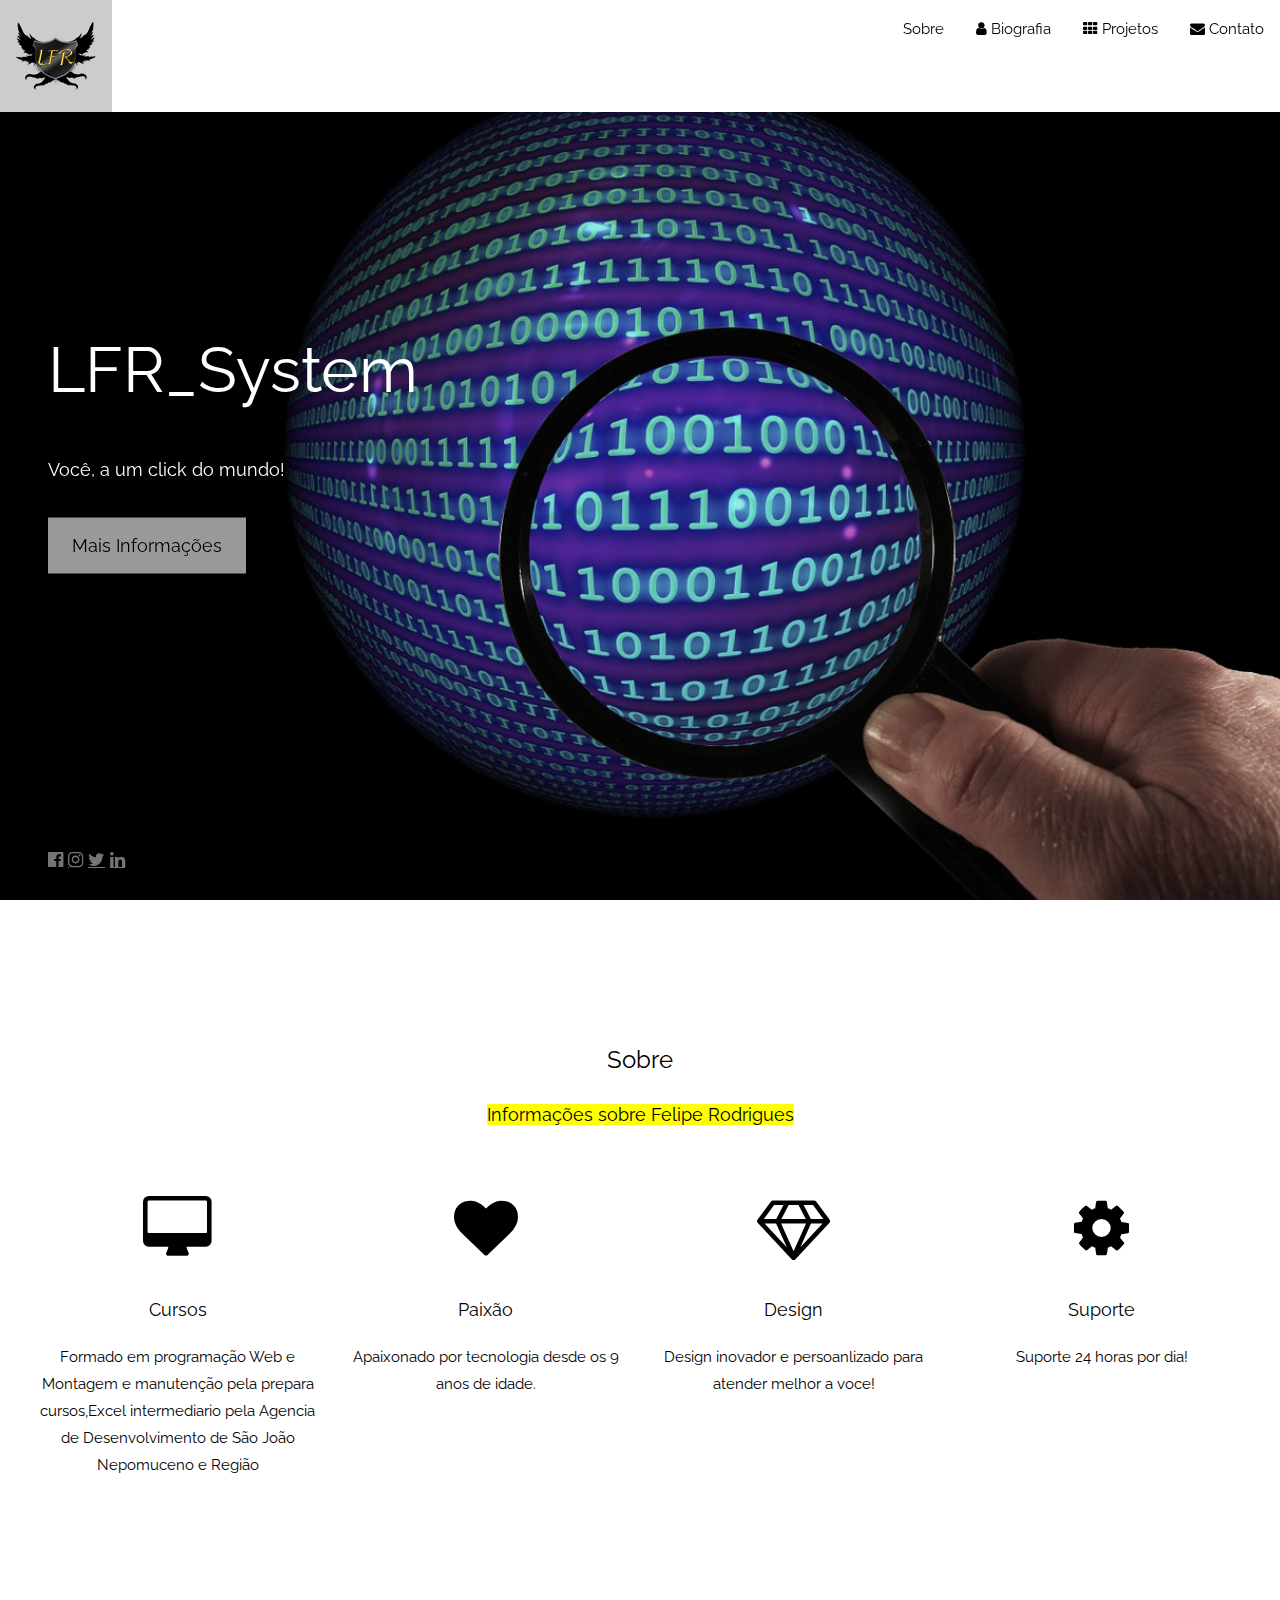
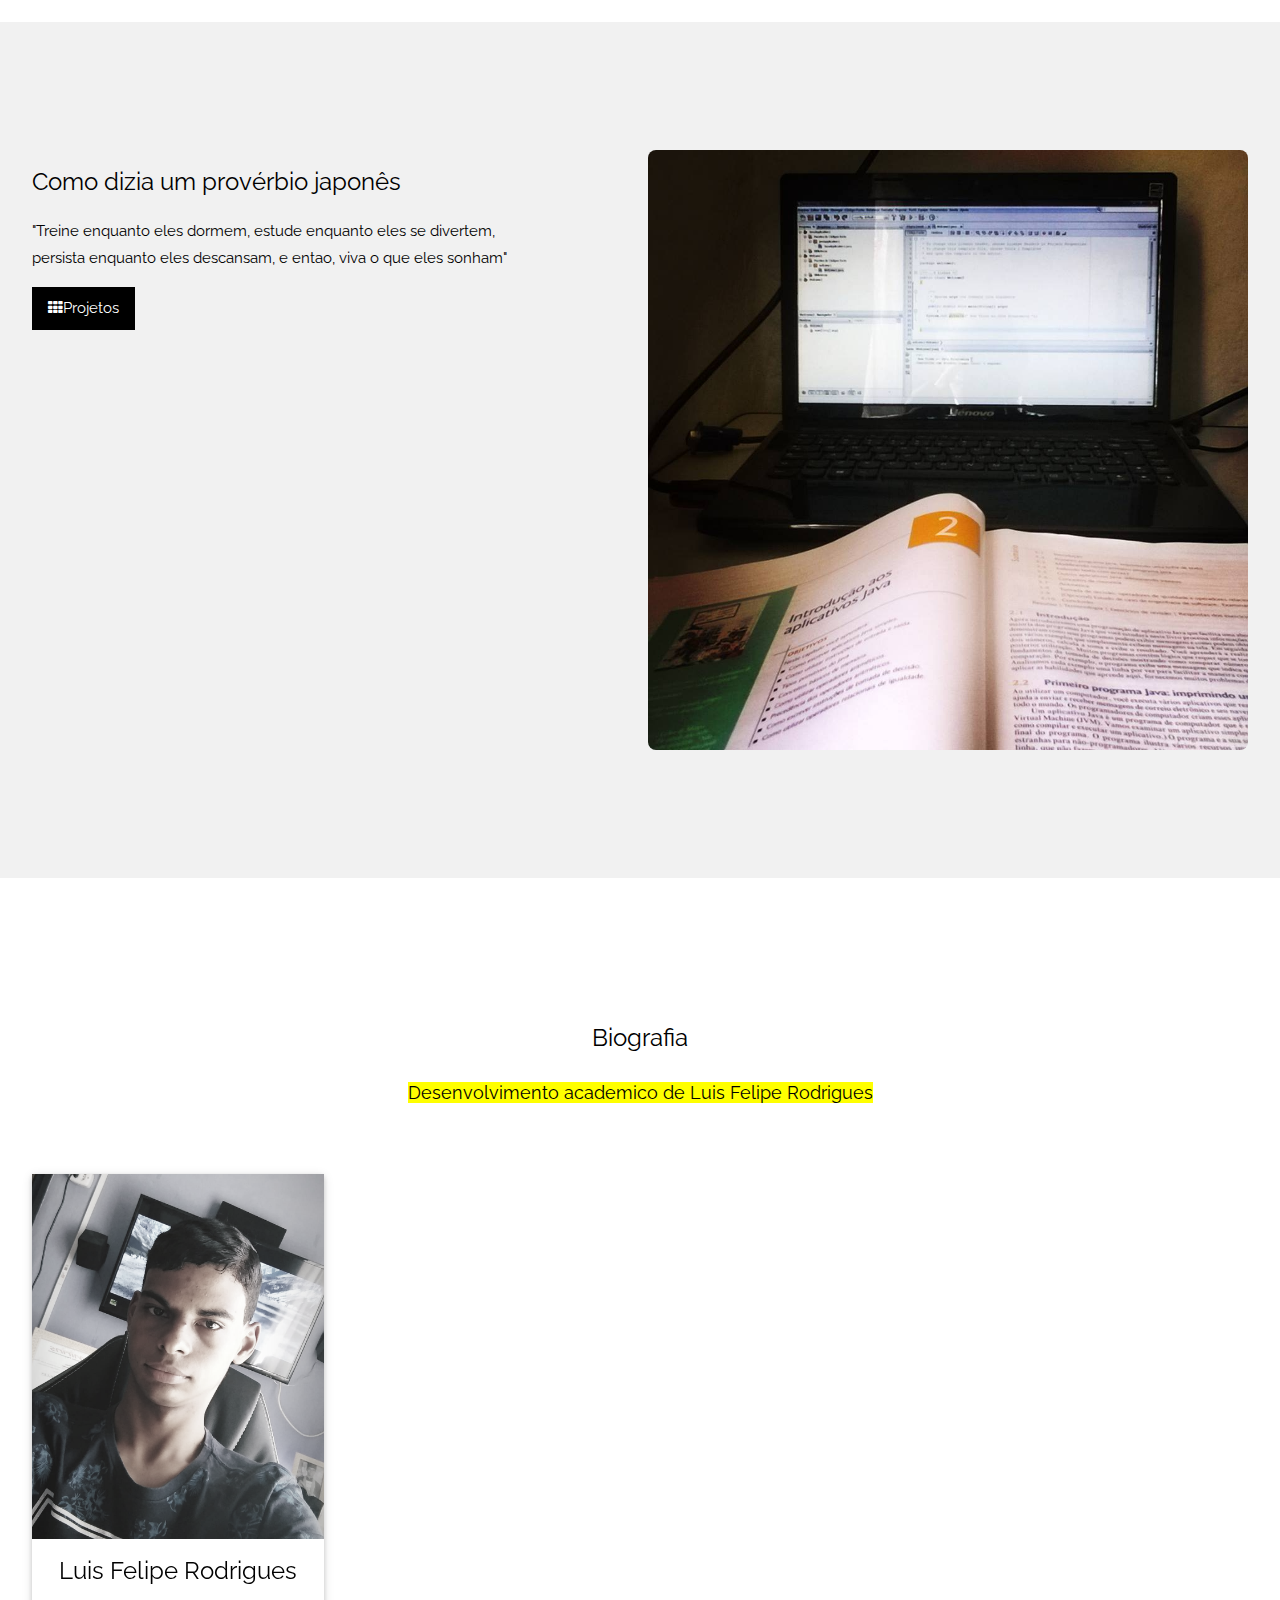
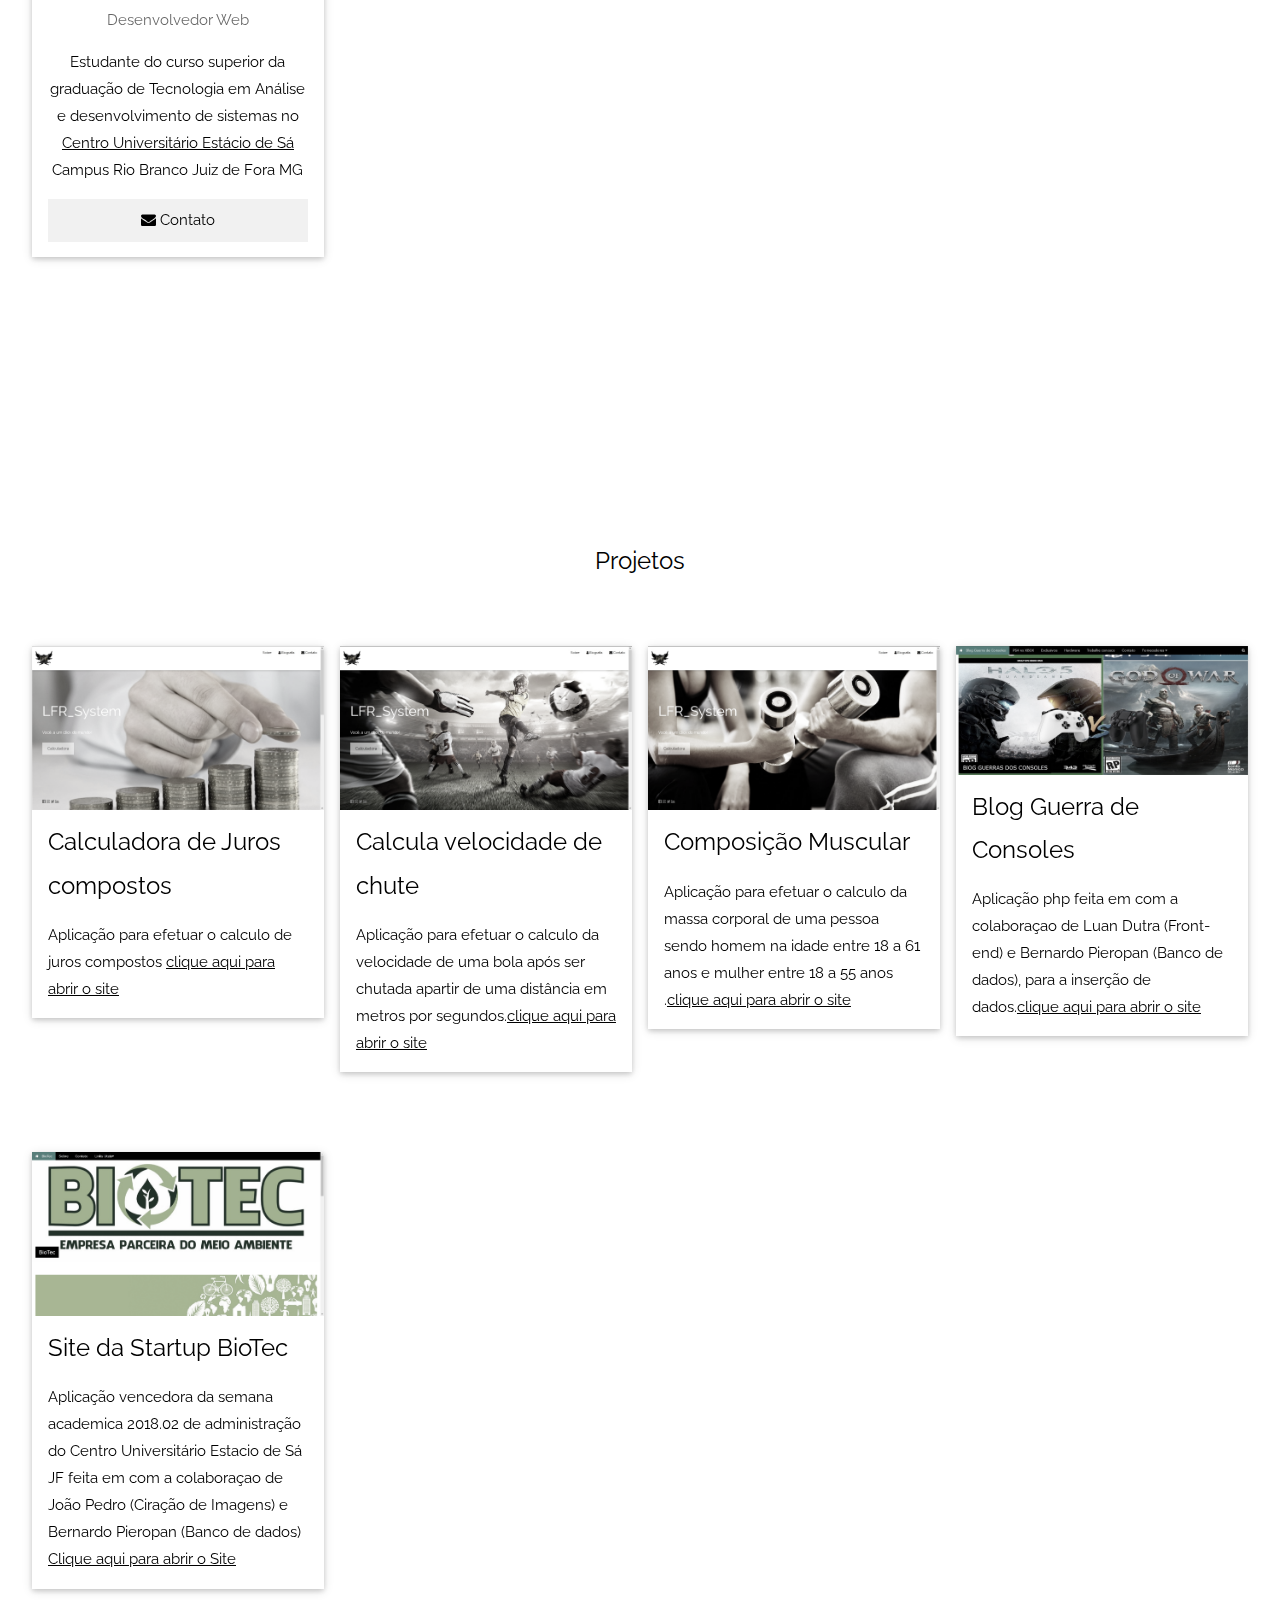
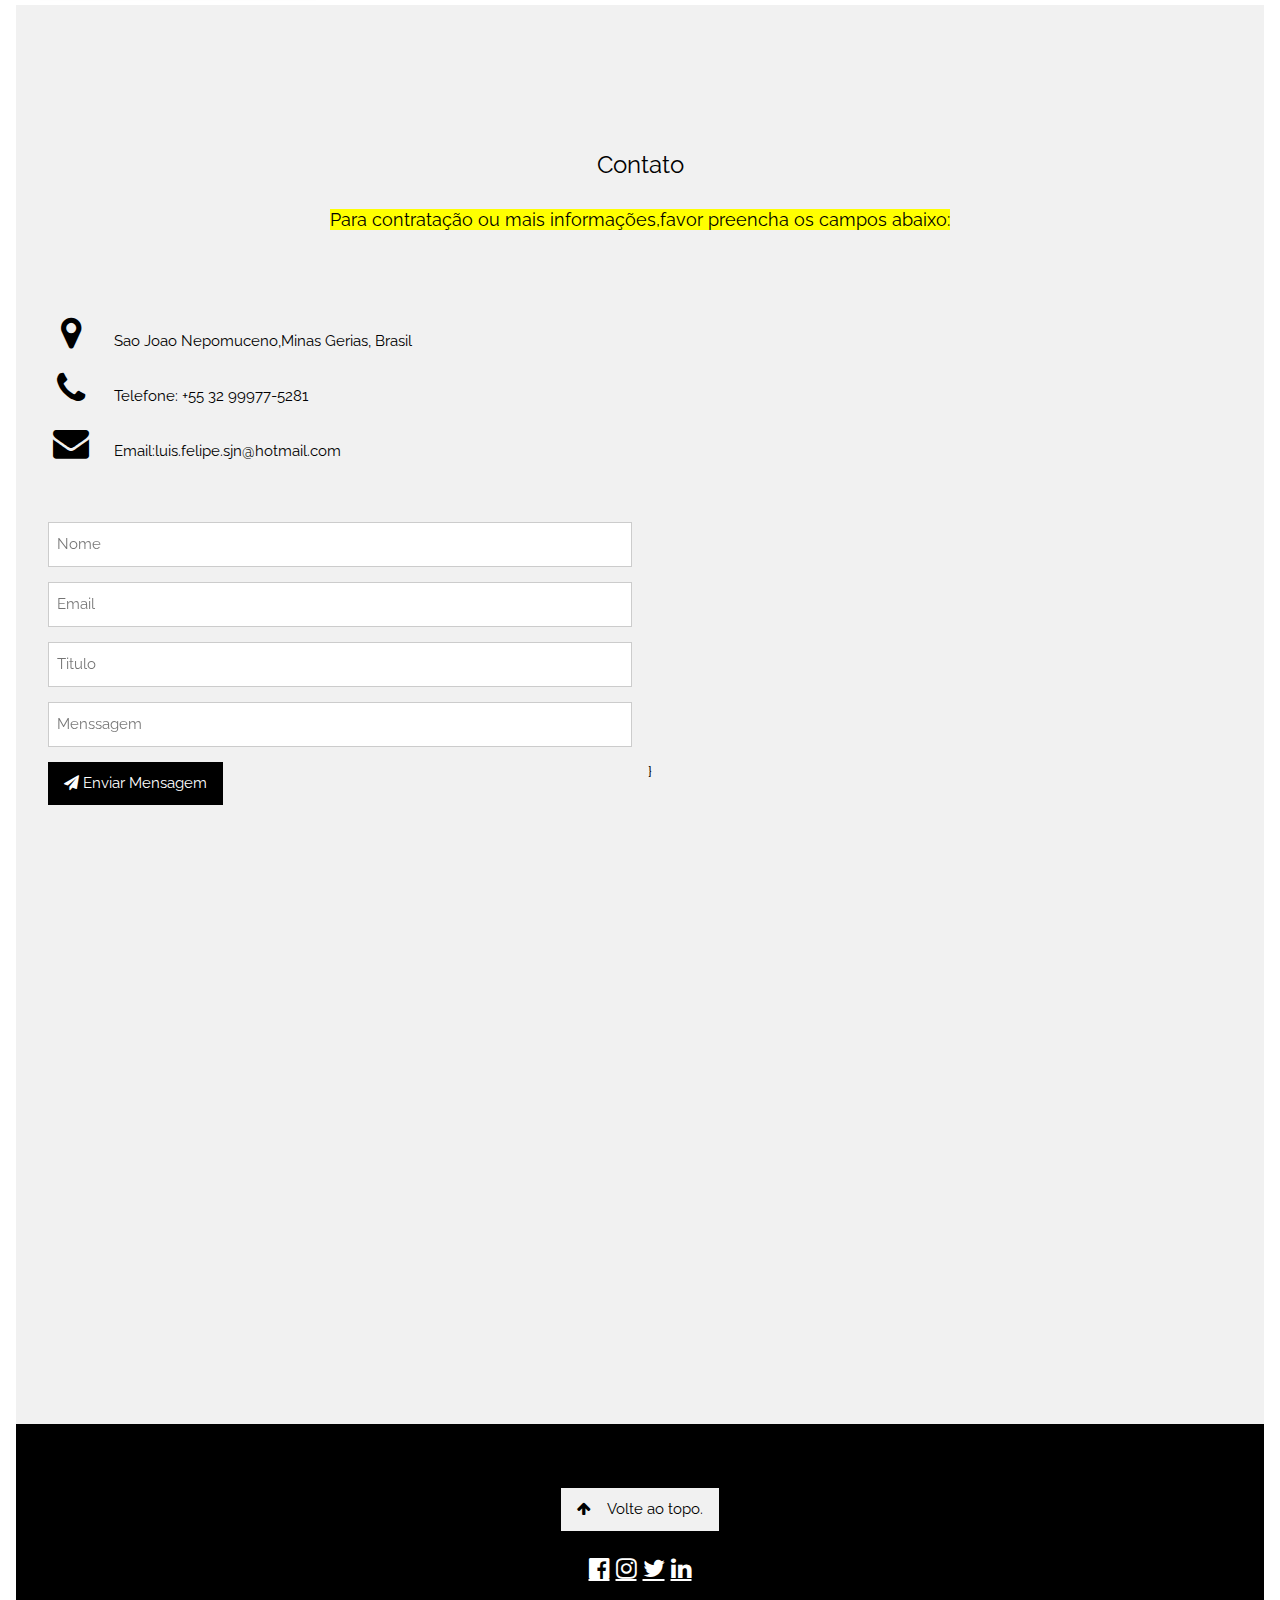
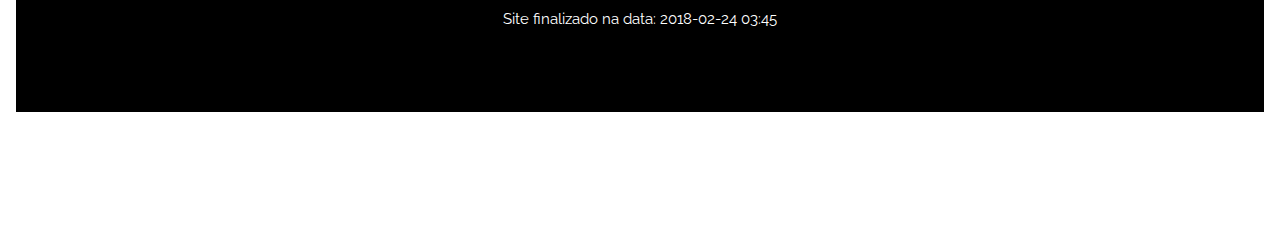
<file: ads-gh-pages/index.html>
<!DOCTYPE html>
<html>
<head>
<link rel="icon" href="imagens/Sem T ¡tulo-1.ico" type="image/x-icon" />
<link rel="shortcut icon" href="imagens/Sem T ¡tulo-1.ico" type="image/x-icon" />

</head>
<title>Felipe Rodrigues</title>
<meta charset="UTF-8">
<meta name="viewport" content="width=device-width, initial-scale=1">
<link rel="stylesheet" href="Templates.css">
<link rel="stylesheet" href="https://fonts.googleapis.com/css?family=Raleway">
<link rel="stylesheet" href="https://cdnjs.cloudflare.com/ajax/libs/font-awesome/4.7.0/css/font-awesome.min.css">
<style>
body,h1,h2,h3,h4,h5,h6 {font-family: "Raleway", sans-serif}
body, html {
    height: 100%;
    line-height: 1.8;
}
/* Full height image header */
.bgimg-1 {
    background-position: center;
    background-size: cover;
    background-image: url("imagens/luis.jpg");
    min-height: 100%;
}
.w3-bar .w3-button {
    padding: 16px;
}
</style>
<body>

<!-- Navbar (sit on top) -->
<div class="w3-top">
  <div class="w3-bar w3-white w3-card" id="myNavbar">
    <a href="https://ferodrigues.github.io/ads/#home" class="w3-bar-item w3-button w3-wide"><img class="w3-image w3-round-large" src="imagens/Sem Título-1.png" alt="Home" width="80" height="60" ></a>
    <!-- Right-sided navbar links -->
    <div class="w3-right w3-hide-small">
      <a href="#about" class="w3-bar-item w3-button">Sobre</a>
      <a href="#team" class="w3-bar-item w3-button"><i class="fa fa-user"></i> Biografia</a>
      <a href="#work" class="w3-bar-item w3-button"><i class="fa fa-th"></i> Projetos</a>
      <a href="#contact" class="w3-bar-item w3-button"><i class="fa fa-envelope"></i> Contato</a>
    </div>
    <!-- Hide right-floated links on small screens and replace them with a menu icon -->

    <a href="javascript:void(0)" class="w3-bar-item w3-button w3-right w3-hide-large w3-hide-medium" onclick="w3_open()">
      <i class="fa fa-bars"></i>
    </a>
  </div>
</div>

<!-- Sidebar on small screens when clicking the menu icon -->
<nav class="w3-sidebar w3-bar-block w3-black w3-card w3-animate-left w3-hide-medium w3-hide-large" style="display:none" id="mySidebar">
  <a href="javascript:void(0)" onclick="w3_close()" class="w3-bar-item w3-button w3-large w3-padding-16">Close ×</a>
  <a href="#about" onclick="w3_close()" class="w3-bar-item w3-button">Sobre</a>
  <a href="#team" onclick="w3_close()" class="w3-bar-item w3-button">Biografia</a>
  <a href="#work" onclick="w3_close()" class="w3-bar-item w3-button">Projetos</a>
  <a href="#contact" onclick="w3_close()" class="w3-bar-item w3-button">Contato</a>
</nav>

<!-- Header with full-height image -->
<header class="bgimg-1 w3-display-container w3-grayscale-min" id="home">
  <div class="w3-display-left w3-text-white" style="padding:48px">
    <span class="w3-jumbo w3-hide-small">LFR_System</span><br>
  <span class="w3-xxlarge w3-hide-large w3-hide-medium">LFR_System</span><br>
    <span class="w3-large">Você, a um click do mundo!</span>
    <p><a href="#about" class="w3-button w3-white w3-padding-large w3-large w3-margin-top w3-opacity w3-hover-opacity-off">Mais Informações</a></p>
  </div>
<nav>  
  <div class="w3-display-bottomleft w3-text-grey w3-large" style="padding:24px 48px">
   <a <i <a class="fa fa-facebook-official w3-hover-opacity"href="https://www.facebook.com/lferodrigues"</a> </a> </i>
   <a <i <a class="fa fa-instagram w3-hover-opacity"href="https://www.instagram.com/lferodrigues/"</a> </a></i>
    
  
  <a  <i <a class="fa fa-twitter w3-hover-opacity"href="https://twitter.com/LFR_09"</a></a></i>
   <a <i <a class="fa fa-linkedin w3-hover-opacity"href="https://www.linkedin.com/in/luis-felipe-rodrigues-ba473815a/"</a></a></i>
  </div>
  </nav>
</header>

<!-- About Section -->
<div class="w3-container" style="padding:128px 16px" id="about">
  <h3 class="w3-center">Sobre</h3>
  <p class="w3-center w3-large"><mark>Informações sobre Felipe Rodrigues</mark> </p> 
  <div class="w3-row-padding w3-center" style="margin-top:64px">
    <div class="w3-quarter">
      <i class="fa fa-desktop w3-margin-bottom w3-jumbo w3-center"></i>
      <p class="w3-large">Cursos</p>
      <p> Formado em programação Web e Montagem e manutenção pela prepara cursos,Excel intermediario pela Agencia de Desenvolvimento de São João Nepomuceno e Região</p>
    </div>
    <div class="w3-quarter">
      <i class="fa fa-heart w3-margin-bottom w3-jumbo"></i>
      <p class="w3-large">Paixão</p>
      <p>Apaixonado por tecnologia desde os 9 anos de idade.</p>
    </div>
    <div class="w3-quarter">
      <i class="fa fa-diamond w3-margin-bottom w3-jumbo"></i>
      <p class="w3-large">Design</p>
      <p>Design inovador e persoanlizado para atender melhor a voce!</p>
    </div>
    <div class="w3-quarter">
      <i class="fa fa-cog w3-margin-bottom w3-jumbo"></i>
      <p class="w3-large">Suporte</p>
      <p>Suporte 24 horas por dia!</p>
    </div>
  </div>
</div>

<!-- Promo Section - "We know design" -->
<div class="w3-container w3-light-grey" style="padding:128px 16px">
  <div class="w3-row-padding">
    <div class="w3-col m6">
      <h3>Como dizia um provérbio japonês</h3>
      <p>"Treine enquanto eles dormem, estude enquanto eles se divertem,<br> persista enquanto eles descansam, e entao, viva o que eles sonham"</br></p>
      <p><a href="#work" class="w3-button w3-black"><i class="fa fa-th"> </i>Projetos</a></p>
    </div>
    <div class="w3-col m6">
      <img class="w3-image w3-round-large" src="imagens/14457432_699988043484665_1040454789853623325_n.jpg" alt="Luis e seu irmao" width="700" height="394">
    </div>
  </div>
</div>


<Center><div class="w3-container" style="padding:128px 16px" id="team">
  <h3 class="w3-center">Biografia</h3>
  <p class="w3-center w3-large"><mark>Desenvolvimento academico de Luis Felipe Rodrigues </mark></p>
  <div class="w3-row-padding w3-grayscale" style="margin-top:64px">
    <div class="w3-col l3 m6 w3-margin-bottom">
      <div class="w3-card">
        <img src="imagens/aa.jpeg" alt="Luis Felipe" style="width:100%">
        <div class="w3-container">
          <h3>Luis Felipe Rodrigues</h3>
          <p class="w3-opacity">Desenvolvedor Web</p>
          <p>Estudante do curso superior da graduação de Tecnologia em Análise e desenvolvimento de sistemas no<a href="http://inscricoes.estacio.br/" title="Estacio" target="_blank" class="w3-hover-text-green"> Centro Universitário Estácio de Sá</a> Campus Rio Branco Juiz de Fora MG </p>
          <p><button class="w3-button w3-light-grey w3-block"><i class="fa fa-envelope"></i> Contato</button></p>
        </div>
      </div>
    </div>
    </center>
     </div>

<!-- Work Section -->
<div class="w3-container" style="padding:128px 16px" id="work">
  <h3 class="w3-center">Projetos</h3>
  
  <div class="w3-row-padding w3-grayscale" style="margin-top:64px">
    <div class="w3-col l3 m6 w3-margin-bottom">
      <div class="w3-card">
        <img src="imagens/Calculadora - Mozilla Firefox.jpg" alt="Calculadora de Juros compostos" style="width:100%">
        <div class="w3-container">
          <h3>Calculadora de Juros compostos</h3>
          <p>Aplicação para efetuar o calculo de juros compostos <a href="https://ferodrigues.github.io/calcula/" title="Calculadora" target="_blank" class="w3-hover-text-green"> clique aqui para abrir o site </a> </p>
          
        </div>
      </div>
    </div>
    </center>
  <div class="w3-col l3 m6 w3-margin-bottom">
      <div class="w3-card">
        <img src="imagens/Calcula velociade de chute - Mozilla Firefox.jpg" alt="calcula velociade de chute" style="width:100%">
        <div class="w3-container">
          <h3>Calcula velocidade de chute</h3>
          <p>Aplicação para efetuar o calculo da velocidade de uma bola após ser chutada apartir de uma distância em metros por segundos.<a href="https://ferodrigues.github.io/futebol/" title="Calculadora" target="_blank" class="w3-hover-text-green">clique aqui para abrir o site  </a> </p> </p>
        </div>
      </div>
    </div>
    <div class="w3-col l3 m6 w3-margin-bottom">
      <div class="w3-card">
        <img src="imagens/Composição Muscular - Mozilla Firefox.jpg" alt="calcula velociade de chute" style="width:100%">
        <div class="w3-container">
          <h3>Composição Muscular</h3>
          <p>Aplicação para efetuar o calculo da massa corporal de uma pessoa sendo homem na idade entre 18 a 61 anos e mulher entre 18 a 55 anos .<a href="https://ferodrigues.github.io/calcula_massa/" title="Calculadora" target="_blank" class="w3-hover-text-green">clique aqui para abrir o site </a> </p> </p>
        </div>
      </div>
    </div>
	<div class="w3-col l3 m6 w3-margin-bottom">
      <div class="w3-card">
        <img src="imagens/Guerra de Consoles - Mozilla Firefox.jpg" alt="Guerra de consoles" style="width:100%">
        <div class="w3-container">
          <h3>Blog Guerra de Consoles</h3>
          <p>Aplicação php feita em com a colaboraçao de Luan Dutra (Front-end) e Bernardo Pieropan (Banco de dados), para a inserção de dados.<a href="https://github.com/ferodrigues/crud/tree/gh-pages" title="Calculadora" target="_blank" class="w3-hover-text-green">clique aqui para abrir o site  </a> </p> </p>
        </div>
      </div>
    </div>

<!-- Modal for full size images on click-->
<div id="modal01" class="w3-modal w3-black" onclick="this.style.display='none'">
  <span class="w3-button w3-xxlarge w3-black w3-padding-large w3-display-topright" title="Close Modal Image">×</span>
  <div class="w3-modal-content w3-animate-zoom w3-center w3-transparent w3-padding-64">
    <img id="img01" class="w3-image">
    <p id="caption" class="w3-opacity w3-large"></p>
  </div>
</div>
</div>
<div>
	 <div class="w3-row-padding w3-grayscale" style="margin-top:64px">
    <div class="w3-col l3 m6 w3-margin-bottom">
      <div class="w3-card">
        <img src="imagens/BioTec - Google Chrome.jpg" alt="Blog Biotec" style="width:100%">
        <div class="w3-container">
          <h3>Site da Startup BioTec</h3>
          <p>Aplicação vencedora da semana academica 2018.02 de administração do Centro Universitário Estacio de Sá JF feita em com a colaboraçao de João Pedro (Ciração de Imagens) e Bernardo Pieropan (Banco de dados)  <a href="https://biotecstartup.github.io/site/" title="Calculadora" target="_blank" class="w3-hover-text-green">Clique aqui para abrir o Site </a> </p>
          
        </div>
      </div>
    </div>
    </center>
    </div>



<!-- Contact Section -->
<div class="w3-container w3-light-grey" style="padding:128px 16px" id="contact">
  <h3 class="w3-center">Contato</h3>
  <p class="w3-center w3-large"><mark>Para contratação ou mais informações,favor preencha os campos abaixo:</mark></p>
  <div class="w3-row-padding" style="margin-top:64px">
    <div class="w3-half">
      <p><i class="fa fa-map-marker fa-fw w3-xxlarge w3-margin-right"></i> Sao Joao Nepomuceno,Minas Gerias, Brasil</p>
      <p><i class="fa fa-phone fa-fw w3-xxlarge w3-margin-right"></i> Telefone: +55 32 99977-5281</p>
      <p><i class="fa fa-envelope fa-fw w3-xxlarge w3-margin-right"> </i> Email:luis.felipe.sjn@hotmail.com</p>
      <br>
      <form action="/action_page.php" target="_blank">
        <p><input class="w3-input w3-border" type="text" placeholder="Nome" required name="Name"></p>
        <p><input class="w3-input w3-border" type="text" placeholder="Email" required name="Email"></p>
        <p><input class="w3-input w3-border" type="text" placeholder="Titulo" required name="Subject"></p>
        <p><input class="w3-input w3-border" type="text" placeholder="Menssagem" required name="Message"></p>
        <p>
          <button class="w3-button w3-black" type="submit">
            <i class="fa fa-paper-plane"></i> Enviar Mensagem
          </button>
        </p>
      </form>
    </div>
    <div class="w3-half">
      <!-- Add Google Maps -->
      <iframe src="https://www.google.com/maps/embed?pb=!1m18!1m12!1m3!1d29689.930270140216!2d-43.03300060049041!3d-21.53741878638505!2m3!1f0!2f0!3f0!3m2!1i1024!2i768!4f13.1!3m3!1m2!1s0xa2926ff693c449%3A0xbea7cafbfe71e1c7!2sS%C3%A3o+Jo%C3%A3o+Nepomuceno%2C+MG%2C+36680-000!5e0!3m2!1spt-BR!2sbr!4v1519424820272" width="600" height="450" frameborder="0" style="border:0" allowfullscreen></iframe>
}
   <div id="googleMap" class="w3-greyscale-max" style="width:100%;height:510px;"></div>
    </div>
  </div>
</div>

<!-- Footer -->
<footer class="w3-center w3-black w3-padding-64">
  <a href="#home" class="w3-button w3-light-grey"><i class="fa fa-arrow-up w3-margin-right"></i>Volte ao topo.</a>
  <div class="w3-xlarge w3-section">
 <a <i <a class="fa fa-facebook-official w3-hover-opacity"href="https://www.facebook.com/lfmorcegao"</a> </a> </i>
   <a <i <a class="fa fa-instagram w3-hover-opacity"href="https://www.instagram.com/lferodrigues/"</a> </a></i>
    
  
  <a  <i <a class="fa fa-twitter w3-hover-opacity"href="https://twitter.com/LFR_09"</a></a></i>
   <a <i <a class="fa fa-linkedin w3-hover-opacity"href="https://www.linkedin.com/in/luis-felipe-rodrigues-ba473815a/"</a></a></i>
  </div>
<p><center>Site finalizado na data: <time> 2018-02-24  03:45</time> </center> </p>

</footer>
 
<!-- Add Google Maps -->
<script>
function myMap()
{
  myCenter=new google.maps.LatLng(41.878114, -87.629798);
  var mapOptions= {
    center:myCenter,
    zoom:12, scrollwheel: false, draggable: false,
    mapTypeId:google.maps.MapTypeId.ROADMAP
  };
 
</script>
<!--
To use this code on your website, get a free API key from Google.
Read more at: https://www.w3schools.com/graphics/google_maps_basic.asp
-->
</body>
</html>
</file>
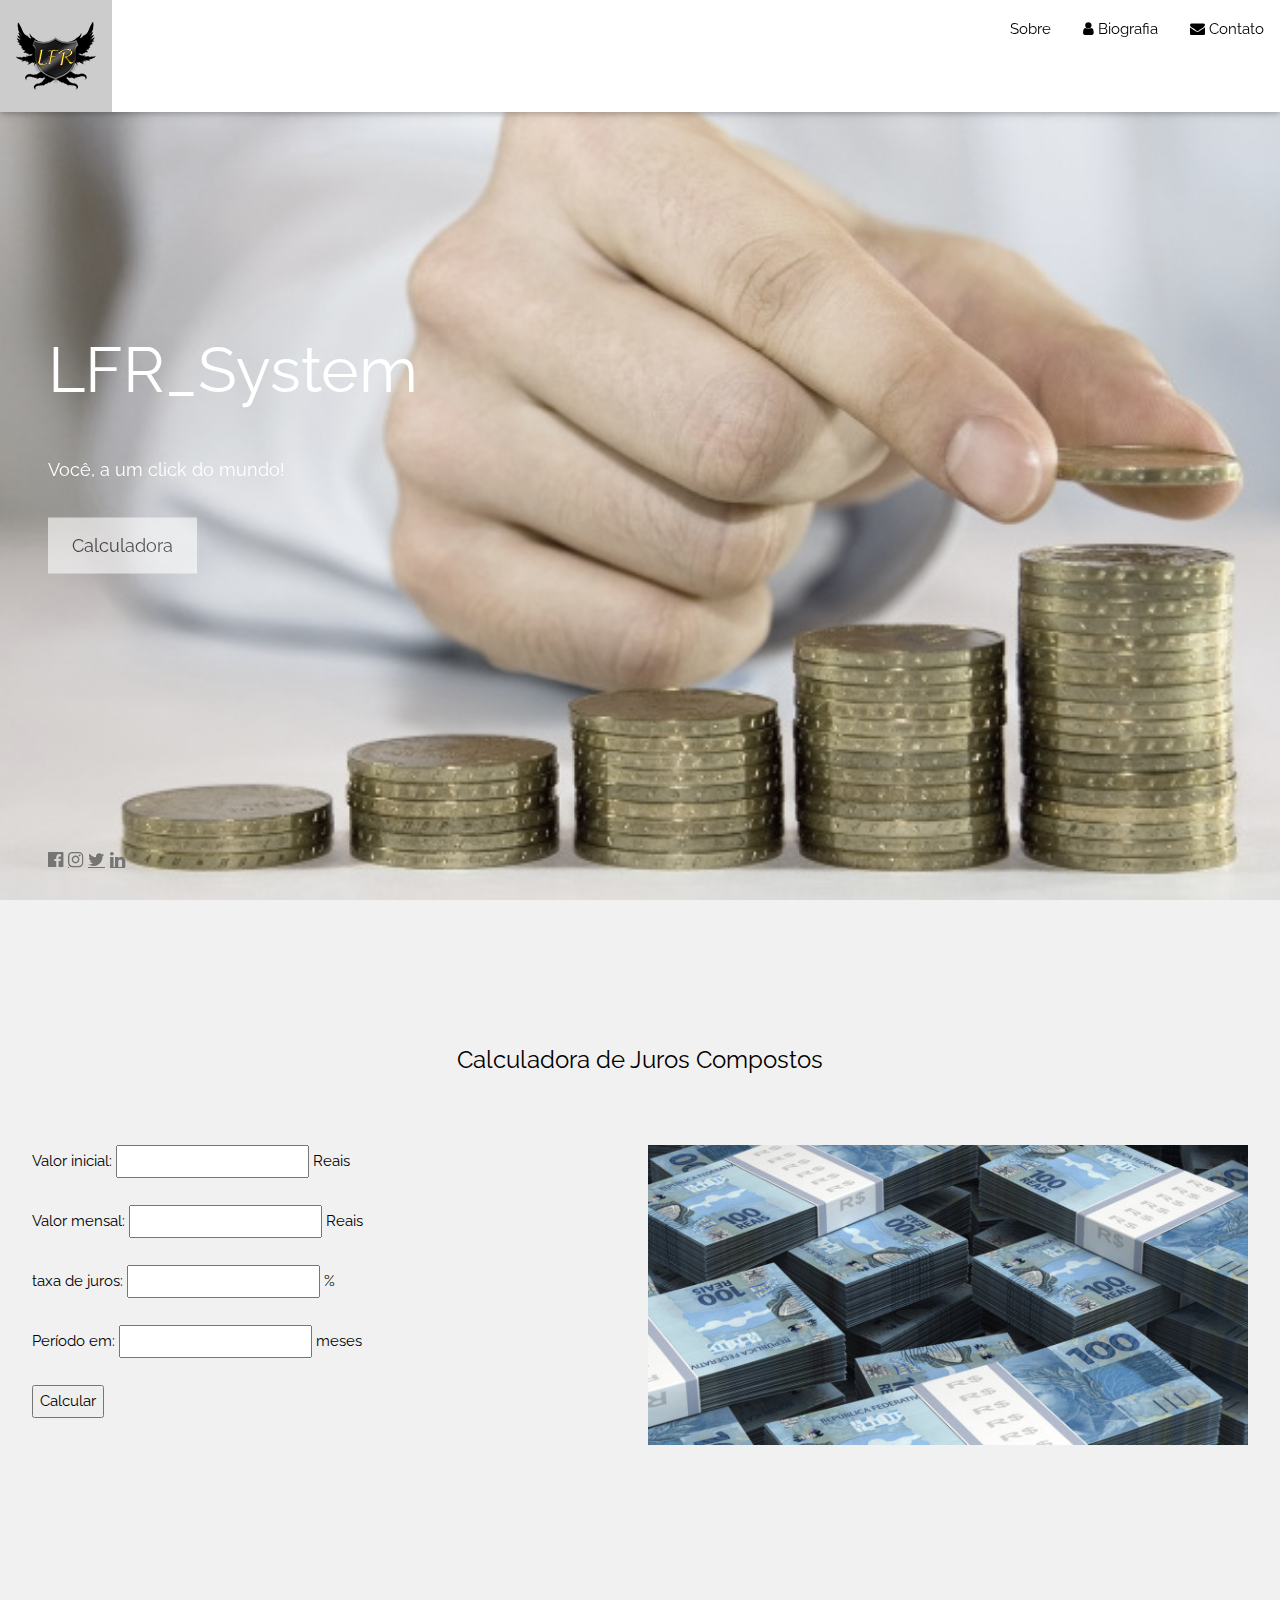
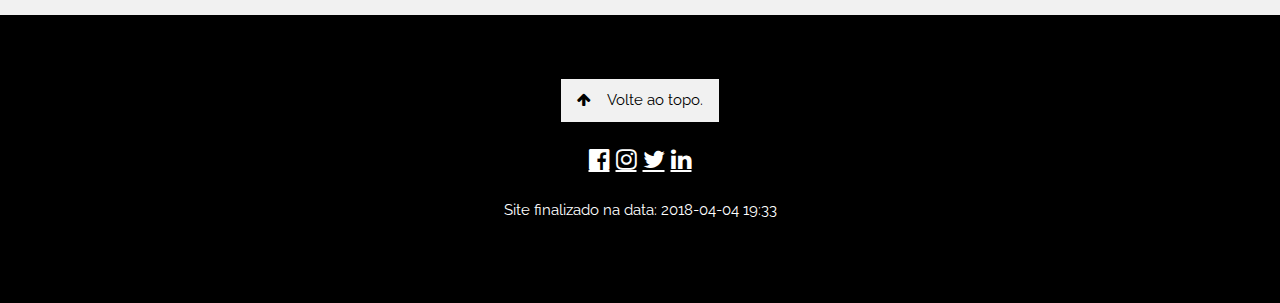
<file: calcula-gh-pages/index.html>
<!DOCTYPE html>
<html>
<head>
<link rel="icon" href="imagens/Sem T ¡tulo-1.ico" type="image/x-icon" />
<link rel="shortcut icon" href="imagens/Sem T ¡tulo-1.ico" type="image/x-icon" />

</head>
<title>Calculadora</title>
<meta charset="UTF-8">
<meta name="viewport" content="width=device-width, initial-scale=1">
<link rel="stylesheet" href="Templates.css">
<link rel="stylesheet" href="https://fonts.googleapis.com/css?family=Raleway">
<link rel="stylesheet" href="https://cdnjs.cloudflare.com/ajax/libs/font-awesome/4.7.0/css/font-awesome.min.css">
<style>
body,h1,h2,h3,h4,h5,h6 {font-family: "Raleway", sans-serif}
body, html {
    height: 100%;
    line-height: 1.8;
}
/* Full height image header */
.bgimg-1 {
    background-position: center;
    background-size: cover;
    background-image: url("imagens/dicas-de-finan+ºas.jpg");
    min-height: 100%;
}
.w3-bar .w3-button {
    padding: 16px;
}
</style>
<script type="text/javascript">
 
        function somarValores(){
        var s1 = document.getElementById("s1").value;
        var s2 = document.getElementById("s2").value;
		var s3 = document.getElementById("s3").value;
		var s4 = document.getElementById("s4").value;
		var s5 = ('1');
		var s6 = parseInt(s4) / ('100');
        var calcular = parseFloat(s1) *Math.pow((parseFloat(s5) + parseFloat(s3)),parseFloat(s6)) + parseFloat(s2) * (Math.pow((parseFloat(s5) + parseFloat(s3)),parseFloat(s6)) - parseFloat(s5)) / parseFloat(s3);
        alert('Seu lucro em  '+s4+' meses sera R$: '+calcular.toFixed('2')+". "+' clique em OK para Sair');
		return false;
    }








</script>
<body>

<!-- Navbar (sit on top) -->
<div class="w3-top">
  <div class="w3-bar w3-white w3-card" id="myNavbar">
    <a href="https://ferodrigues.github.io/ads/#home" class="w3-bar-item w3-button w3-wide"><img class="w3-image w3-round-large" src="imagens/Sem T+¡tulo-1.png" alt="Home" width="80" height="60" ></a>
    <!-- Right-sided navbar links -->
    <div class="w3-right w3-hide-small">
      <a href="https://ferodrigues.github.io/ads/#about" class="w3-bar-item w3-button">Sobre</a>
      <a href="https://ferodrigues.github.io/ads/#team" class="w3-bar-item w3-button"><i class="fa fa-user"></i> Biografia</a>
      <a href="https://ferodrigues.github.io/ads/#contact" class="w3-bar-item w3-button"><i class="fa fa-envelope"></i> Contato</a>
    </div>
    <!-- Hide right-floated links on small screens and replace them with a menu icon -->

    <a href="javascript:void(0)" class="w3-bar-item w3-button w3-right w3-hide-large w3-hide-medium" onclick="w3_open()">
      <i class="fa fa-bars"></i>
    </a>
  </div>
</div>

<!-- Sidebar on small screens when clicking the menu icon -->
<nav class="w3-sidebar w3-bar-block w3-black w3-card w3-animate-left w3-hide-medium w3-hide-large" style="display:none" id="mySidebar">
  <a href="javascript:void(0)" onclick="w3_close()" class="w3-bar-item w3-button w3-large w3-padding-16">Close ×</a>
  <a href="#about" onclick="w3_close()" class="w3-bar-item w3-button">Sobre</a>
  <a href="#team" onclick="w3_close()" class="w3-bar-item w3-button">Biografia</a>
  <a href="#work" onclick="w3_close()" class="w3-bar-item w3-button">Galeria</a>
  <a href="#contact" onclick="w3_close()" class="w3-bar-item w3-button">Contato</a>
</nav>

<!-- Header with full-height image -->
<header class="bgimg-1 w3-display-container w3-grayscale-min" id="home">
  <div class="w3-display-left w3-text-white" style="padding:48px">
    <span class="w3-jumbo w3-hide-small">LFR_System</span><br>
  <span class="w3-xxlarge w3-hide-large w3-hide-medium">LFR_System</span><br>
    <span class="w3-large">Você, a um click do mundo!</span>
    <p><a href="#calculator" class="w3-button w3-white w3-padding-large w3-large w3-margin-top w3-opacity w3-hover-opacity-off">Calculadora</a></p>
  </div>
<nav>  
  <div class="w3-display-bottomleft w3-text-grey w3-large" style="padding:24px 48px">
   <a <i <a class="fa fa-facebook-official w3-hover-opacity"href="https://www.facebook.com/lfmorcegao"</a> </a> </i>
   <a <i <a class="fa fa-instagram w3-hover-opacity"href="https://www.instagram.com/lfr_murcegao/"</a> </a></i>
    
  
  <a  <i <a class="fa fa-twitter w3-hover-opacity"href="https://twitter.com/LFR_09"</a></a></i>
   <a <i <a class="fa fa-linkedin w3-hover-opacity"href="https://www.linkedin.com/in/luis-felipe-rodrigues-ba473815a/"</a></a></i>
  </div>
  </nav>
</header>



<!-- Calculadora -->
<div class="w3-container w3-light-grey" style="padding:128px 16px" id="calculator">
  <h3 class="w3-center">Calculadora de Juros Compostos</h3>
  <p class="w3-center w3-large"></mark></p>
  <div class="w3-row-padding" style="margin-top:64px">
    <div class="w3-half">
      
            <form action="/action_page.php" target="_blank">
          <form name="form1" action="#" method="post">
   <!-- criação do form1 -->
      Valor inicial:
      <input id="s1"  type="text"> Reais<br /><br />
      Valor mensal:
      <input id="s2" type="text" > Reais<br /><br />
      taxa de juros:
      <input id="s3" type="text" > % <br /><br />
      Período em:
      <input id="s4" type="text" > meses<br /><br />
          <button id="somar" onclick="somarValores()">Calcular</button><br>
          <br /><br />
          </button>
        </p>
      </form>
    </div>
   <div class="w3-half">
         <img src="imagens/http _o.aolcdn.com_hss_storage_midas_70416a5799e1dd4ce3b3673a2c29bbbb_203505655_489481151.jpg" style="width:100%" onclick="onClick(this)" class="w3-hover-opacity" alt="A camera">
   </div>

  </div>
</div>
   </form>  
      

<!-- Footer -->

<footer class="w3-center w3-black w3-padding-64">
  <a href="#home" class="w3-button w3-light-grey"><i class="fa fa-arrow-up w3-margin-right"></i>Volte ao topo.</a>
  <div class="w3-xlarge w3-section">
 <a <i <a class="fa fa-facebook-official w3-hover-opacity"href="https://www.facebook.com/lfmorcegao"</a> </a> </i>
   <a <i <a class="fa fa-instagram w3-hover-opacity"href="https://www.instagram.com/lfr_murcegao/"</a> </a></i>
    
  
  <a  <i <a class="fa fa-twitter w3-hover-opacity"href="https://twitter.com/LFR_09"</a></a></i>
   <a <i <a class="fa fa-linkedin w3-hover-opacity"href="https://www.linkedin.com/in/luis-felipe-rodrigues-ba473815a/"</a></a></i>
  </div>
<p><center>Site finalizado na data: <time> 2018-04-04  19:33</time> </center> </p>

</footer>
 

</body>
</html>
</file>
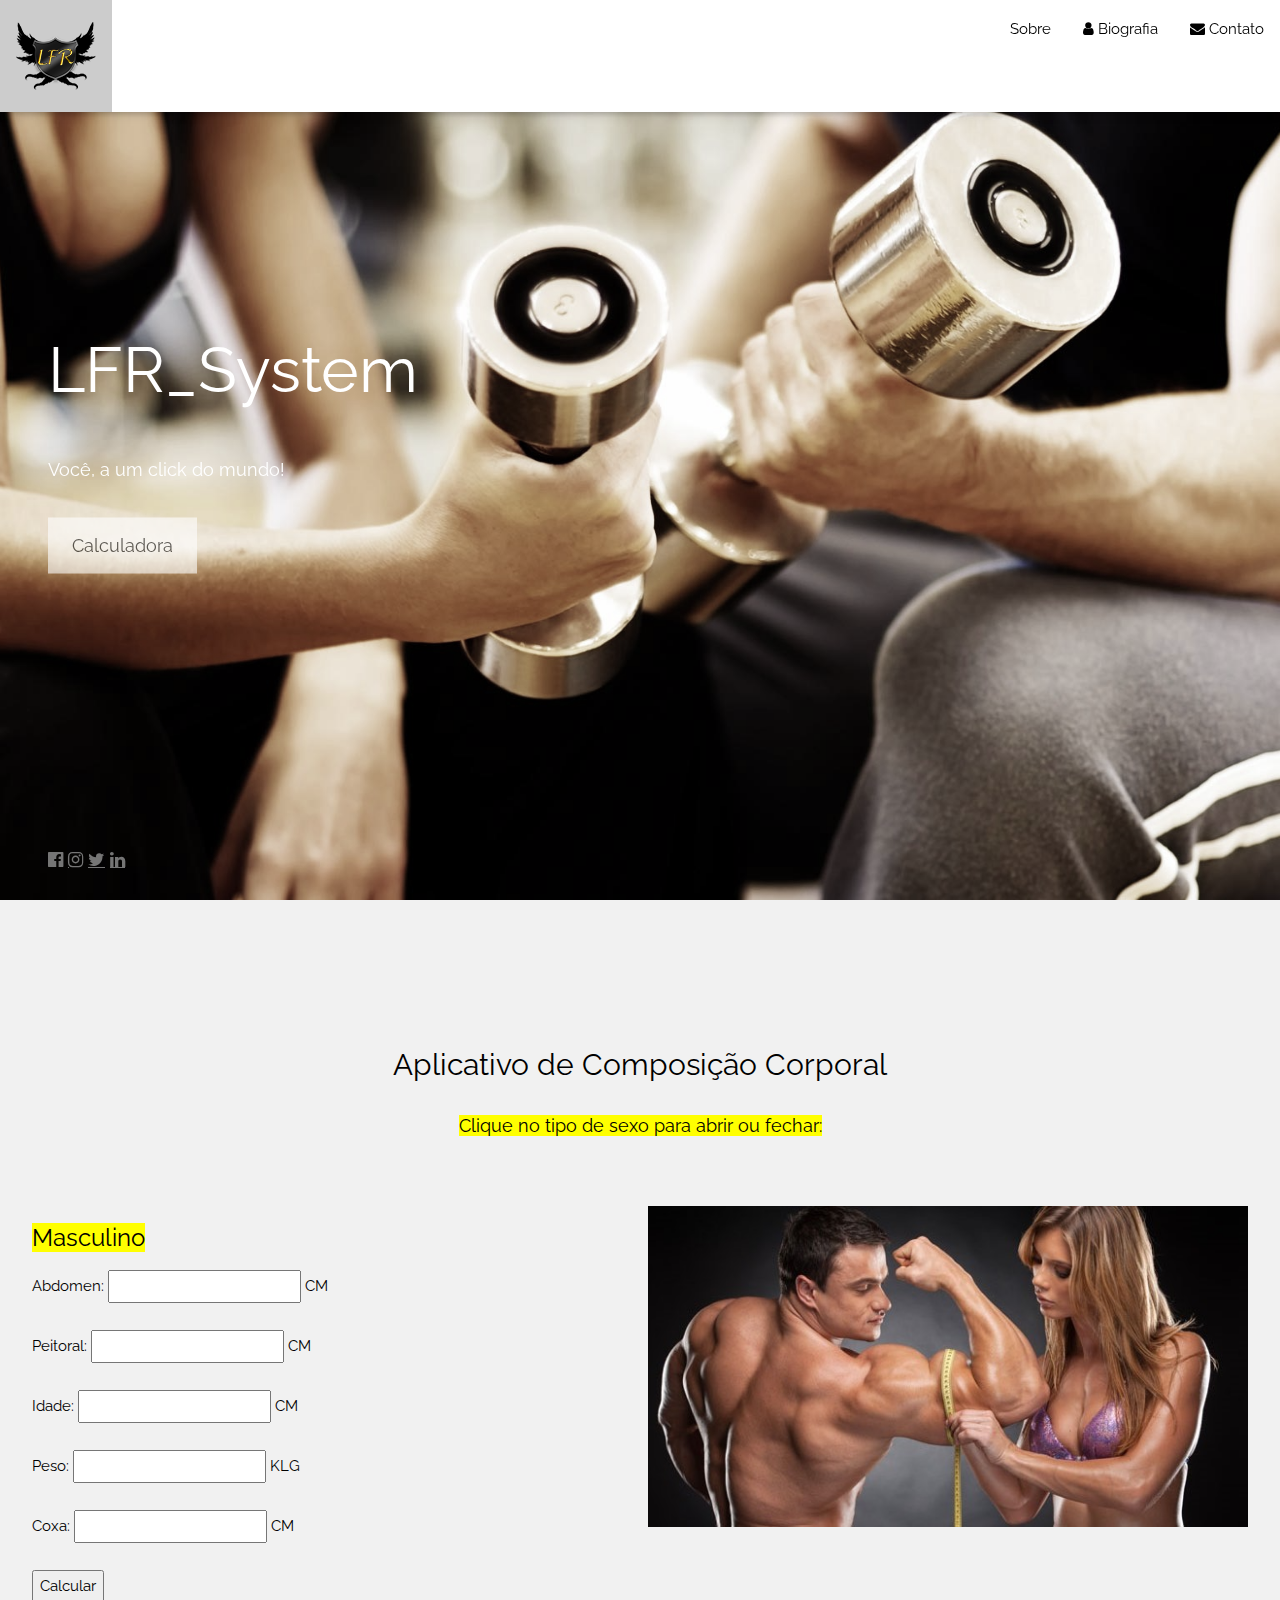
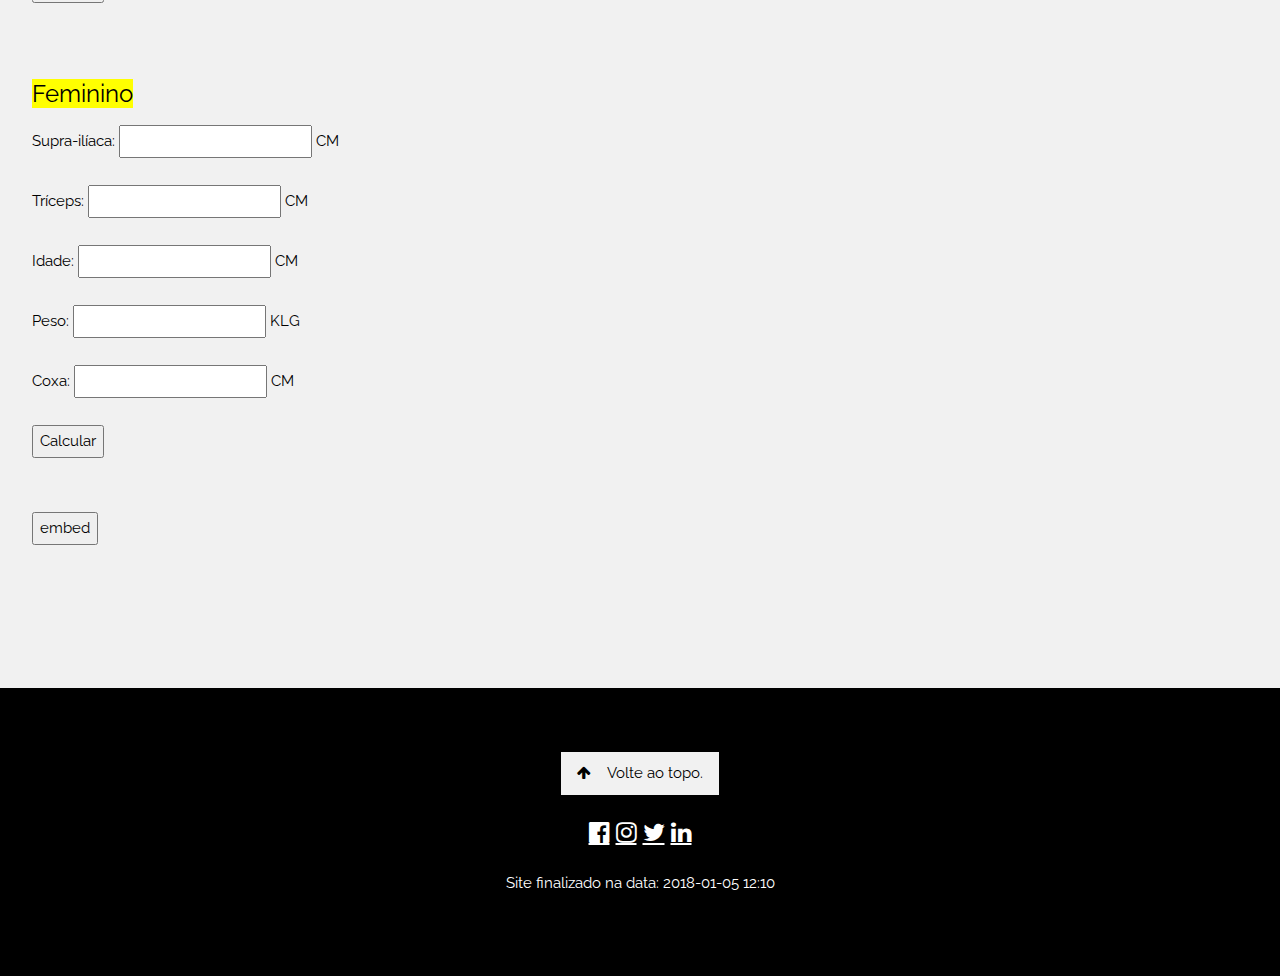
<file: calcula_massa-gh-pages/index.html>
<!DOCTYPE html>
<html>
<head>
<link rel="icon" href="imagens/LOGO.ico" type="image/x-icon" />
<link rel="shortcut icon" href="imagens/LOGO.ico" type="image/x-icon" />

</head>
<title>Composição Muscular</title>
<meta charset="UTF-8">
<meta name="viewport" content="width=device-width, initial-scale=1">
<link rel="stylesheet" href="Templates.css">
<link rel="stylesheet" href="https://fonts.googleapis.com/css?family=Raleway">
<link rel="stylesheet" href="https://cdnjs.cloudflare.com/ajax/libs/font-awesome/4.7.0/css/font-awesome.min.css">
<style>
body,h1,h2,h3,h4,h5,h6 {font-family: "Raleway", sans-serif}
body, html {
    height: 100%;
    line-height: 1.8;
}
/* Full height image header */
.bgimg-1 {
    background-position: center;
    background-size: cover;
    background-image: url("imagens/THERMO.jpg");
    min-height: 100%;
}
.w3-bar .w3-button {
    padding: 16px;
}
</style>
<script type="text/javascript">
 
       
       function somarValores(){
        var s1 = document.getElementById("s1").value;
		var s2 = document.getElementById("s2").value ;
		var s3 =document.getElementById("s3").value ;
		var s4 =document.getElementById("s4").value ;
		var s5 =document.getElementById("s5").value ;
		var s6 = ( (parseFloat(s1) + parseFloat(s2) +parseFloat(s5))) ;
        var calcular =( (parseFloat(" 1.10938") - parseFloat(" 0.0008267") * parseFloat(s6)) + (parseFloat(" 0.0000016") * parseFloat(s6)) * parseFloat("2") -(parseFloat(" 0.0002574") * parseFloat(s3)) ) ;
		var gordura = ( ((parseFloat("4.95") / parseFloat(calcular)) - parseFloat("4.50") ) * parseFloat("100") );
		var ga =( ( (parseFloat(s4) * parseFloat(gordura)) / parseFloat("100") ) );
		var mm = (parseFloat(s4) - parseFloat(ga));
		 var ci = (parseFloat(mm)/ parseFloat("0.85"));
		 var x2 = ((parseFloat(mm) - parseFloat(ci)));
        alert('Percentual de gordura: '+gordura.toFixed('2')+" % "+ 'Gordura Absoluta :' +ga.toFixed('2') + 'KG ' +'Massa Magra:'+mm.toFixed('2')+'KG '+ 'Massa do corpo ideal:'+ci.toFixed('2')+ 'KG ' + 'Clique em Ok para sair');
		return false;
    
    
    }








</script>
<script type="text/javascript">
 
       
       function somarValores1(){
        var a1 = document.getElementById("a1").value;
		var a2 = document.getElementById("a2").value ;
		var a3 =document.getElementById("a3").value ;
		var a4 =document.getElementById("a4").value ;
		var a5 =document.getElementById("a5").value ;
		var a6 = ( (parseFloat(a1) + parseFloat(a2) +parseFloat(a5))) ;
        var calcular =( (parseFloat("1.09942") - parseFloat("0.0009929") * parseFloat(a6)) + (parseFloat("0.0000023") * parseFloat(a6)) * parseFloat("2") -(parseFloat("0.0001392") * parseFloat(a3)) ) ;
		var gordura = ( ((parseFloat("4.95") / parseFloat(calcular)) - parseFloat("4.50") ) * parseFloat("100") );
		var ga =( ( (parseFloat(a4) * parseFloat(gordura)) / parseFloat("100") ) );
		var mm = (parseFloat(a4) - parseFloat(ga));
		 var ci = (parseFloat(mm)/ parseFloat("0.75"));
		 var x2 = ((parseFloat(mm) - parseFloat(ci)));
        alert('Percentual de gordura: '+gordura.toFixed('2')+" % "+ 'Gordura Absoluta :' +ga.toFixed('2') + 'KG ' +'Massa Magra:'+mm.toFixed('2')+'KG '+ 'Massa do corpo ideal:'+ci.toFixed('2')+ 'KG ' + 'Clique em Ok para sair');
		return false;
    
    
    }








</script>
<body>

<!-- Navbar (sit on top) -->
<div class="w3-top">
  <div class="w3-bar w3-white w3-card" id="myNavbar">
    <a href="https://ferodrigues.github.io/ads/#home" class="w3-bar-item w3-button w3-wide"><img class="w3-image w3-round-large" src="imagens/Sem T+-ítulo-1.png" alt="Home" width="80" height="60" ></a>
    <!-- Right-sided navbar links -->
    <div class="w3-right w3-hide-small">
      <a href="https://ferodrigues.github.io/ads/#about" class="w3-bar-item w3-button">Sobre</a>
      <a href="https://ferodrigues.github.io/ads/#team" class="w3-bar-item w3-button"><i class="fa fa-user"></i> Biografia</a>
      <a href="https://ferodrigues.github.io/ads/#contact" class="w3-bar-item w3-button"><i class="fa fa-envelope"></i> Contato</a>
    </div>
    <!-- Hide right-floated links on small screens and replace them with a menu icon -->

    <a href="javascript:void(0)" class="w3-bar-item w3-button w3-right w3-hide-large w3-hide-medium" onclick="w3_open()">
      <i class="fa fa-bars"></i>
    </a>
  </div>
</div>

<!-- Sidebar on small screens when clicking the menu icon -->
<nav class="w3-sidebar w3-bar-block w3-black w3-card w3-animate-left w3-hide-medium w3-hide-large" style="display:none" id="mySidebar">
  <a href="javascript:void(0)" onclick="w3_close()" class="w3-bar-item w3-button w3-large w3-padding-16">Close ×</a>
  <a href="#about" onclick="w3_close()" class="w3-bar-item w3-button">Sobre</a>
  <a href="#team" onclick="w3_close()" class="w3-bar-item w3-button">Biografia</a>
  <a href="#work" onclick="w3_close()" class="w3-bar-item w3-button">Galeria</a>
  <a href="#contact" onclick="w3_close()" class="w3-bar-item w3-button">Contato</a>
</nav>

<!-- Header with full-height image -->
<header class="bgimg-1 w3-display-container w3-grayscale-min" id="home">
  <div class="w3-display-left w3-text-white" style="padding:48px">
    <span class="w3-jumbo w3-hide-small">LFR_System</span><br>
  <span class="w3-xxlarge w3-hide-large w3-hide-medium">LFR_System</span><br>
    <span class="w3-large">Você, a um click do mundo!</span>
    <p><a href="#calculator" class="w3-button w3-white w3-padding-large w3-large w3-margin-top w3-opacity w3-hover-opacity-off">Calculadora</a></p>
  </div>
<nav>  
  <div class="w3-display-bottomleft w3-text-grey w3-large" style="padding:24px 48px">
   <a <i <a class="fa fa-facebook-official w3-hover-opacity"href="https://www.facebook.com/lfmorcegao"</a> </a> </i>
   <a <i <a class="fa fa-instagram w3-hover-opacity"href="https://www.instagram.com/lfr_murcegao/"</a> </a></i>
    
  
  <a  <i <a class="fa fa-twitter w3-hover-opacity"href="https://twitter.com/LFR_09"</a></a></i>
   <a <i <a class="fa fa-linkedin w3-hover-opacity"href="https://www.linkedin.com/in/luis-felipe-rodrigues-ba473815a/"</a></a></i>
  </div>
  </nav>
</header>

<script src="https://ajax.googleapis.com/ajax/libs/jquery/3.3.1/jquery.min.js"></script>
<script> 
$(document).ready(function(){
    $("#flip").click(function(){
        $("#panel").slideToggle("slow");
    });
});
</script>
<script> 
$(document).ready(function(){
    $("#flip1").click(function(){
        $("#panel1").slideToggle("slow");
    });
});
</script>

<!-- Calculadora -->
<div class="w3-container w3-light-grey" style="padding:128px 16px" id="calculator">
  <h2 class="w3-center">Aplicativo de Composição Corporal</h2>
<p class="w3-center w3-large"><mark>Clique no tipo de sexo para abrir ou fechar:</mark></p>
  <div class="w3-row-padding" style="margin-top:64px">
    <div class="w3-half">
      
            <form action="/action_page.php" target="_blank">
          <form name="form1" action="#" method="post">
    <div> <div id="flip"> <h3><mark> Masculino</mark> </h3> </div> 
	<div id="panel">
      Abdomen:
      <input id="s1"  type="text"> CM <br /><br />
	   Peitoral:
      <input id="s2"  type="text"> CM <br /><br />
	   Idade:
      <input id="s3"  type="text"> CM <br /><br />
	   Peso:
      <input id="s4"  type="text"> KLG <br /><br />
	   Coxa:
      <input id="s5"  type="text"> CM <br /><br />
          <button id="somar" onclick="somarValores()">Calcular</button><br> </div>
          <br /><br />
          </button>
        </p>
      </form>
	<div id="flip1">  <h3><mark>Feminino</mark> </h3> </div> 
	<div id="panel1">
      Supra-ilíaca:
      <input id="a1"  type="text"> CM <br /><br />
	    Tríceps:
      <input id="a2"  type="text"> CM <br /><br />
	   Idade:
      <input id="a3"  type="text"> CM <br /><br />
	   Peso:
      <input id="a4"  type="text"> KLG <br /><br />
	   Coxa:
      <input id="a5"  type="text"> CM <br /><br />
          <button id="somar" onclick="somarValores1()">Calcular</button><br> </div>
          <br /><br />
          </button>
		  <script>
		  function iframe()
		   alert('<iframe width ="560" height ="315" src="https://ferodrigues.github.io/calcula_massa/#calculator"></iframe>');
		   </script>
		   <button id="enviar" onclick="iframe()">embed</button><br> </button>
        </p>
    </div>
	</div>
   <div class="w3-half">
         <img src="imagens/gh-hormonio-definicao-massa-muscular-618x330.jpg" style="width:100%" onclick="onClick(this)" class="w3-hover-opacity" alt="A camera">
   </div>

  </div>
</div>
   </form>  
      

<!-- Footer -->

<footer class="w3-center w3-black w3-padding-64">
  <a href="#home" class="w3-button w3-light-grey"><i class="fa fa-arrow-up w3-margin-right"></i>Volte ao topo.</a>
  <div class="w3-xlarge w3-section">
 <a <i <a class="fa fa-facebook-official w3-hover-opacity"href="https://www.facebook.com/lfmorcegao"</a> </a> </i>
   <a <i <a class="fa fa-instagram w3-hover-opacity"href="https://www.instagram.com/lfr_murcegao/"</a> </a></i>
    
  
  <a  <i <a class="fa fa-twitter w3-hover-opacity"href="https://twitter.com/LFR_09"</a></a></i>
   <a <i <a class="fa fa-linkedin w3-hover-opacity"href="https://www.linkedin.com/in/luis-felipe-rodrigues-ba473815a/"</a></a></i>
  </div>
<p><center>Site finalizado na data: <time> 2018-01-05  12:10</time> </center> </p>

</footer>
 

</body>
</html>
</file>
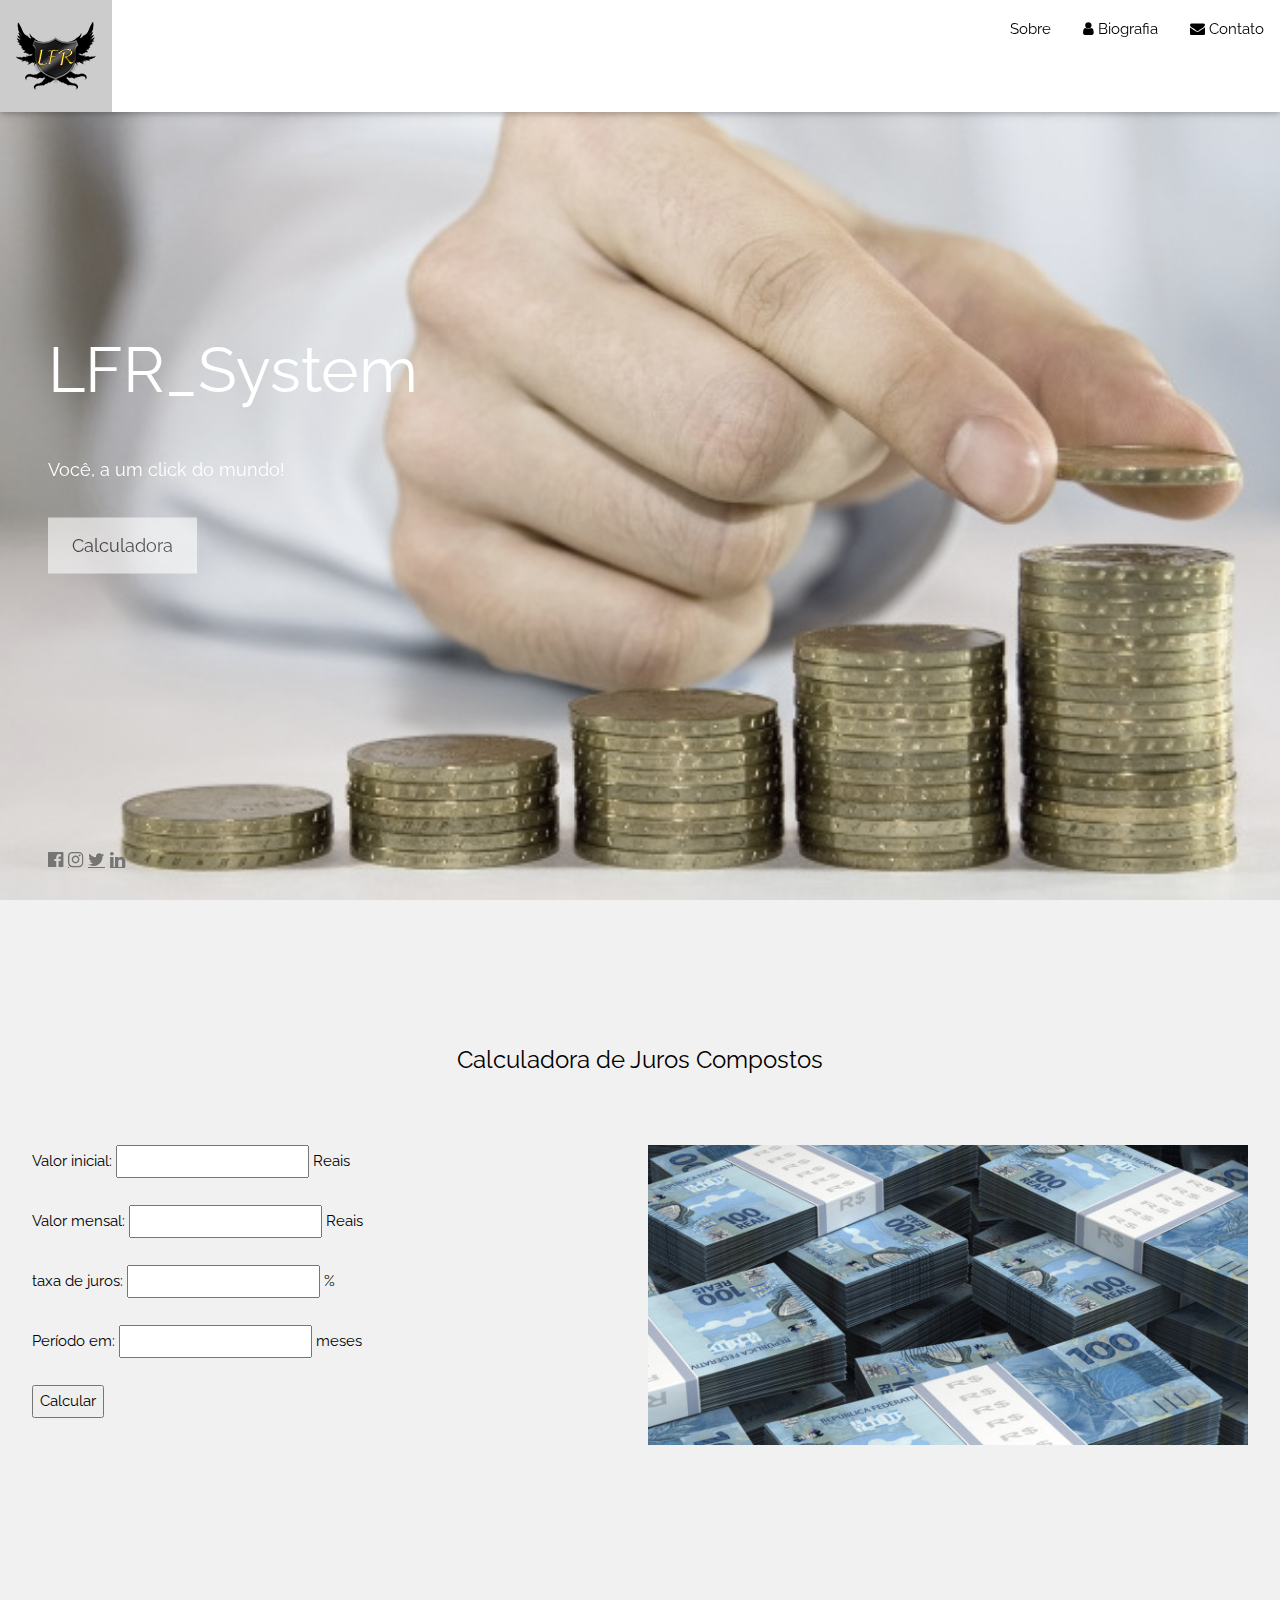
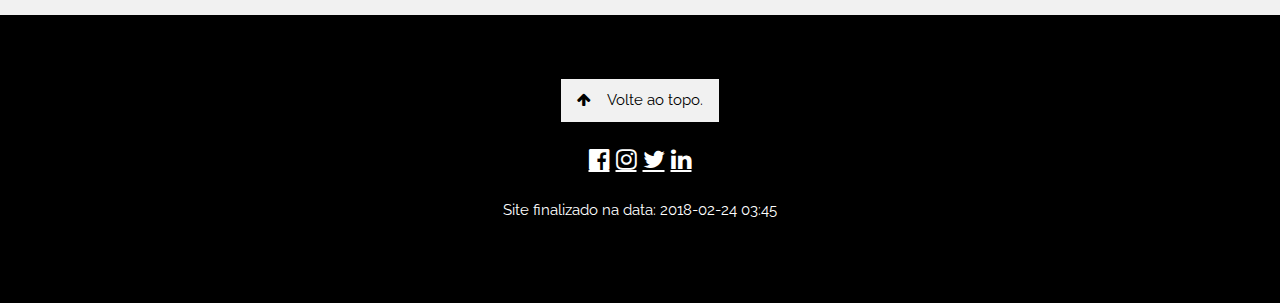
<file: calculadora-gt-pages/index.html>
<!DOCTYPE html>
<html>
<title>Calculadora</title>
<meta charset="UTF-8">
<meta name="viewport" content="width=device-width, initial-scale=1">
<link rel="stylesheet" href="https://www.w3schools.com/w3css/4/w3.css">
<link rel="stylesheet" href="https://fonts.googleapis.com/css?family=Raleway">
<link rel="stylesheet" href="https://cdnjs.cloudflare.com/ajax/libs/font-awesome/4.7.0/css/font-awesome.min.css">
<style>
body,h1,h2,h3,h4,h5,h6 {font-family: "Raleway", sans-serif}
body, html {
    height: 100%;
    line-height: 1.8;
}
/* Full height image header */
.bgimg-1 {
    background-position: center;
    background-size: cover;
    background-image: url("imagens/dicas-de-finanças.jpg");
    min-height: 100%;
}
.w3-bar .w3-button {
    padding: 16px;
}
</style>
<script type="text/javascript">
 
        function somarValores(){
        var s1 = document.getElementById("s1").value;
        var s2 = document.getElementById("s2").value;
		var s3 = document.getElementById("s3").value;
		var s4 = document.getElementById("s4").value;
		var s5 = ('1');
        var calcular = parseFloat(s1) *( parseFloat(s5) + parseFloat(s3)) * parseFloat(s4) + parseFloat(s2) * (((parseFloat(s5) + parseFloat(s3)) * parseFloat(s4)) - parseFloat(s5)) / parseFloat(s3);
        alert('Seu lucro em  '+s4+' meses sera R$: '+calcular+". "+' clique em OK para Sair');
    }








</script>
<body>

<!-- Navbar (sit on top) -->
<div class="w3-top">
  <div class="w3-bar w3-white w3-card" id="myNavbar">
    <a href="https://ferodrigues.github.io/ads/#home" class="w3-bar-item w3-button w3-wide"><img class="w3-image w3-round-large" src="imagens/Sem T+¡tulo-1.png" alt="Home" width="80" height="60" ></a>
    <!-- Right-sided navbar links -->
    <div class="w3-right w3-hide-small">
      <a href="https://ferodrigues.github.io/ads/#about" class="w3-bar-item w3-button">Sobre</a>
      <a href="https://ferodrigues.github.io/ads/#team" class="w3-bar-item w3-button"><i class="fa fa-user"></i> Biografia</a>
      <a href="https://ferodrigues.github.io/ads/#contact" class="w3-bar-item w3-button"><i class="fa fa-envelope"></i> Contato</a>
    </div>
    <!-- Hide right-floated links on small screens and replace them with a menu icon -->

    <a href="javascript:void(0)" class="w3-bar-item w3-button w3-right w3-hide-large w3-hide-medium" onclick="w3_open()">
      <i class="fa fa-bars"></i>
    </a>
  </div>
</div>

<!-- Sidebar on small screens when clicking the menu icon -->
<nav class="w3-sidebar w3-bar-block w3-black w3-card w3-animate-left w3-hide-medium w3-hide-large" style="display:none" id="mySidebar">
  <a href="javascript:void(0)" onclick="w3_close()" class="w3-bar-item w3-button w3-large w3-padding-16">Close ×</a>
  <a href="#about" onclick="w3_close()" class="w3-bar-item w3-button">Sobre</a>
  <a href="#team" onclick="w3_close()" class="w3-bar-item w3-button">Biografia</a>
  <a href="#work" onclick="w3_close()" class="w3-bar-item w3-button">Galeria</a>
  <a href="#contact" onclick="w3_close()" class="w3-bar-item w3-button">Contato</a>
</nav>

<!-- Header with full-height image -->
<header class="bgimg-1 w3-display-container w3-grayscale-min" id="home">
  <div class="w3-display-left w3-text-white" style="padding:48px">
    <span class="w3-jumbo w3-hide-small">LFR_System</span><br>
  <span class="w3-xxlarge w3-hide-large w3-hide-medium">LFR_System</span><br>
    <span class="w3-large">Você, a um click do mundo!</span>
    <p><a href="#calculator" class="w3-button w3-white w3-padding-large w3-large w3-margin-top w3-opacity w3-hover-opacity-off">Calculadora</a></p>
  </div>
<nav>  
  <div class="w3-display-bottomleft w3-text-grey w3-large" style="padding:24px 48px">
   <a <i <a class="fa fa-facebook-official w3-hover-opacity"href="https://www.facebook.com/lfmorcegao"</a> </a> </i>
   <a <i <a class="fa fa-instagram w3-hover-opacity"href="https://www.instagram.com/lfr_murcegao/"</a> </a></i>
    
  
  <a  <i <a class="fa fa-twitter w3-hover-opacity"href="https://twitter.com/LFR_09"</a></a></i>
   <a <i <a class="fa fa-linkedin w3-hover-opacity"href="https://www.linkedin.com/in/luis-felipe-rodrigues-ba473815a/"</a></a></i>
  </div>
  </nav>
</header>



<!-- Calculadora -->
<div class="w3-container w3-light-grey" style="padding:128px 16px" id="calculator">
  <h3 class="w3-center">Calculadora de Juros Compostos</h3>
  <p class="w3-center w3-large"></mark></p>
  <div class="w3-row-padding" style="margin-top:64px">
    <div class="w3-half">
      
            <form action="/action_page.php" target="_blank">
          <form name="form1" action="#" method="post">
   <!-- criação do form1 -->
      Valor inicial:
      <input id="s1"  type="text"> Reais<br /><br />
      Valor mensal:
      <input id="s2" type="text" > Reais<br /><br />
      taxa de juros:
      <input id="s3" type="text" > % <br /><br />
      Período em:
      <input id="s4" type="text" > meses<br /><br />
          <button id="somar" onclick="somarValores()">Calcular</button><br>
          <br /><br />
          </button>
        </p>
      </form>
    </div>
   <div class="w3-half">
         <img src="imagens/http _o.aolcdn.com_hss_storage_midas_70416a5799e1dd4ce3b3673a2c29bbbb_203505655_489481151.jpg" style="width:100%" onclick="onClick(this)" class="w3-hover-opacity" alt="A camera">
   </div>

  </div>
</div>
   </form>  
      

<!-- Footer -->

<footer class="w3-center w3-black w3-padding-64">
  <a href="#home" class="w3-button w3-light-grey"><i class="fa fa-arrow-up w3-margin-right"></i>Volte ao topo.</a>
  <div class="w3-xlarge w3-section">
 <a <i <a class="fa fa-facebook-official w3-hover-opacity"href="https://www.facebook.com/lfmorcegao"</a> </a> </i>
   <a <i <a class="fa fa-instagram w3-hover-opacity"href="https://www.instagram.com/lfr_murcegao/"</a> </a></i>
    
  
  <a  <i <a class="fa fa-twitter w3-hover-opacity"href="https://twitter.com/LFR_09"</a></a></i>
   <a <i <a class="fa fa-linkedin w3-hover-opacity"href="https://www.linkedin.com/in/luis-felipe-rodrigues-ba473815a/"</a></a></i>
  </div>
<p><center>Site finalizado na data: <time> 2018-02-24  03:45</time> </center> </p>

</footer>
 

</body>
</html>
</file>
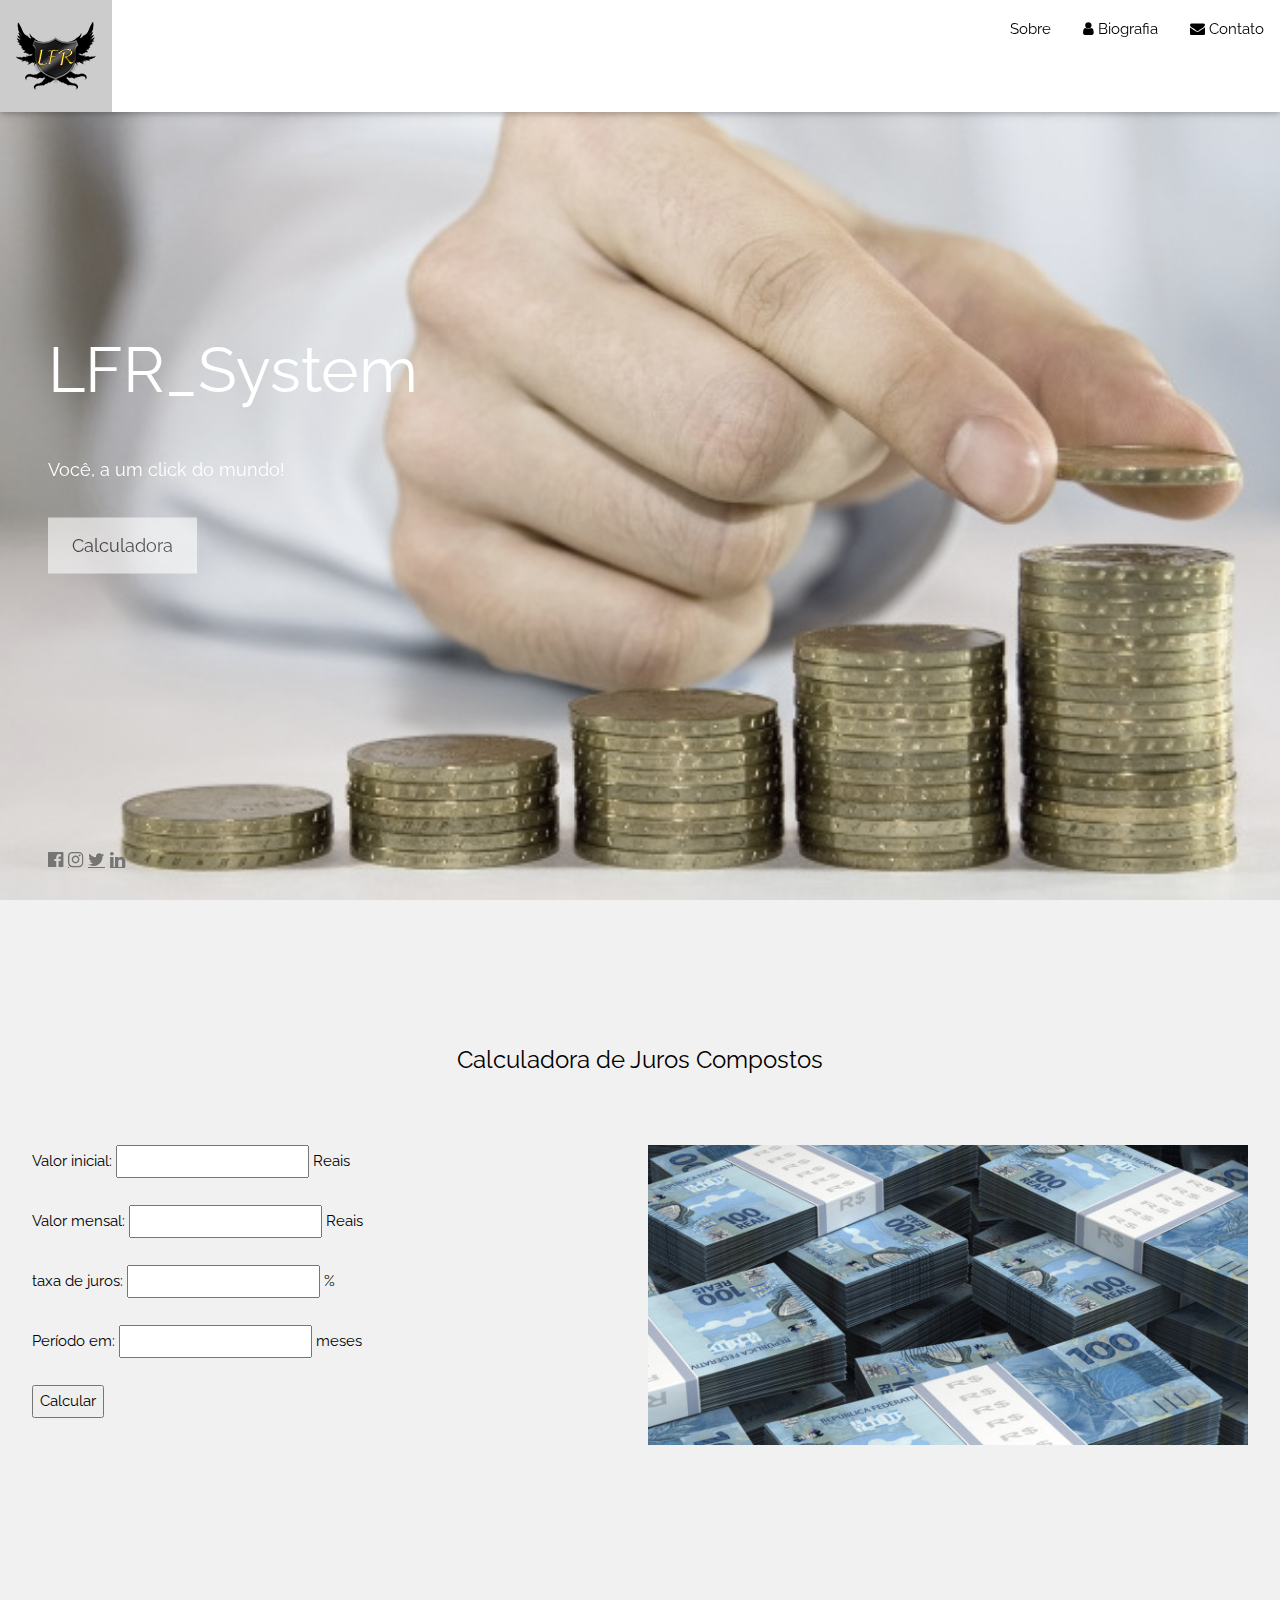
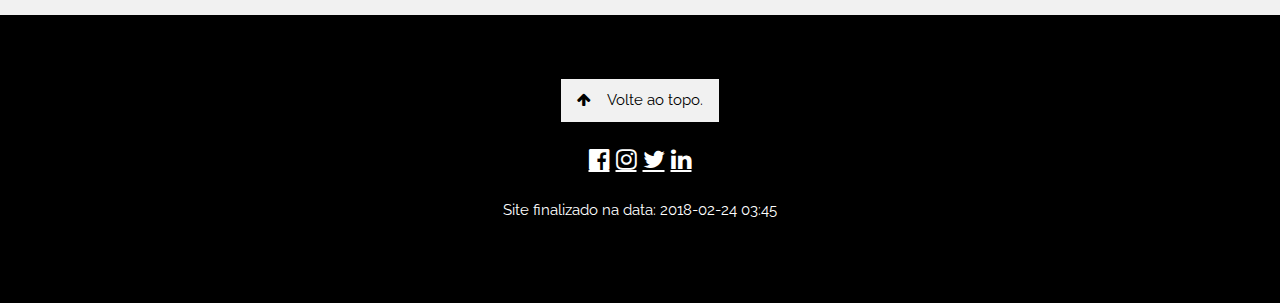
<file: calculator-gh-pages/index.html>
<!DOCTYPE html>
<html>
<title>Calculadora</title>
<meta charset="UTF-8">
<meta name="viewport" content="width=device-width, initial-scale=1">
<link rel="stylesheet" href="Templates.css">
<link rel="stylesheet" href="https://fonts.googleapis.com/css?family=Raleway">
<link rel="stylesheet" href="https://cdnjs.cloudflare.com/ajax/libs/font-awesome/4.7.0/css/font-awesome.min.css">
<style>
body,h1,h2,h3,h4,h5,h6 {font-family: "Raleway", sans-serif}
body, html {
    height: 100%;
    line-height: 1.8;
}
/* Full height image header */
.bgimg-1 {
    background-position: center;
    background-size: cover;
    background-image: url("imagens/dicas-de-finanças.jpg");
    min-height: 100%;
}
.w3-bar .w3-button {
    padding: 16px;
}
</style>
<script type="text/javascript">
 
        function somarValores(){
        var s1 = document.getElementById("s1").value;
        var s2 = document.getElementById("s2").value;
		var s3 = document.getElementById("s3").value;
		var s4 = document.getElementById("s4").value;
		var s5 = ('1');
        var calcular = parseFloat(s1) *( parseFloat(s5) + parseFloat(s3)) * parseFloat(s4) + parseFloat(s2) * (((parseFloat(s5) + parseFloat(s3)) * parseFloat(s4)) - parseFloat(s5)) / parseFloat(s3);
        alert('Seu lucro em  '+s4+' meses sera R$: '+calcular+". "+' clique em OK para Sair');
    }








</script>
<body>

<!-- Navbar (sit on top) -->
<div class="w3-top">
  <div class="w3-bar w3-white w3-card" id="myNavbar">
    <a href="https://ferodrigues.github.io/ads/#home" class="w3-bar-item w3-button w3-wide"><img class="w3-image w3-round-large" src="imagens/Sem T+¡tulo-1.png" alt="Home" width="80" height="60" ></a>
    <!-- Right-sided navbar links -->
    <div class="w3-right w3-hide-small">
      <a href="https://ferodrigues.github.io/ads/#about" class="w3-bar-item w3-button">Sobre</a>
      <a href="https://ferodrigues.github.io/ads/#team" class="w3-bar-item w3-button"><i class="fa fa-user"></i> Biografia</a>
      <a href="https://ferodrigues.github.io/ads/#contact" class="w3-bar-item w3-button"><i class="fa fa-envelope"></i> Contato</a>
    </div>
    <!-- Hide right-floated links on small screens and replace them with a menu icon -->

    <a href="javascript:void(0)" class="w3-bar-item w3-button w3-right w3-hide-large w3-hide-medium" onclick="w3_open()">
      <i class="fa fa-bars"></i>
    </a>
  </div>
</div>

<!-- Sidebar on small screens when clicking the menu icon -->
<nav class="w3-sidebar w3-bar-block w3-black w3-card w3-animate-left w3-hide-medium w3-hide-large" style="display:none" id="mySidebar">
  <a href="javascript:void(0)" onclick="w3_close()" class="w3-bar-item w3-button w3-large w3-padding-16">Close ×</a>
  <a href="#about" onclick="w3_close()" class="w3-bar-item w3-button">Sobre</a>
  <a href="#team" onclick="w3_close()" class="w3-bar-item w3-button">Biografia</a>
  <a href="#work" onclick="w3_close()" class="w3-bar-item w3-button">Galeria</a>
  <a href="#contact" onclick="w3_close()" class="w3-bar-item w3-button">Contato</a>
</nav>

<!-- Header with full-height image -->
<header class="bgimg-1 w3-display-container w3-grayscale-min" id="home">
  <div class="w3-display-left w3-text-white" style="padding:48px">
    <span class="w3-jumbo w3-hide-small">LFR_System</span><br>
  <span class="w3-xxlarge w3-hide-large w3-hide-medium">LFR_System</span><br>
    <span class="w3-large">Você, a um click do mundo!</span>
    <p><a href="#calculator" class="w3-button w3-white w3-padding-large w3-large w3-margin-top w3-opacity w3-hover-opacity-off">Calculadora</a></p>
  </div>
<nav>  
  <div class="w3-display-bottomleft w3-text-grey w3-large" style="padding:24px 48px">
   <a <i <a class="fa fa-facebook-official w3-hover-opacity"href="https://www.facebook.com/lfmorcegao"</a> </a> </i>
   <a <i <a class="fa fa-instagram w3-hover-opacity"href="https://www.instagram.com/lfr_murcegao/"</a> </a></i>
    
  
  <a  <i <a class="fa fa-twitter w3-hover-opacity"href="https://twitter.com/LFR_09"</a></a></i>
   <a <i <a class="fa fa-linkedin w3-hover-opacity"href="https://www.linkedin.com/in/luis-felipe-rodrigues-ba473815a/"</a></a></i>
  </div>
  </nav>
</header>



<!-- Calculadora -->
<div class="w3-container w3-light-grey" style="padding:128px 16px" id="calculator">
  <h3 class="w3-center">Calculadora de Juros Compostos</h3>
  <p class="w3-center w3-large"></mark></p>
  <div class="w3-row-padding" style="margin-top:64px">
    <div class="w3-half">
      
            <form action="/action_page.php" target="_blank">
          <form name="form1" action="#" method="post">
   <!-- criação do form1 -->
      Valor inicial:
      <input id="s1"  type="text"> Reais<br /><br />
      Valor mensal:
      <input id="s2" type="text" > Reais<br /><br />
      taxa de juros:
      <input id="s3" type="text" > % <br /><br />
      Período em:
      <input id="s4" type="text" > meses<br /><br />
          <button id="somar" onclick="somarValores()">Calcular</button><br>
          <br /><br />
          </button>
        </p>
      </form>
    </div>
   <div class="w3-half">
         <img src="imagens/http _o.aolcdn.com_hss_storage_midas_70416a5799e1dd4ce3b3673a2c29bbbb_203505655_489481151.jpg" style="width:100%" onclick="onClick(this)" class="w3-hover-opacity" alt="A camera">
   </div>

  </div>
</div>
   </form>  
      

<!-- Footer -->

<footer class="w3-center w3-black w3-padding-64">
  <a href="#home" class="w3-button w3-light-grey"><i class="fa fa-arrow-up w3-margin-right"></i>Volte ao topo.</a>
  <div class="w3-xlarge w3-section">
 <a <i <a class="fa fa-facebook-official w3-hover-opacity"href="https://www.facebook.com/lfmorcegao"</a> </a> </i>
   <a <i <a class="fa fa-instagram w3-hover-opacity"href="https://www.instagram.com/lfr_murcegao/"</a> </a></i>
    
  
  <a  <i <a class="fa fa-twitter w3-hover-opacity"href="https://twitter.com/LFR_09"</a></a></i>
   <a <i <a class="fa fa-linkedin w3-hover-opacity"href="https://www.linkedin.com/in/luis-felipe-rodrigues-ba473815a/"</a></a></i>
  </div>
<p><center>Site finalizado na data: <time> 2018-02-24  03:45</time> </center> </p>

</footer>
 

</body>
</html>
</file>
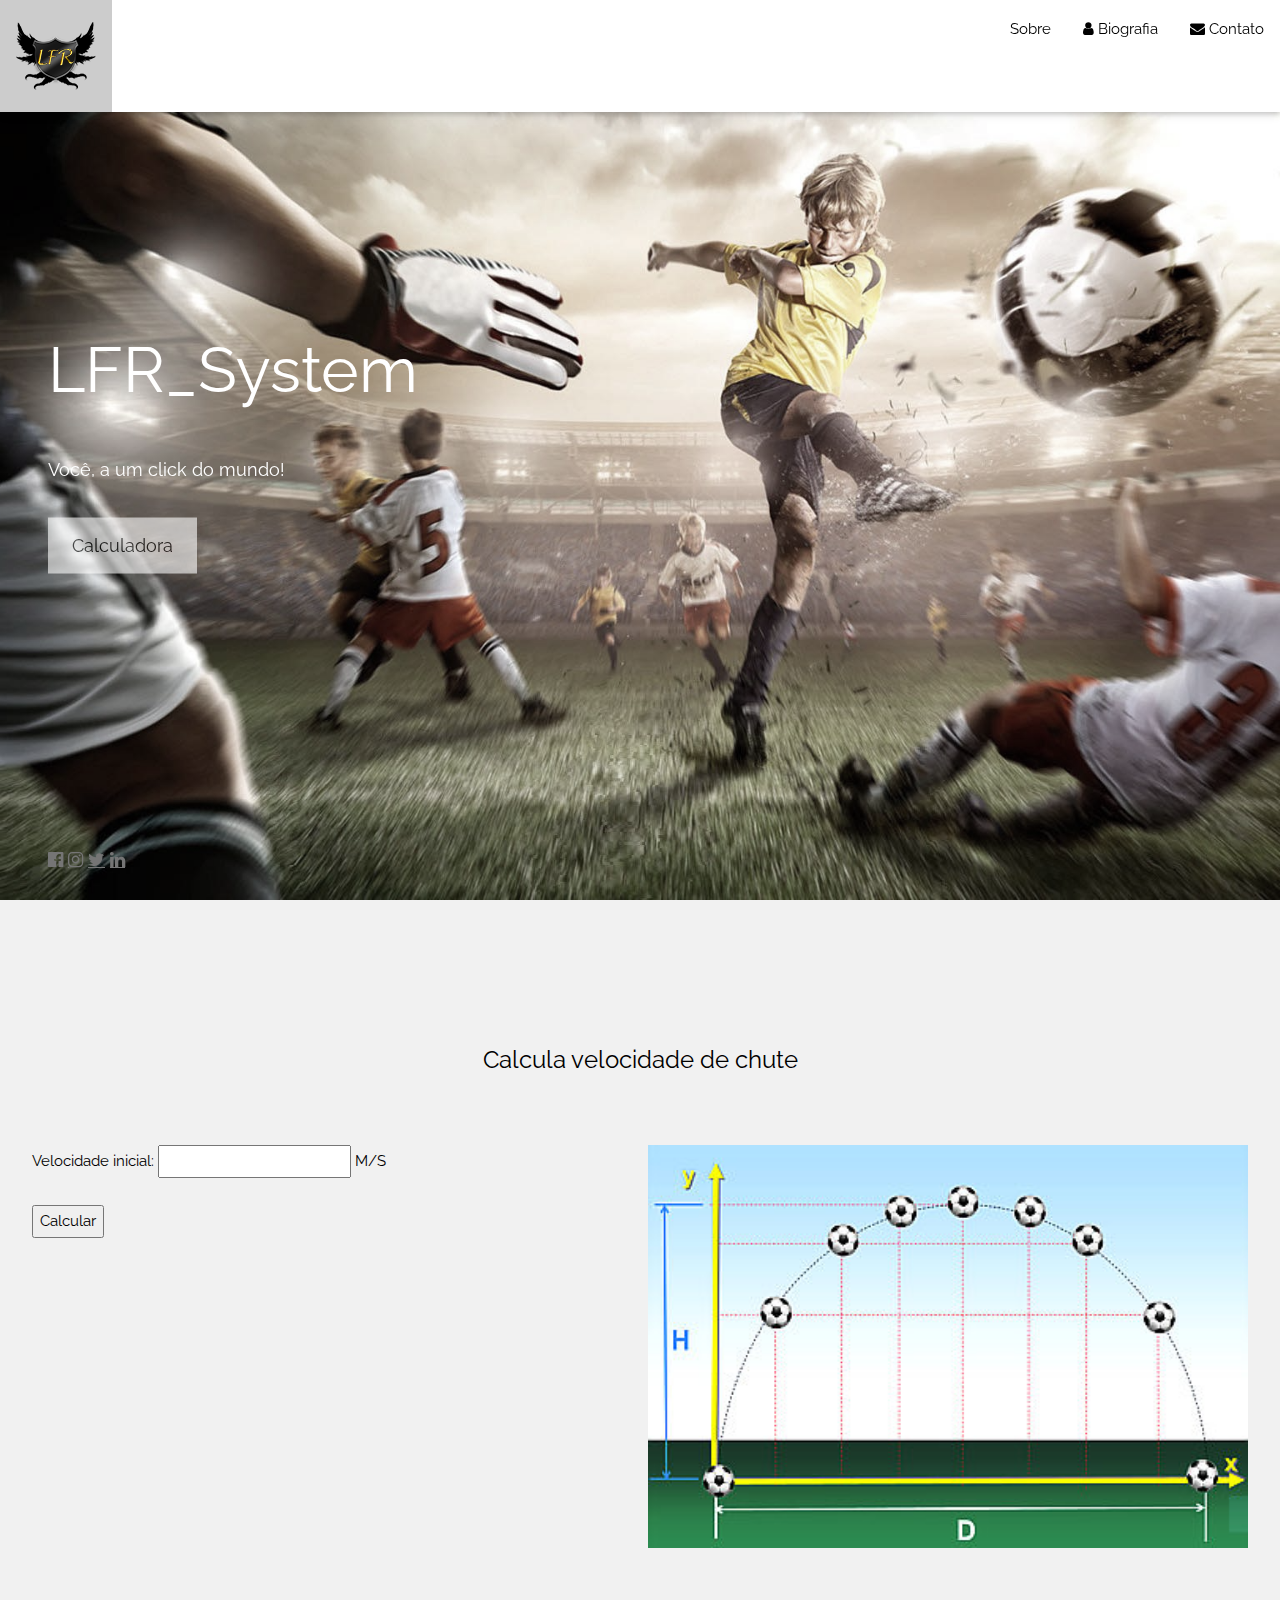
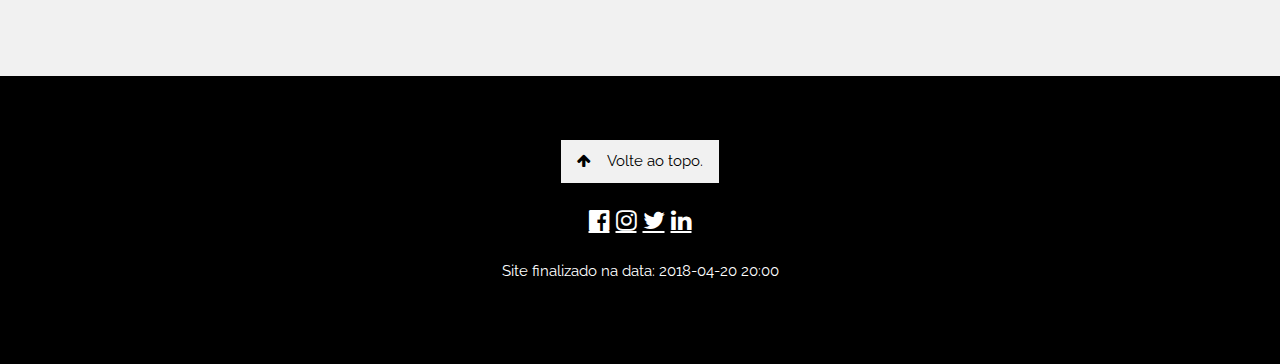
<file: futebol-gh-pages/index.html>
<!DOCTYPE html>
<html>
<head>
<link rel="icon" href="imagens/Sem T -ítulo-1.ico" type="image/x-icon" />
<link rel="shortcut icon" href="imagens/Sem T -ítulo-1.ico" type="image/x-icon" />

</head>
<title>Calcula velociade de chute</title>
<meta charset="UTF-8">
<meta name="viewport" content="width=device-width, initial-scale=1">
<link rel="stylesheet" href="Templates.css">
<link rel="stylesheet" href="https://fonts.googleapis.com/css?family=Raleway">
<link rel="stylesheet" href="https://cdnjs.cloudflare.com/ajax/libs/font-awesome/4.7.0/css/font-awesome.min.css">
<style>
body,h1,h2,h3,h4,h5,h6 {font-family: "Raleway", sans-serif}
body, html {
    height: 100%;
    line-height: 1.8;
}
/* Full height image header */
.bgimg-1 {
    background-position: center;
    background-size: cover;
    background-image: url("imagens/Física-em-campo-ilustração-nato-gomes.jpg");
    min-height: 100%;
}
.w3-bar .w3-button {
    padding: 16px;
}
</style>
<script type="text/javascript">
 
       
       function somarValores(){
        var s1 = document.getElementById("s1").value;
		var s3 = ('3.6');
		var s4 = ('20');
		var s5 = ('10');
		var s6 =  (parseFloat(s1) * parseFloat(s3));
        var calcular =( (parseInt(s1) * parseInt(s1)) / parseInt(s5) - (parseInt(s1) * parseInt(s1)) / parseInt(s4) ) ;
        alert('A velocidade do chute e equivalente a: '+s6.toFixed('2')+" KM/h "+ 'A altura maxima e :' +calcular.toFixed('2')+ ' Metros' +' clique em OK para Sair');
		return false;
    
    
    }








</script>
<body>

<!-- Navbar (sit on top) -->
<div class="w3-top">
  <div class="w3-bar w3-white w3-card" id="myNavbar">
    <a href="https://ferodrigues.github.io/ads/#home" class="w3-bar-item w3-button w3-wide"><img class="w3-image w3-round-large" src="imagens/Sem T+-ítulo-1.png" alt="Home" width="80" height="60" ></a>
    <!-- Right-sided navbar links -->
    <div class="w3-right w3-hide-small">
      <a href="https://ferodrigues.github.io/ads/#about" class="w3-bar-item w3-button">Sobre</a>
      <a href="https://ferodrigues.github.io/ads/#team" class="w3-bar-item w3-button"><i class="fa fa-user"></i> Biografia</a>
      <a href="https://ferodrigues.github.io/ads/#contact" class="w3-bar-item w3-button"><i class="fa fa-envelope"></i> Contato</a>
    </div>
    <!-- Hide right-floated links on small screens and replace them with a menu icon -->

    <a href="javascript:void(0)" class="w3-bar-item w3-button w3-right w3-hide-large w3-hide-medium" onclick="w3_open()">
      <i class="fa fa-bars"></i>
    </a>
  </div>
</div>

<!-- Sidebar on small screens when clicking the menu icon -->
<nav class="w3-sidebar w3-bar-block w3-black w3-card w3-animate-left w3-hide-medium w3-hide-large" style="display:none" id="mySidebar">
  <a href="javascript:void(0)" onclick="w3_close()" class="w3-bar-item w3-button w3-large w3-padding-16">Close ×</a>
  <a href="#about" onclick="w3_close()" class="w3-bar-item w3-button">Sobre</a>
  <a href="#team" onclick="w3_close()" class="w3-bar-item w3-button">Biografia</a>
  <a href="#work" onclick="w3_close()" class="w3-bar-item w3-button">Galeria</a>
  <a href="#contact" onclick="w3_close()" class="w3-bar-item w3-button">Contato</a>
</nav>

<!-- Header with full-height image -->
<header class="bgimg-1 w3-display-container w3-grayscale-min" id="home">
  <div class="w3-display-left w3-text-white" style="padding:48px">
    <span class="w3-jumbo w3-hide-small">LFR_System</span><br>
  <span class="w3-xxlarge w3-hide-large w3-hide-medium">LFR_System</span><br>
    <span class="w3-large">Você, a um click do mundo!</span>
    <p><a href="#calculator" class="w3-button w3-white w3-padding-large w3-large w3-margin-top w3-opacity w3-hover-opacity-off">Calculadora</a></p>
  </div>
<nav>  
  <div class="w3-display-bottomleft w3-text-grey w3-large" style="padding:24px 48px">
   <a <i <a class="fa fa-facebook-official w3-hover-opacity"href="https://www.facebook.com/lfmorcegao"</a> </a> </i>
   <a <i <a class="fa fa-instagram w3-hover-opacity"href="https://www.instagram.com/lfr_murcegao/"</a> </a></i>
    
  
  <a  <i <a class="fa fa-twitter w3-hover-opacity"href="https://twitter.com/LFR_09"</a></a></i>
   <a <i <a class="fa fa-linkedin w3-hover-opacity"href="https://www.linkedin.com/in/luis-felipe-rodrigues-ba473815a/"</a></a></i>
  </div>
  </nav>
</header>



<!-- Calculadora -->
<div class="w3-container w3-light-grey" style="padding:128px 16px" id="calculator">
  <h3 class="w3-center">Calcula velocidade de chute</h3>
  <p class="w3-center w3-large"></mark></p>
  <div class="w3-row-padding" style="margin-top:64px">
    <div class="w3-half">
      
            <form action="/action_page.php" target="_blank">
          <form name="form1" action="#" method="post">
   <!-- criação do form1 -->
      Velocidade inicial:
      <input id="s1"  type="text"> M/S<br /><br />
          <button id="somar" onclick="somarValores()">Calcular</button><br>
          <br /><br />
          </button>
        </p>
      </form>
    </div>
   <div class="w3-half">
         <img src="imagens/neymar_parabola.jpg" style="width:100%" onclick="onClick(this)" class="w3-hover-opacity" alt="A camera">
   </div>

  </div>
</div>
   </form>  
      

<!-- Footer -->

<footer class="w3-center w3-black w3-padding-64">
  <a href="#home" class="w3-button w3-light-grey"><i class="fa fa-arrow-up w3-margin-right"></i>Volte ao topo.</a>
  <div class="w3-xlarge w3-section">
 <a <i <a class="fa fa-facebook-official w3-hover-opacity"href="https://www.facebook.com/lfmorcegao"</a> </a> </i>
   <a <i <a class="fa fa-instagram w3-hover-opacity"href="https://www.instagram.com/lfr_murcegao/"</a> </a></i>
    
  
  <a  <i <a class="fa fa-twitter w3-hover-opacity"href="https://twitter.com/LFR_09"</a></a></i>
   <a <i <a class="fa fa-linkedin w3-hover-opacity"href="https://www.linkedin.com/in/luis-felipe-rodrigues-ba473815a/"</a></a></i>
  </div>
<p><center>Site finalizado na data: <time> 2018-04-20  20:00</time> </center> </p>

</footer>
 

</body>
</html>
</file>
<file: ads-gh-pages/Templates.css>
html{box-sizing:border-box}*,*:before,*:after{box-sizing:inherit}
html{-ms-text-size-adjust:100%;-webkit-text-size-adjust:100%}body{margin:0}
article,aside,details,figcaption,figure,footer,header,main,menu,nav,section,summary{display:block}
audio,canvas,progress,video{display:inline-block}progress{vertical-align:baseline}
audio:not([controls]){display:none;height:0}[hidden],template{display:none}
a{background-color:transparent;-webkit-text-decoration-skip:objects}
a:active,a:hover{outline-width:0}abbr[title]{border-bottom:none;text-decoration:underline;text-decoration:underline dotted}
dfn{font-style:italic}mark{background:#ff0;color:#000}
small{font-size:80%}sub,sup{font-size:75%;line-height:0;position:relative;vertical-align:baseline}
sub{bottom:-0.25em}sup{top:-0.5em}figure{margin:1em 40px}img{border-style:none}svg:not(:root){overflow:hidden}
code,kbd,pre,samp{font-family:monospace,monospace;font-size:1em}hr{box-sizing:content-box;height:0;overflow:visible}
button,input,select,textarea{font:inherit;margin:0}optgroup{font-weight:bold}
button,input{overflow:visible}button,select{text-transform:none}
button,html [type=button],[type=reset],[type=submit]{-webkit-appearance:button}
button::-moz-focus-inner, [type=button]::-moz-focus-inner, [type=reset]::-moz-focus-inner, [type=submit]::-moz-focus-inner{border-style:none;padding:0}
button:-moz-focusring, [type=button]:-moz-focusring, [type=reset]:-moz-focusring, [type=submit]:-moz-focusring{outline:1px dotted ButtonText}
fieldset{border:1px solid #c0c0c0;margin:0 2px;padding:.35em .625em .75em}
legend{color:inherit;display:table;max-width:100%;padding:0;white-space:normal}textarea{overflow:auto}
[type=checkbox],[type=radio]{padding:0}
[type=number]::-webkit-inner-spin-button,[type=number]::-webkit-outer-spin-button{height:auto}
[type=search]{-webkit-appearance:textfield;outline-offset:-2px}
[type=search]::-webkit-search-cancel-button,[type=search]::-webkit-search-decoration{-webkit-appearance:none}
::-webkit-input-placeholder{color:inherit;opacity:0.54}
::-webkit-file-upload-button{-webkit-appearance:button;font:inherit}
html,body{font-family:Verdana,sans-serif;font-size:15px;line-height:1.5}html{overflow-x:hidden}
h1{font-size:36px}h2{font-size:30px}h3{font-size:24px}h4{font-size:20px}h5{font-size:18px}h6{font-size:16px}.w3-serif{font-family:serif}
h1,h2,h3,h4,h5,h6{font-family:"Segoe UI",Arial,sans-serif;font-weight:400;margin:10px 0}.w3-wide{letter-spacing:4px}
hr{border:0;border-top:1px solid #eee;margin:20px 0}
.w3-image{max-width:100%;height:auto}img{vertical-align:middle}a{color:inherit}
.w3-table,.w3-table-all{border-collapse:collapse;border-spacing:0;width:100%;display:table}.w3-table-all{border:1px solid #ccc}
.w3-bordered tr,.w3-table-all tr{border-bottom:1px solid #ddd}.w3-striped tbody tr:nth-child(even){background-color:#f1f1f1}
.w3-table-all tr:nth-child(odd){background-color:#fff}.w3-table-all tr:nth-child(even){background-color:#f1f1f1}
.w3-hoverable tbody tr:hover,.w3-ul.w3-hoverable li:hover{background-color:#ccc}.w3-centered tr th,.w3-centered tr td{text-align:center}
.w3-table td,.w3-table th,.w3-table-all td,.w3-table-all th{padding:8px 8px;display:table-cell;text-align:left;vertical-align:top}
.w3-table th:first-child,.w3-table td:first-child,.w3-table-all th:first-child,.w3-table-all td:first-child{padding-left:16px}
.w3-btn,.w3-button{border:none;display:inline-block;padding:8px 16px;vertical-align:middle;overflow:hidden;text-decoration:none;color:inherit;background-color:inherit;text-align:center;cursor:pointer;white-space:nowrap}
.w3-btn:hover{box-shadow:0 8px 16px 0 rgba(0,0,0,0.2),0 6px 20px 0 rgba(0,0,0,0.19)}
.w3-btn,.w3-button{-webkit-touch-callout:none;-webkit-user-select:none;-khtml-user-select:none;-moz-user-select:none;-ms-user-select:none;user-select:none}   
.w3-disabled,.w3-btn:disabled,.w3-button:disabled{cursor:not-allowed;opacity:0.3}.w3-disabled *,:disabled *{pointer-events:none}
.w3-btn.w3-disabled:hover,.w3-btn:disabled:hover{box-shadow:none}
.w3-badge,.w3-tag{background-color:#000;color:#fff;display:inline-block;padding-left:8px;padding-right:8px;text-align:center}.w3-badge{border-radius:50%}
.w3-ul{list-style-type:none;padding:0;margin:0}.w3-ul li{padding:8px 16px;border-bottom:1px solid #ddd}.w3-ul li:last-child{border-bottom:none}
.w3-tooltip,.w3-display-container{position:relative}.w3-tooltip .w3-text{display:none}.w3-tooltip:hover .w3-text{display:inline-block}
.w3-ripple:active{opacity:0.5}.w3-ripple{transition:opacity 0s}
.w3-input{padding:8px;display:block;border:none;border-bottom:1px solid #ccc;width:100%}
.w3-select{padding:9px 0;width:100%;border:none;border-bottom:1px solid #ccc}
.w3-dropdown-click,.w3-dropdown-hover{position:relative;display:inline-block;cursor:pointer}
.w3-dropdown-hover:hover .w3-dropdown-content{display:block}
.w3-dropdown-hover:first-child,.w3-dropdown-click:hover{background-color:#ccc;color:#000}
.w3-dropdown-hover:hover > .w3-button:first-child,.w3-dropdown-click:hover > .w3-button:first-child{background-color:#ccc;color:#000}
.w3-dropdown-content{cursor:auto;color:#000;background-color:#fff;display:none;position:absolute;min-width:160px;margin:0;padding:0;z-index:1}
.w3-check,.w3-radio{width:24px;height:24px;position:relative;top:6px}
.w3-sidebar{height:100%;width:200px;background-color:#fff;position:fixed!important;z-index:1;overflow:auto}
.w3-bar-block .w3-dropdown-hover,.w3-bar-block .w3-dropdown-click{width:100%}
.w3-bar-block .w3-dropdown-hover .w3-dropdown-content,.w3-bar-block .w3-dropdown-click .w3-dropdown-content{min-width:100%}
.w3-bar-block .w3-dropdown-hover .w3-button,.w3-bar-block .w3-dropdown-click .w3-button{width:100%;text-align:left;padding:8px 16px}
.w3-main,#main{transition:margin-left .4s}
.w3-modal{z-index:3;display:none;padding-top:100px;position:fixed;left:0;top:0;width:100%;height:100%;overflow:auto;background-color:rgb(0,0,0);background-color:rgba(0,0,0,0.4)}
.w3-modal-content{margin:auto;background-color:#fff;position:relative;padding:0;outline:0;width:600px}
.w3-bar{width:100%;overflow:hidden}.w3-center .w3-bar{display:inline-block;width:auto}
.w3-bar .w3-bar-item{padding:8px 16px;float:left;width:auto;border:none;display:block;outline:0}
.w3-bar .w3-dropdown-hover,.w3-bar .w3-dropdown-click{position:static;float:left}
.w3-bar .w3-button{white-space:normal}
.w3-bar-block .w3-bar-item{width:100%;display:block;padding:8px 16px;text-align:left;border:none;white-space:normal;float:none;outline:0}
.w3-bar-block.w3-center .w3-bar-item{text-align:center}.w3-block{display:block;width:100%}
.w3-responsive{display:block;overflow-x:auto}
.w3-container:after,.w3-container:before,.w3-panel:after,.w3-panel:before,.w3-row:after,.w3-row:before,.w3-row-padding:after,.w3-row-padding:before,
.w3-cell-row:before,.w3-cell-row:after,.w3-clear:after,.w3-clear:before,.w3-bar:before,.w3-bar:after{content:"";display:table;clear:both}
.w3-col,.w3-half,.w3-third,.w3-twothird,.w3-threequarter,.w3-quarter{float:left;width:100%}
.w3-col.s1{width:8.33333%}.w3-col.s2{width:16.66666%}.w3-col.s3{width:24.99999%}.w3-col.s4{width:33.33333%}
.w3-col.s5{width:41.66666%}.w3-col.s6{width:49.99999%}.w3-col.s7{width:58.33333%}.w3-col.s8{width:66.66666%}
.w3-col.s9{width:74.99999%}.w3-col.s10{width:83.33333%}.w3-col.s11{width:91.66666%}.w3-col.s12{width:99.99999%}
@media (min-width:601px){.w3-col.m1{width:8.33333%}.w3-col.m2{width:16.66666%}.w3-col.m3,.w3-quarter{width:24.99999%}.w3-col.m4,.w3-third{width:33.33333%}
.w3-col.m5{width:41.66666%}.w3-col.m6,.w3-half{width:49.99999%}.w3-col.m7{width:58.33333%}.w3-col.m8,.w3-twothird{width:66.66666%}
.w3-col.m9,.w3-threequarter{width:74.99999%}.w3-col.m10{width:83.33333%}.w3-col.m11{width:91.66666%}.w3-col.m12{width:99.99999%}}
@media (min-width:993px){.w3-col.l1{width:8.33333%}.w3-col.l2{width:16.66666%}.w3-col.l3{width:24.99999%}.w3-col.l4{width:33.33333%}
.w3-col.l5{width:41.66666%}.w3-col.l6{width:49.99999%}.w3-col.l7{width:58.33333%}.w3-col.l8{width:66.66666%}
.w3-col.l9{width:74.99999%}.w3-col.l10{width:83.33333%}.w3-col.l11{width:91.66666%}.w3-col.l12{width:99.99999%}}
.w3-content{max-width:980px;margin:auto}.w3-rest{overflow:hidden}
.w3-cell-row{display:table;width:100%}.w3-cell{display:table-cell}
.w3-cell-top{vertical-align:top}.w3-cell-middle{vertical-align:middle}.w3-cell-bottom{vertical-align:bottom}
.w3-hide{display:none!important}.w3-show-block,.w3-show{display:block!important}.w3-show-inline-block{display:inline-block!important}
@media (max-width:600px){.w3-modal-content{margin:0 10px;width:auto!important}.w3-modal{padding-top:30px}
.w3-dropdown-hover.w3-mobile .w3-dropdown-content,.w3-dropdown-click.w3-mobile .w3-dropdown-content{position:relative}	
.w3-hide-small{display:none!important}.w3-mobile{display:block;width:100%!important}.w3-bar-item.w3-mobile,.w3-dropdown-hover.w3-mobile,.w3-dropdown-click.w3-mobile{text-align:center}
.w3-dropdown-hover.w3-mobile,.w3-dropdown-hover.w3-mobile .w3-btn,.w3-dropdown-hover.w3-mobile .w3-button,.w3-dropdown-click.w3-mobile,.w3-dropdown-click.w3-mobile .w3-btn,.w3-dropdown-click.w3-mobile .w3-button{width:100%}}
@media (max-width:768px){.w3-modal-content{width:500px}.w3-modal{padding-top:50px}}
@media (min-width:993px){.w3-modal-content{width:900px}.w3-hide-large{display:none!important}.w3-sidebar.w3-collapse{display:block!important}}
@media (max-width:992px) and (min-width:601px){.w3-hide-medium{display:none!important}}
@media (max-width:992px){.w3-sidebar.w3-collapse{display:none}.w3-main{margin-left:0!important;margin-right:0!important}}
.w3-top,.w3-bottom{position:fixed;width:100%;z-index:1}.w3-top{top:0}.w3-bottom{bottom:0}
.w3-overlay{position:fixed;display:none;width:100%;height:100%;top:0;left:0;right:0;bottom:0;background-color:rgba(0,0,0,0.5);z-index:2}
.w3-display-topleft{position:absolute;left:0;top:0}.w3-display-topright{position:absolute;right:0;top:0}
.w3-display-bottomleft{position:absolute;left:0;bottom:0}.w3-display-bottomright{position:absolute;right:0;bottom:0}
.w3-display-middle{position:absolute;top:50%;left:50%;transform:translate(-50%,-50%);-ms-transform:translate(-50%,-50%)}
.w3-display-left{position:absolute;top:50%;left:0%;transform:translate(0%,-50%);-ms-transform:translate(-0%,-50%)}
.w3-display-right{position:absolute;top:50%;right:0%;transform:translate(0%,-50%);-ms-transform:translate(0%,-50%)}
.w3-display-topmiddle{position:absolute;left:50%;top:0;transform:translate(-50%,0%);-ms-transform:translate(-50%,0%)}
.w3-display-bottommiddle{position:absolute;left:50%;bottom:0;transform:translate(-50%,0%);-ms-transform:translate(-50%,0%)}
.w3-display-container:hover .w3-display-hover{display:block}.w3-display-container:hover span.w3-display-hover{display:inline-block}.w3-display-hover{display:none}
.w3-display-position{position:absolute}
.w3-circle{border-radius:50%}
.w3-round-small{border-radius:2px}.w3-round,.w3-round-medium{border-radius:4px}.w3-round-large{border-radius:8px}.w3-round-xlarge{border-radius:16px}.w3-round-xxlarge{border-radius:32px}
.w3-row-padding,.w3-row-padding>.w3-half,.w3-row-padding>.w3-third,.w3-row-padding>.w3-twothird,.w3-row-padding>.w3-threequarter,.w3-row-padding>.w3-quarter,.w3-row-padding>.w3-col{padding:0 8px}
.w3-container,.w3-panel{padding:0.01em 16px}.w3-panel{margin-top:16px;margin-bottom:16px}
.w3-code,.w3-codespan{font-family:Consolas,"courier new";font-size:16px}
.w3-code{width:auto;background-color:#fff;padding:8px 12px;border-left:4px solid #4CAF50;word-wrap:break-word}
.w3-codespan{color:crimson;background-color:#f1f1f1;padding-left:4px;padding-right:4px;font-size:110%}
.w3-card,.w3-card-2{box-shadow:0 2px 5px 0 rgba(0,0,0,0.16),0 2px 10px 0 rgba(0,0,0,0.12)}
.w3-card-4,.w3-hover-shadow:hover{box-shadow:0 4px 10px 0 rgba(0,0,0,0.2),0 4px 20px 0 rgba(0,0,0,0.19)}
.w3-spin{animation:w3-spin 2s infinite linear}@keyframes w3-spin{0%{transform:rotate(0deg)}100%{transform:rotate(359deg)}}
.w3-animate-fading{animation:fading 10s infinite}@keyframes fading{0%{opacity:0}50%{opacity:1}100%{opacity:0}}
.w3-animate-opacity{animation:opac 0.8s}@keyframes opac{from{opacity:0} to{opacity:1}}
.w3-animate-top{position:relative;animation:animatetop 0.4s}@keyframes animatetop{from{top:-300px;opacity:0} to{top:0;opacity:1}}
.w3-animate-left{position:relative;animation:animateleft 0.4s}@keyframes animateleft{from{left:-300px;opacity:0} to{left:0;opacity:1}}
.w3-animate-right{position:relative;animation:animateright 0.4s}@keyframes animateright{from{right:-300px;opacity:0} to{right:0;opacity:1}}
.w3-animate-bottom{position:relative;animation:animatebottom 0.4s}@keyframes animatebottom{from{bottom:-300px;opacity:0} to{bottom:0;opacity:1}}
.w3-animate-zoom {animation:animatezoom 0.6s}@keyframes animatezoom{from{transform:scale(0)} to{transform:scale(1)}}
.w3-animate-input{transition:width 0.4s ease-in-out}.w3-animate-input:focus{width:100%!important}
.w3-opacity,.w3-hover-opacity:hover{opacity:0.60}.w3-opacity-off,.w3-hover-opacity-off:hover{opacity:1}
.w3-opacity-max{opacity:0.25}.w3-opacity-min{opacity:0.75}
.w3-greyscale-max,.w3-grayscale-max,.w3-hover-greyscale:hover,.w3-hover-grayscale:hover{filter:grayscale(100%)}
.w3-greyscale,.w3-grayscale{filter:grayscale(75%)}.w3-greyscale-min,.w3-grayscale-min{filter:grayscale(50%)}
.w3-sepia{filter:sepia(75%)}.w3-sepia-max,.w3-hover-sepia:hover{filter:sepia(100%)}.w3-sepia-min{filter:sepia(50%)}
.w3-tiny{font-size:10px!important}.w3-small{font-size:12px!important}.w3-medium{font-size:15px!important}.w3-large{font-size:18px!important}
.w3-xlarge{font-size:24px!important}.w3-xxlarge{font-size:36px!important}.w3-xxxlarge{font-size:48px!important}.w3-jumbo{font-size:64px!important}
.w3-left-align{text-align:left!important}.w3-right-align{text-align:right!important}.w3-justify{text-align:justify!important}.w3-center{text-align:center!important}
.w3-border-0{border:0!important}.w3-border{border:1px solid #ccc!important}
.w3-border-top{border-top:1px solid #ccc!important}.w3-border-bottom{border-bottom:1px solid #ccc!important}
.w3-border-left{border-left:1px solid #ccc!important}.w3-border-right{border-right:1px solid #ccc!important}
.w3-topbar{border-top:6px solid #ccc!important}.w3-bottombar{border-bottom:6px solid #ccc!important}
.w3-leftbar{border-left:6px solid #ccc!important}.w3-rightbar{border-right:6px solid #ccc!important}
.w3-section,.w3-code{margin-top:16px!important;margin-bottom:16px!important}
.w3-margin{margin:16px!important}.w3-margin-top{margin-top:16px!important}.w3-margin-bottom{margin-bottom:16px!important}
.w3-margin-left{margin-left:16px!important}.w3-margin-right{margin-right:16px!important}
.w3-padding-small{padding:4px 8px!important}.w3-padding{padding:8px 16px!important}.w3-padding-large{padding:12px 24px!important}
.w3-padding-16{padding-top:16px!important;padding-bottom:16px!important}.w3-padding-24{padding-top:24px!important;padding-bottom:24px!important}
.w3-padding-32{padding-top:32px!important;padding-bottom:32px!important}.w3-padding-48{padding-top:48px!important;padding-bottom:48px!important}
.w3-padding-64{padding-top:64px!important;padding-bottom:64px!important}
.w3-left{float:left!important}.w3-right{float:right!important}
.w3-button:hover{color:#000!important;background-color:#ccc!important}
.w3-transparent,.w3-hover-none:hover{background-color:transparent!important}
.w3-hover-none:hover{box-shadow:none!important}
.w3-amber,.w3-hover-amber:hover{color:#000!important;background-color:#ffc107!important}
.w3-aqua,.w3-hover-aqua:hover{color:#000!important;background-color:#00ffff!important}
.w3-blue,.w3-hover-blue:hover{color:#fff!important;background-color:#2196F3!important}
.w3-light-blue,.w3-hover-light-blue:hover{color:#000!important;background-color:#87CEEB!important}
.w3-brown,.w3-hover-brown:hover{color:#fff!important;background-color:#795548!important}
.w3-cyan,.w3-hover-cyan:hover{color:#000!important;background-color:#00bcd4!important}
.w3-blue-grey,.w3-hover-blue-grey:hover,.w3-blue-gray,.w3-hover-blue-gray:hover{color:#fff!important;background-color:#607d8b!important}
.w3-green,.w3-hover-green:hover{color:#fff!important;background-color:#4CAF50!important}
.w3-light-green,.w3-hover-light-green:hover{color:#000!important;background-color:#8bc34a!important}
.w3-indigo,.w3-hover-indigo:hover{color:#fff!important;background-color:#3f51b5!important}
.w3-khaki,.w3-hover-khaki:hover{color:#000!important;background-color:#f0e68c!important}
.w3-lime,.w3-hover-lime:hover{color:#000!important;background-color:#cddc39!important}
.w3-orange,.w3-hover-orange:hover{color:#000!important;background-color:#ff9800!important}
.w3-deep-orange,.w3-hover-deep-orange:hover{color:#fff!important;background-color:#ff5722!important}
.w3-pink,.w3-hover-pink:hover{color:#fff!important;background-color:#e91e63!important}
.w3-purple,.w3-hover-purple:hover{color:#fff!important;background-color:#9c27b0!important}
.w3-deep-purple,.w3-hover-deep-purple:hover{color:#fff!important;background-color:#673ab7!important}
.w3-red,.w3-hover-red:hover{color:#fff!important;background-color:#f44336!important}
.w3-sand,.w3-hover-sand:hover{color:#000!important;background-color:#fdf5e6!important}
.w3-teal,.w3-hover-teal:hover{color:#fff!important;background-color:#009688!important}
.w3-yellow,.w3-hover-yellow:hover{color:#000!important;background-color:#ffeb3b!important}
.w3-white,.w3-hover-white:hover{color:#000!important;background-color:#fff!important}
.w3-black,.w3-hover-black:hover{color:#fff!important;background-color:#000!important}
.w3-grey,.w3-hover-grey:hover,.w3-gray,.w3-hover-gray:hover{color:#000!important;background-color:#9e9e9e!important}
.w3-light-grey,.w3-hover-light-grey:hover,.w3-light-gray,.w3-hover-light-gray:hover{color:#000!important;background-color:#f1f1f1!important}
.w3-dark-grey,.w3-hover-dark-grey:hover,.w3-dark-gray,.w3-hover-dark-gray:hover{color:#fff!important;background-color:#616161!important}
.w3-pale-red,.w3-hover-pale-red:hover{color:#000!important;background-color:#ffdddd!important}
.w3-pale-green,.w3-hover-pale-green:hover{color:#000!important;background-color:#ddffdd!important}
.w3-pale-yellow,.w3-hover-pale-yellow:hover{color:#000!important;background-color:#ffffcc!important}
.w3-pale-blue,.w3-hover-pale-blue:hover{color:#000!important;background-color:#ddffff!important}
.w3-text-amber,.w3-hover-text-amber:hover{color:#ffc107!important}
.w3-text-aqua,.w3-hover-text-aqua:hover{color:#00ffff!important}
.w3-text-blue,.w3-hover-text-blue:hover{color:#2196F3!important}
.w3-text-light-blue,.w3-hover-text-light-blue:hover{color:#87CEEB!important}
.w3-text-brown,.w3-hover-text-brown:hover{color:#795548!important}
.w3-text-cyan,.w3-hover-text-cyan:hover{color:#00bcd4!important}
.w3-text-blue-grey,.w3-hover-text-blue-grey:hover,.w3-text-blue-gray,.w3-hover-text-blue-gray:hover{color:#607d8b!important}
.w3-text-green,.w3-hover-text-green:hover{color:#4CAF50!important}
.w3-text-light-green,.w3-hover-text-light-green:hover{color:#8bc34a!important}
.w3-text-indigo,.w3-hover-text-indigo:hover{color:#3f51b5!important}
.w3-text-khaki,.w3-hover-text-khaki:hover{color:#b4aa50!important}
.w3-text-lime,.w3-hover-text-lime:hover{color:#cddc39!important}
.w3-text-orange,.w3-hover-text-orange:hover{color:#ff9800!important}
.w3-text-deep-orange,.w3-hover-text-deep-orange:hover{color:#ff5722!important}
.w3-text-pink,.w3-hover-text-pink:hover{color:#e91e63!important}
.w3-text-purple,.w3-hover-text-purple:hover{color:#9c27b0!important}
.w3-text-deep-purple,.w3-hover-text-deep-purple:hover{color:#673ab7!important}
.w3-text-red,.w3-hover-text-red:hover{color:#f44336!important}
.w3-text-sand,.w3-hover-text-sand:hover{color:#fdf5e6!important}
.w3-text-teal,.w3-hover-text-teal:hover{color:#009688!important}
.w3-text-yellow,.w3-hover-text-yellow:hover{color:#d2be0e!important}
.w3-text-white,.w3-hover-text-white:hover{color:#fff!important}
.w3-text-black,.w3-hover-text-black:hover{color:#000!important}
.w3-text-grey,.w3-hover-text-grey:hover,.w3-text-gray,.w3-hover-text-gray:hover{color:#757575!important}
.w3-text-light-grey,.w3-hover-text-light-grey:hover,.w3-text-light-gray,.w3-hover-text-light-gray:hover{color:#f1f1f1!important}
.w3-text-dark-grey,.w3-hover-text-dark-grey:hover,.w3-text-dark-gray,.w3-hover-text-dark-gray:hover{color:#3a3a3a!important}
.w3-border-amber,.w3-hover-border-amber:hover{border-color:#ffc107!important}
.w3-border-aqua,.w3-hover-border-aqua:hover{border-color:#00ffff!important}
.w3-border-blue,.w3-hover-border-blue:hover{border-color:#2196F3!important}
.w3-border-light-blue,.w3-hover-border-light-blue:hover{border-color:#87CEEB!important}
.w3-border-brown,.w3-hover-border-brown:hover{border-color:#795548!important}
.w3-border-cyan,.w3-hover-border-cyan:hover{border-color:#00bcd4!important}
.w3-border-blue-grey,.w3-hover-border-blue-grey:hover,.w3-border-blue-gray,.w3-hover-border-blue-gray:hover{border-color:#607d8b!important}
.w3-border-green,.w3-hover-border-green:hover{border-color:#4CAF50!important}
.w3-border-light-green,.w3-hover-border-light-green:hover{border-color:#8bc34a!important}
.w3-border-indigo,.w3-hover-border-indigo:hover{border-color:#3f51b5!important}
.w3-border-khaki,.w3-hover-border-khaki:hover{border-color:#f0e68c!important}
.w3-border-lime,.w3-hover-border-lime:hover{border-color:#cddc39!important}
.w3-border-orange,.w3-hover-border-orange:hover{border-color:#ff9800!important}
.w3-border-deep-orange,.w3-hover-border-deep-orange:hover{border-color:#ff5722!important}
.w3-border-pink,.w3-hover-border-pink:hover{border-color:#e91e63!important}
.w3-border-purple,.w3-hover-border-purple:hover{border-color:#9c27b0!important}
.w3-border-deep-purple,.w3-hover-border-deep-purple:hover{border-color:#673ab7!important}
.w3-border-red,.w3-hover-border-red:hover{border-color:#f44336!important}
.w3-border-sand,.w3-hover-border-sand:hover{border-color:#fdf5e6!important}
.w3-border-teal,.w3-hover-border-teal:hover{border-color:#009688!important}
.w3-border-yellow,.w3-hover-border-yellow:hover{border-color:#ffeb3b!important}
.w3-border-white,.w3-hover-border-white:hover{border-color:#fff!important}
.w3-border-black,.w3-hover-border-black:hover{border-color:#000!important}
.w3-border-grey,.w3-hover-border-grey:hover,.w3-border-gray,.w3-hover-border-gray:hover{border-color:#9e9e9e!important}
.w3-border-light-grey,.w3-hover-border-light-grey:hover,.w3-border-light-gray,.w3-hover-border-light-gray:hover{border-color:#f1f1f1!important}
.w3-border-dark-grey,.w3-hover-border-dark-grey:hover,.w3-border-dark-gray,.w3-hover-border-dark-gray:hover{border-color:#616161!important}
.w3-border-pale-red,.w3-hover-border-pale-red:hover{border-color:#ffe7e7!important}.w3-border-pale-green,.w3-hover-border-pale-green:hover{border-color:#e7ffe7!important}
.w3-border-pale-yellow,.w3-hover-border-pale-yellow:hover{border-color:#ffffcc!important}.w3-border-pale-blue,.w3-hover-border-pale-blue:hover{border-color:#e7ffff!important}
</file>
<file: calcula-gh-pages/Templates.css>
html{box-sizing:border-box}*,*:before,*:after{box-sizing:inherit}
html{-ms-text-size-adjust:100%;-webkit-text-size-adjust:100%}body{margin:0}
article,aside,details,figcaption,figure,footer,header,main,menu,nav,section,summary{display:block}
audio,canvas,progress,video{display:inline-block}progress{vertical-align:baseline}
audio:not([controls]){display:none;height:0}[hidden],template{display:none}
a{background-color:transparent;-webkit-text-decoration-skip:objects}
a:active,a:hover{outline-width:0}abbr[title]{border-bottom:none;text-decoration:underline;text-decoration:underline dotted}
dfn{font-style:italic}mark{background:#ff0;color:#000}
small{font-size:80%}sub,sup{font-size:75%;line-height:0;position:relative;vertical-align:baseline}
sub{bottom:-0.25em}sup{top:-0.5em}figure{margin:1em 40px}img{border-style:none}svg:not(:root){overflow:hidden}
code,kbd,pre,samp{font-family:monospace,monospace;font-size:1em}hr{box-sizing:content-box;height:0;overflow:visible}
button,input,select,textarea{font:inherit;margin:0}optgroup{font-weight:bold}
button,input{overflow:visible}button,select{text-transform:none}
button,html [type=button],[type=reset],[type=submit]{-webkit-appearance:button}
button::-moz-focus-inner, [type=button]::-moz-focus-inner, [type=reset]::-moz-focus-inner, [type=submit]::-moz-focus-inner{border-style:none;padding:0}
button:-moz-focusring, [type=button]:-moz-focusring, [type=reset]:-moz-focusring, [type=submit]:-moz-focusring{outline:1px dotted ButtonText}
fieldset{border:1px solid #c0c0c0;margin:0 2px;padding:.35em .625em .75em}
legend{color:inherit;display:table;max-width:100%;padding:0;white-space:normal}textarea{overflow:auto}
[type=checkbox],[type=radio]{padding:0}
[type=number]::-webkit-inner-spin-button,[type=number]::-webkit-outer-spin-button{height:auto}
[type=search]{-webkit-appearance:textfield;outline-offset:-2px}
[type=search]::-webkit-search-cancel-button,[type=search]::-webkit-search-decoration{-webkit-appearance:none}
::-webkit-input-placeholder{color:inherit;opacity:0.54}
::-webkit-file-upload-button{-webkit-appearance:button;font:inherit}
html,body{font-family:Verdana,sans-serif;font-size:15px;line-height:1.5}html{overflow-x:hidden}
h1{font-size:36px}h2{font-size:30px}h3{font-size:24px}h4{font-size:20px}h5{font-size:18px}h6{font-size:16px}.w3-serif{font-family:serif}
h1,h2,h3,h4,h5,h6{font-family:"Segoe UI",Arial,sans-serif;font-weight:400;margin:10px 0}.w3-wide{letter-spacing:4px}
hr{border:0;border-top:1px solid #eee;margin:20px 0}
.w3-image{max-width:100%;height:auto}img{vertical-align:middle}a{color:inherit}
.w3-table,.w3-table-all{border-collapse:collapse;border-spacing:0;width:100%;display:table}.w3-table-all{border:1px solid #ccc}
.w3-bordered tr,.w3-table-all tr{border-bottom:1px solid #ddd}.w3-striped tbody tr:nth-child(even){background-color:#f1f1f1}
.w3-table-all tr:nth-child(odd){background-color:#fff}.w3-table-all tr:nth-child(even){background-color:#f1f1f1}
.w3-hoverable tbody tr:hover,.w3-ul.w3-hoverable li:hover{background-color:#ccc}.w3-centered tr th,.w3-centered tr td{text-align:center}
.w3-table td,.w3-table th,.w3-table-all td,.w3-table-all th{padding:8px 8px;display:table-cell;text-align:left;vertical-align:top}
.w3-table th:first-child,.w3-table td:first-child,.w3-table-all th:first-child,.w3-table-all td:first-child{padding-left:16px}
.w3-btn,.w3-button{border:none;display:inline-block;padding:8px 16px;vertical-align:middle;overflow:hidden;text-decoration:none;color:inherit;background-color:inherit;text-align:center;cursor:pointer;white-space:nowrap}
.w3-btn:hover{box-shadow:0 8px 16px 0 rgba(0,0,0,0.2),0 6px 20px 0 rgba(0,0,0,0.19)}
.w3-btn,.w3-button{-webkit-touch-callout:none;-webkit-user-select:none;-khtml-user-select:none;-moz-user-select:none;-ms-user-select:none;user-select:none}   
.w3-disabled,.w3-btn:disabled,.w3-button:disabled{cursor:not-allowed;opacity:0.3}.w3-disabled *,:disabled *{pointer-events:none}
.w3-btn.w3-disabled:hover,.w3-btn:disabled:hover{box-shadow:none}
.w3-badge,.w3-tag{background-color:#000;color:#fff;display:inline-block;padding-left:8px;padding-right:8px;text-align:center}.w3-badge{border-radius:50%}
.w3-ul{list-style-type:none;padding:0;margin:0}.w3-ul li{padding:8px 16px;border-bottom:1px solid #ddd}.w3-ul li:last-child{border-bottom:none}
.w3-tooltip,.w3-display-container{position:relative}.w3-tooltip .w3-text{display:none}.w3-tooltip:hover .w3-text{display:inline-block}
.w3-ripple:active{opacity:0.5}.w3-ripple{transition:opacity 0s}
.w3-input{padding:8px;display:block;border:none;border-bottom:1px solid #ccc;width:100%}
.w3-select{padding:9px 0;width:100%;border:none;border-bottom:1px solid #ccc}
.w3-dropdown-click,.w3-dropdown-hover{position:relative;display:inline-block;cursor:pointer}
.w3-dropdown-hover:hover .w3-dropdown-content{display:block}
.w3-dropdown-hover:first-child,.w3-dropdown-click:hover{background-color:#ccc;color:#000}
.w3-dropdown-hover:hover > .w3-button:first-child,.w3-dropdown-click:hover > .w3-button:first-child{background-color:#ccc;color:#000}
.w3-dropdown-content{cursor:auto;color:#000;background-color:#fff;display:none;position:absolute;min-width:160px;margin:0;padding:0;z-index:1}
.w3-check,.w3-radio{width:24px;height:24px;position:relative;top:6px}
.w3-sidebar{height:100%;width:200px;background-color:#fff;position:fixed!important;z-index:1;overflow:auto}
.w3-bar-block .w3-dropdown-hover,.w3-bar-block .w3-dropdown-click{width:100%}
.w3-bar-block .w3-dropdown-hover .w3-dropdown-content,.w3-bar-block .w3-dropdown-click .w3-dropdown-content{min-width:100%}
.w3-bar-block .w3-dropdown-hover .w3-button,.w3-bar-block .w3-dropdown-click .w3-button{width:100%;text-align:left;padding:8px 16px}
.w3-main,#main{transition:margin-left .4s}
.w3-modal{z-index:3;display:none;padding-top:100px;position:fixed;left:0;top:0;width:100%;height:100%;overflow:auto;background-color:rgb(0,0,0);background-color:rgba(0,0,0,0.4)}
.w3-modal-content{margin:auto;background-color:#fff;position:relative;padding:0;outline:0;width:600px}
.w3-bar{width:100%;overflow:hidden}.w3-center .w3-bar{display:inline-block;width:auto}
.w3-bar .w3-bar-item{padding:8px 16px;float:left;width:auto;border:none;display:block;outline:0}
.w3-bar .w3-dropdown-hover,.w3-bar .w3-dropdown-click{position:static;float:left}
.w3-bar .w3-button{white-space:normal}
.w3-bar-block .w3-bar-item{width:100%;display:block;padding:8px 16px;text-align:left;border:none;white-space:normal;float:none;outline:0}
.w3-bar-block.w3-center .w3-bar-item{text-align:center}.w3-block{display:block;width:100%}
.w3-responsive{display:block;overflow-x:auto}
.w3-container:after,.w3-container:before,.w3-panel:after,.w3-panel:before,.w3-row:after,.w3-row:before,.w3-row-padding:after,.w3-row-padding:before,
.w3-cell-row:before,.w3-cell-row:after,.w3-clear:after,.w3-clear:before,.w3-bar:before,.w3-bar:after{content:"";display:table;clear:both}
.w3-col,.w3-half,.w3-third,.w3-twothird,.w3-threequarter,.w3-quarter{float:left;width:100%}
.w3-col.s1{width:8.33333%}.w3-col.s2{width:16.66666%}.w3-col.s3{width:24.99999%}.w3-col.s4{width:33.33333%}
.w3-col.s5{width:41.66666%}.w3-col.s6{width:49.99999%}.w3-col.s7{width:58.33333%}.w3-col.s8{width:66.66666%}
.w3-col.s9{width:74.99999%}.w3-col.s10{width:83.33333%}.w3-col.s11{width:91.66666%}.w3-col.s12{width:99.99999%}
@media (min-width:601px){.w3-col.m1{width:8.33333%}.w3-col.m2{width:16.66666%}.w3-col.m3,.w3-quarter{width:24.99999%}.w3-col.m4,.w3-third{width:33.33333%}
.w3-col.m5{width:41.66666%}.w3-col.m6,.w3-half{width:49.99999%}.w3-col.m7{width:58.33333%}.w3-col.m8,.w3-twothird{width:66.66666%}
.w3-col.m9,.w3-threequarter{width:74.99999%}.w3-col.m10{width:83.33333%}.w3-col.m11{width:91.66666%}.w3-col.m12{width:99.99999%}}
@media (min-width:993px){.w3-col.l1{width:8.33333%}.w3-col.l2{width:16.66666%}.w3-col.l3{width:24.99999%}.w3-col.l4{width:33.33333%}
.w3-col.l5{width:41.66666%}.w3-col.l6{width:49.99999%}.w3-col.l7{width:58.33333%}.w3-col.l8{width:66.66666%}
.w3-col.l9{width:74.99999%}.w3-col.l10{width:83.33333%}.w3-col.l11{width:91.66666%}.w3-col.l12{width:99.99999%}}
.w3-content{max-width:980px;margin:auto}.w3-rest{overflow:hidden}
.w3-cell-row{display:table;width:100%}.w3-cell{display:table-cell}
.w3-cell-top{vertical-align:top}.w3-cell-middle{vertical-align:middle}.w3-cell-bottom{vertical-align:bottom}
.w3-hide{display:none!important}.w3-show-block,.w3-show{display:block!important}.w3-show-inline-block{display:inline-block!important}
@media (max-width:600px){.w3-modal-content{margin:0 10px;width:auto!important}.w3-modal{padding-top:30px}
.w3-dropdown-hover.w3-mobile .w3-dropdown-content,.w3-dropdown-click.w3-mobile .w3-dropdown-content{position:relative}	
.w3-hide-small{display:none!important}.w3-mobile{display:block;width:100%!important}.w3-bar-item.w3-mobile,.w3-dropdown-hover.w3-mobile,.w3-dropdown-click.w3-mobile{text-align:center}
.w3-dropdown-hover.w3-mobile,.w3-dropdown-hover.w3-mobile .w3-btn,.w3-dropdown-hover.w3-mobile .w3-button,.w3-dropdown-click.w3-mobile,.w3-dropdown-click.w3-mobile .w3-btn,.w3-dropdown-click.w3-mobile .w3-button{width:100%}}
@media (max-width:768px){.w3-modal-content{width:500px}.w3-modal{padding-top:50px}}
@media (min-width:993px){.w3-modal-content{width:900px}.w3-hide-large{display:none!important}.w3-sidebar.w3-collapse{display:block!important}}
@media (max-width:992px) and (min-width:601px){.w3-hide-medium{display:none!important}}
@media (max-width:992px){.w3-sidebar.w3-collapse{display:none}.w3-main{margin-left:0!important;margin-right:0!important}}
.w3-top,.w3-bottom{position:fixed;width:100%;z-index:1}.w3-top{top:0}.w3-bottom{bottom:0}
.w3-overlay{position:fixed;display:none;width:100%;height:100%;top:0;left:0;right:0;bottom:0;background-color:rgba(0,0,0,0.5);z-index:2}
.w3-display-topleft{position:absolute;left:0;top:0}.w3-display-topright{position:absolute;right:0;top:0}
.w3-display-bottomleft{position:absolute;left:0;bottom:0}.w3-display-bottomright{position:absolute;right:0;bottom:0}
.w3-display-middle{position:absolute;top:50%;left:50%;transform:translate(-50%,-50%);-ms-transform:translate(-50%,-50%)}
.w3-display-left{position:absolute;top:50%;left:0%;transform:translate(0%,-50%);-ms-transform:translate(-0%,-50%)}
.w3-display-right{position:absolute;top:50%;right:0%;transform:translate(0%,-50%);-ms-transform:translate(0%,-50%)}
.w3-display-topmiddle{position:absolute;left:50%;top:0;transform:translate(-50%,0%);-ms-transform:translate(-50%,0%)}
.w3-display-bottommiddle{position:absolute;left:50%;bottom:0;transform:translate(-50%,0%);-ms-transform:translate(-50%,0%)}
.w3-display-container:hover .w3-display-hover{display:block}.w3-display-container:hover span.w3-display-hover{display:inline-block}.w3-display-hover{display:none}
.w3-display-position{position:absolute}
.w3-circle{border-radius:50%}
.w3-round-small{border-radius:2px}.w3-round,.w3-round-medium{border-radius:4px}.w3-round-large{border-radius:8px}.w3-round-xlarge{border-radius:16px}.w3-round-xxlarge{border-radius:32px}
.w3-row-padding,.w3-row-padding>.w3-half,.w3-row-padding>.w3-third,.w3-row-padding>.w3-twothird,.w3-row-padding>.w3-threequarter,.w3-row-padding>.w3-quarter,.w3-row-padding>.w3-col{padding:0 8px}
.w3-container,.w3-panel{padding:0.01em 16px}.w3-panel{margin-top:16px;margin-bottom:16px}
.w3-code,.w3-codespan{font-family:Consolas,"courier new";font-size:16px}
.w3-code{width:auto;background-color:#fff;padding:8px 12px;border-left:4px solid #4CAF50;word-wrap:break-word}
.w3-codespan{color:crimson;background-color:#f1f1f1;padding-left:4px;padding-right:4px;font-size:110%}
.w3-card,.w3-card-2{box-shadow:0 2px 5px 0 rgba(0,0,0,0.16),0 2px 10px 0 rgba(0,0,0,0.12)}
.w3-card-4,.w3-hover-shadow:hover{box-shadow:0 4px 10px 0 rgba(0,0,0,0.2),0 4px 20px 0 rgba(0,0,0,0.19)}
.w3-spin{animation:w3-spin 2s infinite linear}@keyframes w3-spin{0%{transform:rotate(0deg)}100%{transform:rotate(359deg)}}
.w3-animate-fading{animation:fading 10s infinite}@keyframes fading{0%{opacity:0}50%{opacity:1}100%{opacity:0}}
.w3-animate-opacity{animation:opac 0.8s}@keyframes opac{from{opacity:0} to{opacity:1}}
.w3-animate-top{position:relative;animation:animatetop 0.4s}@keyframes animatetop{from{top:-300px;opacity:0} to{top:0;opacity:1}}
.w3-animate-left{position:relative;animation:animateleft 0.4s}@keyframes animateleft{from{left:-300px;opacity:0} to{left:0;opacity:1}}
.w3-animate-right{position:relative;animation:animateright 0.4s}@keyframes animateright{from{right:-300px;opacity:0} to{right:0;opacity:1}}
.w3-animate-bottom{position:relative;animation:animatebottom 0.4s}@keyframes animatebottom{from{bottom:-300px;opacity:0} to{bottom:0;opacity:1}}
.w3-animate-zoom {animation:animatezoom 0.6s}@keyframes animatezoom{from{transform:scale(0)} to{transform:scale(1)}}
.w3-animate-input{transition:width 0.4s ease-in-out}.w3-animate-input:focus{width:100%!important}
.w3-opacity,.w3-hover-opacity:hover{opacity:0.60}.w3-opacity-off,.w3-hover-opacity-off:hover{opacity:1}
.w3-opacity-max{opacity:0.25}.w3-opacity-min{opacity:0.75}
.w3-greyscale-max,.w3-grayscale-max,.w3-hover-greyscale:hover,.w3-hover-grayscale:hover{filter:grayscale(100%)}
.w3-greyscale,.w3-grayscale{filter:grayscale(75%)}.w3-greyscale-min,.w3-grayscale-min{filter:grayscale(50%)}
.w3-sepia{filter:sepia(75%)}.w3-sepia-max,.w3-hover-sepia:hover{filter:sepia(100%)}.w3-sepia-min{filter:sepia(50%)}
.w3-tiny{font-size:10px!important}.w3-small{font-size:12px!important}.w3-medium{font-size:15px!important}.w3-large{font-size:18px!important}
.w3-xlarge{font-size:24px!important}.w3-xxlarge{font-size:36px!important}.w3-xxxlarge{font-size:48px!important}.w3-jumbo{font-size:64px!important}
.w3-left-align{text-align:left!important}.w3-right-align{text-align:right!important}.w3-justify{text-align:justify!important}.w3-center{text-align:center!important}
.w3-border-0{border:0!important}.w3-border{border:1px solid #ccc!important}
.w3-border-top{border-top:1px solid #ccc!important}.w3-border-bottom{border-bottom:1px solid #ccc!important}
.w3-border-left{border-left:1px solid #ccc!important}.w3-border-right{border-right:1px solid #ccc!important}
.w3-topbar{border-top:6px solid #ccc!important}.w3-bottombar{border-bottom:6px solid #ccc!important}
.w3-leftbar{border-left:6px solid #ccc!important}.w3-rightbar{border-right:6px solid #ccc!important}
.w3-section,.w3-code{margin-top:16px!important;margin-bottom:16px!important}
.w3-margin{margin:16px!important}.w3-margin-top{margin-top:16px!important}.w3-margin-bottom{margin-bottom:16px!important}
.w3-margin-left{margin-left:16px!important}.w3-margin-right{margin-right:16px!important}
.w3-padding-small{padding:4px 8px!important}.w3-padding{padding:8px 16px!important}.w3-padding-large{padding:12px 24px!important}
.w3-padding-16{padding-top:16px!important;padding-bottom:16px!important}.w3-padding-24{padding-top:24px!important;padding-bottom:24px!important}
.w3-padding-32{padding-top:32px!important;padding-bottom:32px!important}.w3-padding-48{padding-top:48px!important;padding-bottom:48px!important}
.w3-padding-64{padding-top:64px!important;padding-bottom:64px!important}
.w3-left{float:left!important}.w3-right{float:right!important}
.w3-button:hover{color:#000!important;background-color:#ccc!important}
.w3-transparent,.w3-hover-none:hover{background-color:transparent!important}
.w3-hover-none:hover{box-shadow:none!important}
.w3-amber,.w3-hover-amber:hover{color:#000!important;background-color:#ffc107!important}
.w3-aqua,.w3-hover-aqua:hover{color:#000!important;background-color:#00ffff!important}
.w3-blue,.w3-hover-blue:hover{color:#fff!important;background-color:#2196F3!important}
.w3-light-blue,.w3-hover-light-blue:hover{color:#000!important;background-color:#87CEEB!important}
.w3-brown,.w3-hover-brown:hover{color:#fff!important;background-color:#795548!important}
.w3-cyan,.w3-hover-cyan:hover{color:#000!important;background-color:#00bcd4!important}
.w3-blue-grey,.w3-hover-blue-grey:hover,.w3-blue-gray,.w3-hover-blue-gray:hover{color:#fff!important;background-color:#607d8b!important}
.w3-green,.w3-hover-green:hover{color:#fff!important;background-color:#4CAF50!important}
.w3-light-green,.w3-hover-light-green:hover{color:#000!important;background-color:#8bc34a!important}
.w3-indigo,.w3-hover-indigo:hover{color:#fff!important;background-color:#3f51b5!important}
.w3-khaki,.w3-hover-khaki:hover{color:#000!important;background-color:#f0e68c!important}
.w3-lime,.w3-hover-lime:hover{color:#000!important;background-color:#cddc39!important}
.w3-orange,.w3-hover-orange:hover{color:#000!important;background-color:#ff9800!important}
.w3-deep-orange,.w3-hover-deep-orange:hover{color:#fff!important;background-color:#ff5722!important}
.w3-pink,.w3-hover-pink:hover{color:#fff!important;background-color:#e91e63!important}
.w3-purple,.w3-hover-purple:hover{color:#fff!important;background-color:#9c27b0!important}
.w3-deep-purple,.w3-hover-deep-purple:hover{color:#fff!important;background-color:#673ab7!important}
.w3-red,.w3-hover-red:hover{color:#fff!important;background-color:#f44336!important}
.w3-sand,.w3-hover-sand:hover{color:#000!important;background-color:#fdf5e6!important}
.w3-teal,.w3-hover-teal:hover{color:#fff!important;background-color:#009688!important}
.w3-yellow,.w3-hover-yellow:hover{color:#000!important;background-color:#ffeb3b!important}
.w3-white,.w3-hover-white:hover{color:#000!important;background-color:#fff!important}
.w3-black,.w3-hover-black:hover{color:#fff!important;background-color:#000!important}
.w3-grey,.w3-hover-grey:hover,.w3-gray,.w3-hover-gray:hover{color:#000!important;background-color:#9e9e9e!important}
.w3-light-grey,.w3-hover-light-grey:hover,.w3-light-gray,.w3-hover-light-gray:hover{color:#000!important;background-color:#f1f1f1!important}
.w3-dark-grey,.w3-hover-dark-grey:hover,.w3-dark-gray,.w3-hover-dark-gray:hover{color:#fff!important;background-color:#616161!important}
.w3-pale-red,.w3-hover-pale-red:hover{color:#000!important;background-color:#ffdddd!important}
.w3-pale-green,.w3-hover-pale-green:hover{color:#000!important;background-color:#ddffdd!important}
.w3-pale-yellow,.w3-hover-pale-yellow:hover{color:#000!important;background-color:#ffffcc!important}
.w3-pale-blue,.w3-hover-pale-blue:hover{color:#000!important;background-color:#ddffff!important}
.w3-text-amber,.w3-hover-text-amber:hover{color:#ffc107!important}
.w3-text-aqua,.w3-hover-text-aqua:hover{color:#00ffff!important}
.w3-text-blue,.w3-hover-text-blue:hover{color:#2196F3!important}
.w3-text-light-blue,.w3-hover-text-light-blue:hover{color:#87CEEB!important}
.w3-text-brown,.w3-hover-text-brown:hover{color:#795548!important}
.w3-text-cyan,.w3-hover-text-cyan:hover{color:#00bcd4!important}
.w3-text-blue-grey,.w3-hover-text-blue-grey:hover,.w3-text-blue-gray,.w3-hover-text-blue-gray:hover{color:#607d8b!important}
.w3-text-green,.w3-hover-text-green:hover{color:#4CAF50!important}
.w3-text-light-green,.w3-hover-text-light-green:hover{color:#8bc34a!important}
.w3-text-indigo,.w3-hover-text-indigo:hover{color:#3f51b5!important}
.w3-text-khaki,.w3-hover-text-khaki:hover{color:#b4aa50!important}
.w3-text-lime,.w3-hover-text-lime:hover{color:#cddc39!important}
.w3-text-orange,.w3-hover-text-orange:hover{color:#ff9800!important}
.w3-text-deep-orange,.w3-hover-text-deep-orange:hover{color:#ff5722!important}
.w3-text-pink,.w3-hover-text-pink:hover{color:#e91e63!important}
.w3-text-purple,.w3-hover-text-purple:hover{color:#9c27b0!important}
.w3-text-deep-purple,.w3-hover-text-deep-purple:hover{color:#673ab7!important}
.w3-text-red,.w3-hover-text-red:hover{color:#f44336!important}
.w3-text-sand,.w3-hover-text-sand:hover{color:#fdf5e6!important}
.w3-text-teal,.w3-hover-text-teal:hover{color:#009688!important}
.w3-text-yellow,.w3-hover-text-yellow:hover{color:#d2be0e!important}
.w3-text-white,.w3-hover-text-white:hover{color:#fff!important}
.w3-text-black,.w3-hover-text-black:hover{color:#000!important}
.w3-text-grey,.w3-hover-text-grey:hover,.w3-text-gray,.w3-hover-text-gray:hover{color:#757575!important}
.w3-text-light-grey,.w3-hover-text-light-grey:hover,.w3-text-light-gray,.w3-hover-text-light-gray:hover{color:#f1f1f1!important}
.w3-text-dark-grey,.w3-hover-text-dark-grey:hover,.w3-text-dark-gray,.w3-hover-text-dark-gray:hover{color:#3a3a3a!important}
.w3-border-amber,.w3-hover-border-amber:hover{border-color:#ffc107!important}
.w3-border-aqua,.w3-hover-border-aqua:hover{border-color:#00ffff!important}
.w3-border-blue,.w3-hover-border-blue:hover{border-color:#2196F3!important}
.w3-border-light-blue,.w3-hover-border-light-blue:hover{border-color:#87CEEB!important}
.w3-border-brown,.w3-hover-border-brown:hover{border-color:#795548!important}
.w3-border-cyan,.w3-hover-border-cyan:hover{border-color:#00bcd4!important}
.w3-border-blue-grey,.w3-hover-border-blue-grey:hover,.w3-border-blue-gray,.w3-hover-border-blue-gray:hover{border-color:#607d8b!important}
.w3-border-green,.w3-hover-border-green:hover{border-color:#4CAF50!important}
.w3-border-light-green,.w3-hover-border-light-green:hover{border-color:#8bc34a!important}
.w3-border-indigo,.w3-hover-border-indigo:hover{border-color:#3f51b5!important}
.w3-border-khaki,.w3-hover-border-khaki:hover{border-color:#f0e68c!important}
.w3-border-lime,.w3-hover-border-lime:hover{border-color:#cddc39!important}
.w3-border-orange,.w3-hover-border-orange:hover{border-color:#ff9800!important}
.w3-border-deep-orange,.w3-hover-border-deep-orange:hover{border-color:#ff5722!important}
.w3-border-pink,.w3-hover-border-pink:hover{border-color:#e91e63!important}
.w3-border-purple,.w3-hover-border-purple:hover{border-color:#9c27b0!important}
.w3-border-deep-purple,.w3-hover-border-deep-purple:hover{border-color:#673ab7!important}
.w3-border-red,.w3-hover-border-red:hover{border-color:#f44336!important}
.w3-border-sand,.w3-hover-border-sand:hover{border-color:#fdf5e6!important}
.w3-border-teal,.w3-hover-border-teal:hover{border-color:#009688!important}
.w3-border-yellow,.w3-hover-border-yellow:hover{border-color:#ffeb3b!important}
.w3-border-white,.w3-hover-border-white:hover{border-color:#fff!important}
.w3-border-black,.w3-hover-border-black:hover{border-color:#000!important}
.w3-border-grey,.w3-hover-border-grey:hover,.w3-border-gray,.w3-hover-border-gray:hover{border-color:#9e9e9e!important}
.w3-border-light-grey,.w3-hover-border-light-grey:hover,.w3-border-light-gray,.w3-hover-border-light-gray:hover{border-color:#f1f1f1!important}
.w3-border-dark-grey,.w3-hover-border-dark-grey:hover,.w3-border-dark-gray,.w3-hover-border-dark-gray:hover{border-color:#616161!important}
.w3-border-pale-red,.w3-hover-border-pale-red:hover{border-color:#ffe7e7!important}.w3-border-pale-green,.w3-hover-border-pale-green:hover{border-color:#e7ffe7!important}
.w3-border-pale-yellow,.w3-hover-border-pale-yellow:hover{border-color:#ffffcc!important}.w3-border-pale-blue,.w3-hover-border-pale-blue:hover{border-color:#e7ffff!important}
</file>
<file: calcula_massa-gh-pages/Templates.css>
html{box-sizing:border-box}*,*:before,*:after{box-sizing:inherit}
html{-ms-text-size-adjust:100%;-webkit-text-size-adjust:100%}body{margin:0}
article,aside,details,figcaption,figure,footer,header,main,menu,nav,section,summary{display:block}
audio,canvas,progress,video{display:inline-block}progress{vertical-align:baseline}
audio:not([controls]){display:none;height:0}[hidden],template{display:none}
a{background-color:transparent;-webkit-text-decoration-skip:objects}
a:active,a:hover{outline-width:0}abbr[title]{border-bottom:none;text-decoration:underline;text-decoration:underline dotted}
dfn{font-style:italic}mark{background:#ff0;color:#000}
small{font-size:80%}sub,sup{font-size:75%;line-height:0;position:relative;vertical-align:baseline}
sub{bottom:-0.25em}sup{top:-0.5em}figure{margin:1em 40px}img{border-style:none}svg:not(:root){overflow:hidden}
code,kbd,pre,samp{font-family:monospace,monospace;font-size:1em}hr{box-sizing:content-box;height:0;overflow:visible}
button,input,select,textarea{font:inherit;margin:0}optgroup{font-weight:bold}
button,input{overflow:visible}button,select{text-transform:none}
button,html [type=button],[type=reset],[type=submit]{-webkit-appearance:button}
button::-moz-focus-inner, [type=button]::-moz-focus-inner, [type=reset]::-moz-focus-inner, [type=submit]::-moz-focus-inner{border-style:none;padding:0}
button:-moz-focusring, [type=button]:-moz-focusring, [type=reset]:-moz-focusring, [type=submit]:-moz-focusring{outline:1px dotted ButtonText}
fieldset{border:1px solid #c0c0c0;margin:0 2px;padding:.35em .625em .75em}
legend{color:inherit;display:table;max-width:100%;padding:0;white-space:normal}textarea{overflow:auto}
[type=checkbox],[type=radio]{padding:0}
[type=number]::-webkit-inner-spin-button,[type=number]::-webkit-outer-spin-button{height:auto}
[type=search]{-webkit-appearance:textfield;outline-offset:-2px}
[type=search]::-webkit-search-cancel-button,[type=search]::-webkit-search-decoration{-webkit-appearance:none}
::-webkit-input-placeholder{color:inherit;opacity:0.54}
::-webkit-file-upload-button{-webkit-appearance:button;font:inherit}
html,body{font-family:Verdana,sans-serif;font-size:15px;line-height:1.5}html{overflow-x:hidden}
h1{font-size:36px}h2{font-size:30px}h3{font-size:24px}h4{font-size:20px}h5{font-size:18px}h6{font-size:16px}.w3-serif{font-family:serif}
h1,h2,h3,h4,h5,h6{font-family:"Segoe UI",Arial,sans-serif;font-weight:400;margin:10px 0}.w3-wide{letter-spacing:4px}
hr{border:0;border-top:1px solid #eee;margin:20px 0}
.w3-image{max-width:100%;height:auto}img{vertical-align:middle}a{color:inherit}
.w3-table,.w3-table-all{border-collapse:collapse;border-spacing:0;width:100%;display:table}.w3-table-all{border:1px solid #ccc}
.w3-bordered tr,.w3-table-all tr{border-bottom:1px solid #ddd}.w3-striped tbody tr:nth-child(even){background-color:#f1f1f1}
.w3-table-all tr:nth-child(odd){background-color:#fff}.w3-table-all tr:nth-child(even){background-color:#f1f1f1}
.w3-hoverable tbody tr:hover,.w3-ul.w3-hoverable li:hover{background-color:#ccc}.w3-centered tr th,.w3-centered tr td{text-align:center}
.w3-table td,.w3-table th,.w3-table-all td,.w3-table-all th{padding:8px 8px;display:table-cell;text-align:left;vertical-align:top}
.w3-table th:first-child,.w3-table td:first-child,.w3-table-all th:first-child,.w3-table-all td:first-child{padding-left:16px}
.w3-btn,.w3-button{border:none;display:inline-block;padding:8px 16px;vertical-align:middle;overflow:hidden;text-decoration:none;color:inherit;background-color:inherit;text-align:center;cursor:pointer;white-space:nowrap}
.w3-btn:hover{box-shadow:0 8px 16px 0 rgba(0,0,0,0.2),0 6px 20px 0 rgba(0,0,0,0.19)}
.w3-btn,.w3-button{-webkit-touch-callout:none;-webkit-user-select:none;-khtml-user-select:none;-moz-user-select:none;-ms-user-select:none;user-select:none}   
.w3-disabled,.w3-btn:disabled,.w3-button:disabled{cursor:not-allowed;opacity:0.3}.w3-disabled *,:disabled *{pointer-events:none}
.w3-btn.w3-disabled:hover,.w3-btn:disabled:hover{box-shadow:none}
.w3-badge,.w3-tag{background-color:#000;color:#fff;display:inline-block;padding-left:8px;padding-right:8px;text-align:center}.w3-badge{border-radius:50%}
.w3-ul{list-style-type:none;padding:0;margin:0}.w3-ul li{padding:8px 16px;border-bottom:1px solid #ddd}.w3-ul li:last-child{border-bottom:none}
.w3-tooltip,.w3-display-container{position:relative}.w3-tooltip .w3-text{display:none}.w3-tooltip:hover .w3-text{display:inline-block}
.w3-ripple:active{opacity:0.5}.w3-ripple{transition:opacity 0s}
.w3-input{padding:8px;display:block;border:none;border-bottom:1px solid #ccc;width:100%}
.w3-select{padding:9px 0;width:100%;border:none;border-bottom:1px solid #ccc}
.w3-dropdown-click,.w3-dropdown-hover{position:relative;display:inline-block;cursor:pointer}
.w3-dropdown-hover:hover .w3-dropdown-content{display:block}
.w3-dropdown-hover:first-child,.w3-dropdown-click:hover{background-color:#ccc;color:#000}
.w3-dropdown-hover:hover > .w3-button:first-child,.w3-dropdown-click:hover > .w3-button:first-child{background-color:#ccc;color:#000}
.w3-dropdown-content{cursor:auto;color:#000;background-color:#fff;display:none;position:absolute;min-width:160px;margin:0;padding:0;z-index:1}
.w3-check,.w3-radio{width:24px;height:24px;position:relative;top:6px}
.w3-sidebar{height:100%;width:200px;background-color:#fff;position:fixed!important;z-index:1;overflow:auto}
.w3-bar-block .w3-dropdown-hover,.w3-bar-block .w3-dropdown-click{width:100%}
.w3-bar-block .w3-dropdown-hover .w3-dropdown-content,.w3-bar-block .w3-dropdown-click .w3-dropdown-content{min-width:100%}
.w3-bar-block .w3-dropdown-hover .w3-button,.w3-bar-block .w3-dropdown-click .w3-button{width:100%;text-align:left;padding:8px 16px}
.w3-main,#main{transition:margin-left .4s}
.w3-modal{z-index:3;display:none;padding-top:100px;position:fixed;left:0;top:0;width:100%;height:100%;overflow:auto;background-color:rgb(0,0,0);background-color:rgba(0,0,0,0.4)}
.w3-modal-content{margin:auto;background-color:#fff;position:relative;padding:0;outline:0;width:600px}
.w3-bar{width:100%;overflow:hidden}.w3-center .w3-bar{display:inline-block;width:auto}
.w3-bar .w3-bar-item{padding:8px 16px;float:left;width:auto;border:none;display:block;outline:0}
.w3-bar .w3-dropdown-hover,.w3-bar .w3-dropdown-click{position:static;float:left}
.w3-bar .w3-button{white-space:normal}
.w3-bar-block .w3-bar-item{width:100%;display:block;padding:8px 16px;text-align:left;border:none;white-space:normal;float:none;outline:0}
.w3-bar-block.w3-center .w3-bar-item{text-align:center}.w3-block{display:block;width:100%}
.w3-responsive{display:block;overflow-x:auto}
.w3-container:after,.w3-container:before,.w3-panel:after,.w3-panel:before,.w3-row:after,.w3-row:before,.w3-row-padding:after,.w3-row-padding:before,
.w3-cell-row:before,.w3-cell-row:after,.w3-clear:after,.w3-clear:before,.w3-bar:before,.w3-bar:after{content:"";display:table;clear:both}
.w3-col,.w3-half,.w3-third,.w3-twothird,.w3-threequarter,.w3-quarter{float:left;width:100%}
.w3-col.s1{width:8.33333%}.w3-col.s2{width:16.66666%}.w3-col.s3{width:24.99999%}.w3-col.s4{width:33.33333%}
.w3-col.s5{width:41.66666%}.w3-col.s6{width:49.99999%}.w3-col.s7{width:58.33333%}.w3-col.s8{width:66.66666%}
.w3-col.s9{width:74.99999%}.w3-col.s10{width:83.33333%}.w3-col.s11{width:91.66666%}.w3-col.s12{width:99.99999%}
@media (min-width:601px){.w3-col.m1{width:8.33333%}.w3-col.m2{width:16.66666%}.w3-col.m3,.w3-quarter{width:24.99999%}.w3-col.m4,.w3-third{width:33.33333%}
.w3-col.m5{width:41.66666%}.w3-col.m6,.w3-half{width:49.99999%}.w3-col.m7{width:58.33333%}.w3-col.m8,.w3-twothird{width:66.66666%}
.w3-col.m9,.w3-threequarter{width:74.99999%}.w3-col.m10{width:83.33333%}.w3-col.m11{width:91.66666%}.w3-col.m12{width:99.99999%}}
@media (min-width:993px){.w3-col.l1{width:8.33333%}.w3-col.l2{width:16.66666%}.w3-col.l3{width:24.99999%}.w3-col.l4{width:33.33333%}
.w3-col.l5{width:41.66666%}.w3-col.l6{width:49.99999%}.w3-col.l7{width:58.33333%}.w3-col.l8{width:66.66666%}
.w3-col.l9{width:74.99999%}.w3-col.l10{width:83.33333%}.w3-col.l11{width:91.66666%}.w3-col.l12{width:99.99999%}}
.w3-content{max-width:980px;margin:auto}.w3-rest{overflow:hidden}
.w3-cell-row{display:table;width:100%}.w3-cell{display:table-cell}
.w3-cell-top{vertical-align:top}.w3-cell-middle{vertical-align:middle}.w3-cell-bottom{vertical-align:bottom}
.w3-hide{display:none!important}.w3-show-block,.w3-show{display:block!important}.w3-show-inline-block{display:inline-block!important}
@media (max-width:600px){.w3-modal-content{margin:0 10px;width:auto!important}.w3-modal{padding-top:30px}
.w3-dropdown-hover.w3-mobile .w3-dropdown-content,.w3-dropdown-click.w3-mobile .w3-dropdown-content{position:relative}	
.w3-hide-small{display:none!important}.w3-mobile{display:block;width:100%!important}.w3-bar-item.w3-mobile,.w3-dropdown-hover.w3-mobile,.w3-dropdown-click.w3-mobile{text-align:center}
.w3-dropdown-hover.w3-mobile,.w3-dropdown-hover.w3-mobile .w3-btn,.w3-dropdown-hover.w3-mobile .w3-button,.w3-dropdown-click.w3-mobile,.w3-dropdown-click.w3-mobile .w3-btn,.w3-dropdown-click.w3-mobile .w3-button{width:100%}}
@media (max-width:768px){.w3-modal-content{width:500px}.w3-modal{padding-top:50px}}
@media (min-width:993px){.w3-modal-content{width:900px}.w3-hide-large{display:none!important}.w3-sidebar.w3-collapse{display:block!important}}
@media (max-width:992px) and (min-width:601px){.w3-hide-medium{display:none!important}}
@media (max-width:992px){.w3-sidebar.w3-collapse{display:none}.w3-main{margin-left:0!important;margin-right:0!important}}
.w3-top,.w3-bottom{position:fixed;width:100%;z-index:1}.w3-top{top:0}.w3-bottom{bottom:0}
.w3-overlay{position:fixed;display:none;width:100%;height:100%;top:0;left:0;right:0;bottom:0;background-color:rgba(0,0,0,0.5);z-index:2}
.w3-display-topleft{position:absolute;left:0;top:0}.w3-display-topright{position:absolute;right:0;top:0}
.w3-display-bottomleft{position:absolute;left:0;bottom:0}.w3-display-bottomright{position:absolute;right:0;bottom:0}
.w3-display-middle{position:absolute;top:50%;left:50%;transform:translate(-50%,-50%);-ms-transform:translate(-50%,-50%)}
.w3-display-left{position:absolute;top:50%;left:0%;transform:translate(0%,-50%);-ms-transform:translate(-0%,-50%)}
.w3-display-right{position:absolute;top:50%;right:0%;transform:translate(0%,-50%);-ms-transform:translate(0%,-50%)}
.w3-display-topmiddle{position:absolute;left:50%;top:0;transform:translate(-50%,0%);-ms-transform:translate(-50%,0%)}
.w3-display-bottommiddle{position:absolute;left:50%;bottom:0;transform:translate(-50%,0%);-ms-transform:translate(-50%,0%)}
.w3-display-container:hover .w3-display-hover{display:block}.w3-display-container:hover span.w3-display-hover{display:inline-block}.w3-display-hover{display:none}
.w3-display-position{position:absolute}
.w3-circle{border-radius:50%}
.w3-round-small{border-radius:2px}.w3-round,.w3-round-medium{border-radius:4px}.w3-round-large{border-radius:8px}.w3-round-xlarge{border-radius:16px}.w3-round-xxlarge{border-radius:32px}
.w3-row-padding,.w3-row-padding>.w3-half,.w3-row-padding>.w3-third,.w3-row-padding>.w3-twothird,.w3-row-padding>.w3-threequarter,.w3-row-padding>.w3-quarter,.w3-row-padding>.w3-col{padding:0 8px}
.w3-container,.w3-panel{padding:0.01em 16px}.w3-panel{margin-top:16px;margin-bottom:16px}
.w3-code,.w3-codespan{font-family:Consolas,"courier new";font-size:16px}
.w3-code{width:auto;background-color:#fff;padding:8px 12px;border-left:4px solid #4CAF50;word-wrap:break-word}
.w3-codespan{color:crimson;background-color:#f1f1f1;padding-left:4px;padding-right:4px;font-size:110%}
.w3-card,.w3-card-2{box-shadow:0 2px 5px 0 rgba(0,0,0,0.16),0 2px 10px 0 rgba(0,0,0,0.12)}
.w3-card-4,.w3-hover-shadow:hover{box-shadow:0 4px 10px 0 rgba(0,0,0,0.2),0 4px 20px 0 rgba(0,0,0,0.19)}
.w3-spin{animation:w3-spin 2s infinite linear}@keyframes w3-spin{0%{transform:rotate(0deg)}100%{transform:rotate(359deg)}}
.w3-animate-fading{animation:fading 10s infinite}@keyframes fading{0%{opacity:0}50%{opacity:1}100%{opacity:0}}
.w3-animate-opacity{animation:opac 0.8s}@keyframes opac{from{opacity:0} to{opacity:1}}
.w3-animate-top{position:relative;animation:animatetop 0.4s}@keyframes animatetop{from{top:-300px;opacity:0} to{top:0;opacity:1}}
.w3-animate-left{position:relative;animation:animateleft 0.4s}@keyframes animateleft{from{left:-300px;opacity:0} to{left:0;opacity:1}}
.w3-animate-right{position:relative;animation:animateright 0.4s}@keyframes animateright{from{right:-300px;opacity:0} to{right:0;opacity:1}}
.w3-animate-bottom{position:relative;animation:animatebottom 0.4s}@keyframes animatebottom{from{bottom:-300px;opacity:0} to{bottom:0;opacity:1}}
.w3-animate-zoom {animation:animatezoom 0.6s}@keyframes animatezoom{from{transform:scale(0)} to{transform:scale(1)}}
.w3-animate-input{transition:width 0.4s ease-in-out}.w3-animate-input:focus{width:100%!important}
.w3-opacity,.w3-hover-opacity:hover{opacity:0.60}.w3-opacity-off,.w3-hover-opacity-off:hover{opacity:1}
.w3-opacity-max{opacity:0.25}.w3-opacity-min{opacity:0.75}
.w3-greyscale-max,.w3-grayscale-max,.w3-hover-greyscale:hover,.w3-hover-grayscale:hover{filter:grayscale(100%)}
.w3-greyscale,.w3-grayscale{filter:grayscale(75%)}.w3-greyscale-min,.w3-grayscale-min{filter:grayscale(50%)}
.w3-sepia{filter:sepia(75%)}.w3-sepia-max,.w3-hover-sepia:hover{filter:sepia(100%)}.w3-sepia-min{filter:sepia(50%)}
.w3-tiny{font-size:10px!important}.w3-small{font-size:12px!important}.w3-medium{font-size:15px!important}.w3-large{font-size:18px!important}
.w3-xlarge{font-size:24px!important}.w3-xxlarge{font-size:36px!important}.w3-xxxlarge{font-size:48px!important}.w3-jumbo{font-size:64px!important}
.w3-left-align{text-align:left!important}.w3-right-align{text-align:right!important}.w3-justify{text-align:justify!important}.w3-center{text-align:center!important}
.w3-border-0{border:0!important}.w3-border{border:1px solid #ccc!important}
.w3-border-top{border-top:1px solid #ccc!important}.w3-border-bottom{border-bottom:1px solid #ccc!important}
.w3-border-left{border-left:1px solid #ccc!important}.w3-border-right{border-right:1px solid #ccc!important}
.w3-topbar{border-top:6px solid #ccc!important}.w3-bottombar{border-bottom:6px solid #ccc!important}
.w3-leftbar{border-left:6px solid #ccc!important}.w3-rightbar{border-right:6px solid #ccc!important}
.w3-section,.w3-code{margin-top:16px!important;margin-bottom:16px!important}
.w3-margin{margin:16px!important}.w3-margin-top{margin-top:16px!important}.w3-margin-bottom{margin-bottom:16px!important}
.w3-margin-left{margin-left:16px!important}.w3-margin-right{margin-right:16px!important}
.w3-padding-small{padding:4px 8px!important}.w3-padding{padding:8px 16px!important}.w3-padding-large{padding:12px 24px!important}
.w3-padding-16{padding-top:16px!important;padding-bottom:16px!important}.w3-padding-24{padding-top:24px!important;padding-bottom:24px!important}
.w3-padding-32{padding-top:32px!important;padding-bottom:32px!important}.w3-padding-48{padding-top:48px!important;padding-bottom:48px!important}
.w3-padding-64{padding-top:64px!important;padding-bottom:64px!important}
.w3-left{float:left!important}.w3-right{float:right!important}
.w3-button:hover{color:#000!important;background-color:#ccc!important}
.w3-transparent,.w3-hover-none:hover{background-color:transparent!important}
.w3-hover-none:hover{box-shadow:none!important}
.w3-amber,.w3-hover-amber:hover{color:#000!important;background-color:#ffc107!important}
.w3-aqua,.w3-hover-aqua:hover{color:#000!important;background-color:#00ffff!important}
.w3-blue,.w3-hover-blue:hover{color:#fff!important;background-color:#2196F3!important}
.w3-light-blue,.w3-hover-light-blue:hover{color:#000!important;background-color:#87CEEB!important}
.w3-brown,.w3-hover-brown:hover{color:#fff!important;background-color:#795548!important}
.w3-cyan,.w3-hover-cyan:hover{color:#000!important;background-color:#00bcd4!important}
.w3-blue-grey,.w3-hover-blue-grey:hover,.w3-blue-gray,.w3-hover-blue-gray:hover{color:#fff!important;background-color:#607d8b!important}
.w3-green,.w3-hover-green:hover{color:#fff!important;background-color:#4CAF50!important}
.w3-light-green,.w3-hover-light-green:hover{color:#000!important;background-color:#8bc34a!important}
.w3-indigo,.w3-hover-indigo:hover{color:#fff!important;background-color:#3f51b5!important}
.w3-khaki,.w3-hover-khaki:hover{color:#000!important;background-color:#f0e68c!important}
.w3-lime,.w3-hover-lime:hover{color:#000!important;background-color:#cddc39!important}
.w3-orange,.w3-hover-orange:hover{color:#000!important;background-color:#ff9800!important}
.w3-deep-orange,.w3-hover-deep-orange:hover{color:#fff!important;background-color:#ff5722!important}
.w3-pink,.w3-hover-pink:hover{color:#fff!important;background-color:#e91e63!important}
.w3-purple,.w3-hover-purple:hover{color:#fff!important;background-color:#9c27b0!important}
.w3-deep-purple,.w3-hover-deep-purple:hover{color:#fff!important;background-color:#673ab7!important}
.w3-red,.w3-hover-red:hover{color:#fff!important;background-color:#f44336!important}
.w3-sand,.w3-hover-sand:hover{color:#000!important;background-color:#fdf5e6!important}
.w3-teal,.w3-hover-teal:hover{color:#fff!important;background-color:#009688!important}
.w3-yellow,.w3-hover-yellow:hover{color:#000!important;background-color:#ffeb3b!important}
.w3-white,.w3-hover-white:hover{color:#000!important;background-color:#fff!important}
.w3-black,.w3-hover-black:hover{color:#fff!important;background-color:#000!important}
.w3-grey,.w3-hover-grey:hover,.w3-gray,.w3-hover-gray:hover{color:#000!important;background-color:#9e9e9e!important}
.w3-light-grey,.w3-hover-light-grey:hover,.w3-light-gray,.w3-hover-light-gray:hover{color:#000!important;background-color:#f1f1f1!important}
.w3-dark-grey,.w3-hover-dark-grey:hover,.w3-dark-gray,.w3-hover-dark-gray:hover{color:#fff!important;background-color:#616161!important}
.w3-pale-red,.w3-hover-pale-red:hover{color:#000!important;background-color:#ffdddd!important}
.w3-pale-green,.w3-hover-pale-green:hover{color:#000!important;background-color:#ddffdd!important}
.w3-pale-yellow,.w3-hover-pale-yellow:hover{color:#000!important;background-color:#ffffcc!important}
.w3-pale-blue,.w3-hover-pale-blue:hover{color:#000!important;background-color:#ddffff!important}
.w3-text-amber,.w3-hover-text-amber:hover{color:#ffc107!important}
.w3-text-aqua,.w3-hover-text-aqua:hover{color:#00ffff!important}
.w3-text-blue,.w3-hover-text-blue:hover{color:#2196F3!important}
.w3-text-light-blue,.w3-hover-text-light-blue:hover{color:#87CEEB!important}
.w3-text-brown,.w3-hover-text-brown:hover{color:#795548!important}
.w3-text-cyan,.w3-hover-text-cyan:hover{color:#00bcd4!important}
.w3-text-blue-grey,.w3-hover-text-blue-grey:hover,.w3-text-blue-gray,.w3-hover-text-blue-gray:hover{color:#607d8b!important}
.w3-text-green,.w3-hover-text-green:hover{color:#4CAF50!important}
.w3-text-light-green,.w3-hover-text-light-green:hover{color:#8bc34a!important}
.w3-text-indigo,.w3-hover-text-indigo:hover{color:#3f51b5!important}
.w3-text-khaki,.w3-hover-text-khaki:hover{color:#b4aa50!important}
.w3-text-lime,.w3-hover-text-lime:hover{color:#cddc39!important}
.w3-text-orange,.w3-hover-text-orange:hover{color:#ff9800!important}
.w3-text-deep-orange,.w3-hover-text-deep-orange:hover{color:#ff5722!important}
.w3-text-pink,.w3-hover-text-pink:hover{color:#e91e63!important}
.w3-text-purple,.w3-hover-text-purple:hover{color:#9c27b0!important}
.w3-text-deep-purple,.w3-hover-text-deep-purple:hover{color:#673ab7!important}
.w3-text-red,.w3-hover-text-red:hover{color:#f44336!important}
.w3-text-sand,.w3-hover-text-sand:hover{color:#fdf5e6!important}
.w3-text-teal,.w3-hover-text-teal:hover{color:#009688!important}
.w3-text-yellow,.w3-hover-text-yellow:hover{color:#d2be0e!important}
.w3-text-white,.w3-hover-text-white:hover{color:#fff!important}
.w3-text-black,.w3-hover-text-black:hover{color:#000!important}
.w3-text-grey,.w3-hover-text-grey:hover,.w3-text-gray,.w3-hover-text-gray:hover{color:#757575!important}
.w3-text-light-grey,.w3-hover-text-light-grey:hover,.w3-text-light-gray,.w3-hover-text-light-gray:hover{color:#f1f1f1!important}
.w3-text-dark-grey,.w3-hover-text-dark-grey:hover,.w3-text-dark-gray,.w3-hover-text-dark-gray:hover{color:#3a3a3a!important}
.w3-border-amber,.w3-hover-border-amber:hover{border-color:#ffc107!important}
.w3-border-aqua,.w3-hover-border-aqua:hover{border-color:#00ffff!important}
.w3-border-blue,.w3-hover-border-blue:hover{border-color:#2196F3!important}
.w3-border-light-blue,.w3-hover-border-light-blue:hover{border-color:#87CEEB!important}
.w3-border-brown,.w3-hover-border-brown:hover{border-color:#795548!important}
.w3-border-cyan,.w3-hover-border-cyan:hover{border-color:#00bcd4!important}
.w3-border-blue-grey,.w3-hover-border-blue-grey:hover,.w3-border-blue-gray,.w3-hover-border-blue-gray:hover{border-color:#607d8b!important}
.w3-border-green,.w3-hover-border-green:hover{border-color:#4CAF50!important}
.w3-border-light-green,.w3-hover-border-light-green:hover{border-color:#8bc34a!important}
.w3-border-indigo,.w3-hover-border-indigo:hover{border-color:#3f51b5!important}
.w3-border-khaki,.w3-hover-border-khaki:hover{border-color:#f0e68c!important}
.w3-border-lime,.w3-hover-border-lime:hover{border-color:#cddc39!important}
.w3-border-orange,.w3-hover-border-orange:hover{border-color:#ff9800!important}
.w3-border-deep-orange,.w3-hover-border-deep-orange:hover{border-color:#ff5722!important}
.w3-border-pink,.w3-hover-border-pink:hover{border-color:#e91e63!important}
.w3-border-purple,.w3-hover-border-purple:hover{border-color:#9c27b0!important}
.w3-border-deep-purple,.w3-hover-border-deep-purple:hover{border-color:#673ab7!important}
.w3-border-red,.w3-hover-border-red:hover{border-color:#f44336!important}
.w3-border-sand,.w3-hover-border-sand:hover{border-color:#fdf5e6!important}
.w3-border-teal,.w3-hover-border-teal:hover{border-color:#009688!important}
.w3-border-yellow,.w3-hover-border-yellow:hover{border-color:#ffeb3b!important}
.w3-border-white,.w3-hover-border-white:hover{border-color:#fff!important}
.w3-border-black,.w3-hover-border-black:hover{border-color:#000!important}
.w3-border-grey,.w3-hover-border-grey:hover,.w3-border-gray,.w3-hover-border-gray:hover{border-color:#9e9e9e!important}
.w3-border-light-grey,.w3-hover-border-light-grey:hover,.w3-border-light-gray,.w3-hover-border-light-gray:hover{border-color:#f1f1f1!important}
.w3-border-dark-grey,.w3-hover-border-dark-grey:hover,.w3-border-dark-gray,.w3-hover-border-dark-gray:hover{border-color:#616161!important}
.w3-border-pale-red,.w3-hover-border-pale-red:hover{border-color:#ffe7e7!important}.w3-border-pale-green,.w3-hover-border-pale-green:hover{border-color:#e7ffe7!important}
.w3-border-pale-yellow,.w3-hover-border-pale-yellow:hover{border-color:#ffffcc!important}.w3-border-pale-blue,.w3-hover-border-pale-blue:hover{border-color:#e7ffff!important}
</file>
<file: calculator-gh-pages/Templates.css>
html{box-sizing:border-box}*,*:before,*:after{box-sizing:inherit}
html{-ms-text-size-adjust:100%;-webkit-text-size-adjust:100%}body{margin:0}
article,aside,details,figcaption,figure,footer,header,main,menu,nav,section,summary{display:block}
audio,canvas,progress,video{display:inline-block}progress{vertical-align:baseline}
audio:not([controls]){display:none;height:0}[hidden],template{display:none}
a{background-color:transparent;-webkit-text-decoration-skip:objects}
a:active,a:hover{outline-width:0}abbr[title]{border-bottom:none;text-decoration:underline;text-decoration:underline dotted}
dfn{font-style:italic}mark{background:#ff0;color:#000}
small{font-size:80%}sub,sup{font-size:75%;line-height:0;position:relative;vertical-align:baseline}
sub{bottom:-0.25em}sup{top:-0.5em}figure{margin:1em 40px}img{border-style:none}svg:not(:root){overflow:hidden}
code,kbd,pre,samp{font-family:monospace,monospace;font-size:1em}hr{box-sizing:content-box;height:0;overflow:visible}
button,input,select,textarea{font:inherit;margin:0}optgroup{font-weight:bold}
button,input{overflow:visible}button,select{text-transform:none}
button,html [type=button],[type=reset],[type=submit]{-webkit-appearance:button}
button::-moz-focus-inner, [type=button]::-moz-focus-inner, [type=reset]::-moz-focus-inner, [type=submit]::-moz-focus-inner{border-style:none;padding:0}
button:-moz-focusring, [type=button]:-moz-focusring, [type=reset]:-moz-focusring, [type=submit]:-moz-focusring{outline:1px dotted ButtonText}
fieldset{border:1px solid #c0c0c0;margin:0 2px;padding:.35em .625em .75em}
legend{color:inherit;display:table;max-width:100%;padding:0;white-space:normal}textarea{overflow:auto}
[type=checkbox],[type=radio]{padding:0}
[type=number]::-webkit-inner-spin-button,[type=number]::-webkit-outer-spin-button{height:auto}
[type=search]{-webkit-appearance:textfield;outline-offset:-2px}
[type=search]::-webkit-search-cancel-button,[type=search]::-webkit-search-decoration{-webkit-appearance:none}
::-webkit-input-placeholder{color:inherit;opacity:0.54}
::-webkit-file-upload-button{-webkit-appearance:button;font:inherit}
html,body{font-family:Verdana,sans-serif;font-size:15px;line-height:1.5}html{overflow-x:hidden}
h1{font-size:36px}h2{font-size:30px}h3{font-size:24px}h4{font-size:20px}h5{font-size:18px}h6{font-size:16px}.w3-serif{font-family:serif}
h1,h2,h3,h4,h5,h6{font-family:"Segoe UI",Arial,sans-serif;font-weight:400;margin:10px 0}.w3-wide{letter-spacing:4px}
hr{border:0;border-top:1px solid #eee;margin:20px 0}
.w3-image{max-width:100%;height:auto}img{vertical-align:middle}a{color:inherit}
.w3-table,.w3-table-all{border-collapse:collapse;border-spacing:0;width:100%;display:table}.w3-table-all{border:1px solid #ccc}
.w3-bordered tr,.w3-table-all tr{border-bottom:1px solid #ddd}.w3-striped tbody tr:nth-child(even){background-color:#f1f1f1}
.w3-table-all tr:nth-child(odd){background-color:#fff}.w3-table-all tr:nth-child(even){background-color:#f1f1f1}
.w3-hoverable tbody tr:hover,.w3-ul.w3-hoverable li:hover{background-color:#ccc}.w3-centered tr th,.w3-centered tr td{text-align:center}
.w3-table td,.w3-table th,.w3-table-all td,.w3-table-all th{padding:8px 8px;display:table-cell;text-align:left;vertical-align:top}
.w3-table th:first-child,.w3-table td:first-child,.w3-table-all th:first-child,.w3-table-all td:first-child{padding-left:16px}
.w3-btn,.w3-button{border:none;display:inline-block;padding:8px 16px;vertical-align:middle;overflow:hidden;text-decoration:none;color:inherit;background-color:inherit;text-align:center;cursor:pointer;white-space:nowrap}
.w3-btn:hover{box-shadow:0 8px 16px 0 rgba(0,0,0,0.2),0 6px 20px 0 rgba(0,0,0,0.19)}
.w3-btn,.w3-button{-webkit-touch-callout:none;-webkit-user-select:none;-khtml-user-select:none;-moz-user-select:none;-ms-user-select:none;user-select:none}   
.w3-disabled,.w3-btn:disabled,.w3-button:disabled{cursor:not-allowed;opacity:0.3}.w3-disabled *,:disabled *{pointer-events:none}
.w3-btn.w3-disabled:hover,.w3-btn:disabled:hover{box-shadow:none}
.w3-badge,.w3-tag{background-color:#000;color:#fff;display:inline-block;padding-left:8px;padding-right:8px;text-align:center}.w3-badge{border-radius:50%}
.w3-ul{list-style-type:none;padding:0;margin:0}.w3-ul li{padding:8px 16px;border-bottom:1px solid #ddd}.w3-ul li:last-child{border-bottom:none}
.w3-tooltip,.w3-display-container{position:relative}.w3-tooltip .w3-text{display:none}.w3-tooltip:hover .w3-text{display:inline-block}
.w3-ripple:active{opacity:0.5}.w3-ripple{transition:opacity 0s}
.w3-input{padding:8px;display:block;border:none;border-bottom:1px solid #ccc;width:100%}
.w3-select{padding:9px 0;width:100%;border:none;border-bottom:1px solid #ccc}
.w3-dropdown-click,.w3-dropdown-hover{position:relative;display:inline-block;cursor:pointer}
.w3-dropdown-hover:hover .w3-dropdown-content{display:block}
.w3-dropdown-hover:first-child,.w3-dropdown-click:hover{background-color:#ccc;color:#000}
.w3-dropdown-hover:hover > .w3-button:first-child,.w3-dropdown-click:hover > .w3-button:first-child{background-color:#ccc;color:#000}
.w3-dropdown-content{cursor:auto;color:#000;background-color:#fff;display:none;position:absolute;min-width:160px;margin:0;padding:0;z-index:1}
.w3-check,.w3-radio{width:24px;height:24px;position:relative;top:6px}
.w3-sidebar{height:100%;width:200px;background-color:#fff;position:fixed!important;z-index:1;overflow:auto}
.w3-bar-block .w3-dropdown-hover,.w3-bar-block .w3-dropdown-click{width:100%}
.w3-bar-block .w3-dropdown-hover .w3-dropdown-content,.w3-bar-block .w3-dropdown-click .w3-dropdown-content{min-width:100%}
.w3-bar-block .w3-dropdown-hover .w3-button,.w3-bar-block .w3-dropdown-click .w3-button{width:100%;text-align:left;padding:8px 16px}
.w3-main,#main{transition:margin-left .4s}
.w3-modal{z-index:3;display:none;padding-top:100px;position:fixed;left:0;top:0;width:100%;height:100%;overflow:auto;background-color:rgb(0,0,0);background-color:rgba(0,0,0,0.4)}
.w3-modal-content{margin:auto;background-color:#fff;position:relative;padding:0;outline:0;width:600px}
.w3-bar{width:100%;overflow:hidden}.w3-center .w3-bar{display:inline-block;width:auto}
.w3-bar .w3-bar-item{padding:8px 16px;float:left;width:auto;border:none;display:block;outline:0}
.w3-bar .w3-dropdown-hover,.w3-bar .w3-dropdown-click{position:static;float:left}
.w3-bar .w3-button{white-space:normal}
.w3-bar-block .w3-bar-item{width:100%;display:block;padding:8px 16px;text-align:left;border:none;white-space:normal;float:none;outline:0}
.w3-bar-block.w3-center .w3-bar-item{text-align:center}.w3-block{display:block;width:100%}
.w3-responsive{display:block;overflow-x:auto}
.w3-container:after,.w3-container:before,.w3-panel:after,.w3-panel:before,.w3-row:after,.w3-row:before,.w3-row-padding:after,.w3-row-padding:before,
.w3-cell-row:before,.w3-cell-row:after,.w3-clear:after,.w3-clear:before,.w3-bar:before,.w3-bar:after{content:"";display:table;clear:both}
.w3-col,.w3-half,.w3-third,.w3-twothird,.w3-threequarter,.w3-quarter{float:left;width:100%}
.w3-col.s1{width:8.33333%}.w3-col.s2{width:16.66666%}.w3-col.s3{width:24.99999%}.w3-col.s4{width:33.33333%}
.w3-col.s5{width:41.66666%}.w3-col.s6{width:49.99999%}.w3-col.s7{width:58.33333%}.w3-col.s8{width:66.66666%}
.w3-col.s9{width:74.99999%}.w3-col.s10{width:83.33333%}.w3-col.s11{width:91.66666%}.w3-col.s12{width:99.99999%}
@media (min-width:601px){.w3-col.m1{width:8.33333%}.w3-col.m2{width:16.66666%}.w3-col.m3,.w3-quarter{width:24.99999%}.w3-col.m4,.w3-third{width:33.33333%}
.w3-col.m5{width:41.66666%}.w3-col.m6,.w3-half{width:49.99999%}.w3-col.m7{width:58.33333%}.w3-col.m8,.w3-twothird{width:66.66666%}
.w3-col.m9,.w3-threequarter{width:74.99999%}.w3-col.m10{width:83.33333%}.w3-col.m11{width:91.66666%}.w3-col.m12{width:99.99999%}}
@media (min-width:993px){.w3-col.l1{width:8.33333%}.w3-col.l2{width:16.66666%}.w3-col.l3{width:24.99999%}.w3-col.l4{width:33.33333%}
.w3-col.l5{width:41.66666%}.w3-col.l6{width:49.99999%}.w3-col.l7{width:58.33333%}.w3-col.l8{width:66.66666%}
.w3-col.l9{width:74.99999%}.w3-col.l10{width:83.33333%}.w3-col.l11{width:91.66666%}.w3-col.l12{width:99.99999%}}
.w3-content{max-width:980px;margin:auto}.w3-rest{overflow:hidden}
.w3-cell-row{display:table;width:100%}.w3-cell{display:table-cell}
.w3-cell-top{vertical-align:top}.w3-cell-middle{vertical-align:middle}.w3-cell-bottom{vertical-align:bottom}
.w3-hide{display:none!important}.w3-show-block,.w3-show{display:block!important}.w3-show-inline-block{display:inline-block!important}
@media (max-width:600px){.w3-modal-content{margin:0 10px;width:auto!important}.w3-modal{padding-top:30px}
.w3-dropdown-hover.w3-mobile .w3-dropdown-content,.w3-dropdown-click.w3-mobile .w3-dropdown-content{position:relative}	
.w3-hide-small{display:none!important}.w3-mobile{display:block;width:100%!important}.w3-bar-item.w3-mobile,.w3-dropdown-hover.w3-mobile,.w3-dropdown-click.w3-mobile{text-align:center}
.w3-dropdown-hover.w3-mobile,.w3-dropdown-hover.w3-mobile .w3-btn,.w3-dropdown-hover.w3-mobile .w3-button,.w3-dropdown-click.w3-mobile,.w3-dropdown-click.w3-mobile .w3-btn,.w3-dropdown-click.w3-mobile .w3-button{width:100%}}
@media (max-width:768px){.w3-modal-content{width:500px}.w3-modal{padding-top:50px}}
@media (min-width:993px){.w3-modal-content{width:900px}.w3-hide-large{display:none!important}.w3-sidebar.w3-collapse{display:block!important}}
@media (max-width:992px) and (min-width:601px){.w3-hide-medium{display:none!important}}
@media (max-width:992px){.w3-sidebar.w3-collapse{display:none}.w3-main{margin-left:0!important;margin-right:0!important}}
.w3-top,.w3-bottom{position:fixed;width:100%;z-index:1}.w3-top{top:0}.w3-bottom{bottom:0}
.w3-overlay{position:fixed;display:none;width:100%;height:100%;top:0;left:0;right:0;bottom:0;background-color:rgba(0,0,0,0.5);z-index:2}
.w3-display-topleft{position:absolute;left:0;top:0}.w3-display-topright{position:absolute;right:0;top:0}
.w3-display-bottomleft{position:absolute;left:0;bottom:0}.w3-display-bottomright{position:absolute;right:0;bottom:0}
.w3-display-middle{position:absolute;top:50%;left:50%;transform:translate(-50%,-50%);-ms-transform:translate(-50%,-50%)}
.w3-display-left{position:absolute;top:50%;left:0%;transform:translate(0%,-50%);-ms-transform:translate(-0%,-50%)}
.w3-display-right{position:absolute;top:50%;right:0%;transform:translate(0%,-50%);-ms-transform:translate(0%,-50%)}
.w3-display-topmiddle{position:absolute;left:50%;top:0;transform:translate(-50%,0%);-ms-transform:translate(-50%,0%)}
.w3-display-bottommiddle{position:absolute;left:50%;bottom:0;transform:translate(-50%,0%);-ms-transform:translate(-50%,0%)}
.w3-display-container:hover .w3-display-hover{display:block}.w3-display-container:hover span.w3-display-hover{display:inline-block}.w3-display-hover{display:none}
.w3-display-position{position:absolute}
.w3-circle{border-radius:50%}
.w3-round-small{border-radius:2px}.w3-round,.w3-round-medium{border-radius:4px}.w3-round-large{border-radius:8px}.w3-round-xlarge{border-radius:16px}.w3-round-xxlarge{border-radius:32px}
.w3-row-padding,.w3-row-padding>.w3-half,.w3-row-padding>.w3-third,.w3-row-padding>.w3-twothird,.w3-row-padding>.w3-threequarter,.w3-row-padding>.w3-quarter,.w3-row-padding>.w3-col{padding:0 8px}
.w3-container,.w3-panel{padding:0.01em 16px}.w3-panel{margin-top:16px;margin-bottom:16px}
.w3-code,.w3-codespan{font-family:Consolas,"courier new";font-size:16px}
.w3-code{width:auto;background-color:#fff;padding:8px 12px;border-left:4px solid #4CAF50;word-wrap:break-word}
.w3-codespan{color:crimson;background-color:#f1f1f1;padding-left:4px;padding-right:4px;font-size:110%}
.w3-card,.w3-card-2{box-shadow:0 2px 5px 0 rgba(0,0,0,0.16),0 2px 10px 0 rgba(0,0,0,0.12)}
.w3-card-4,.w3-hover-shadow:hover{box-shadow:0 4px 10px 0 rgba(0,0,0,0.2),0 4px 20px 0 rgba(0,0,0,0.19)}
.w3-spin{animation:w3-spin 2s infinite linear}@keyframes w3-spin{0%{transform:rotate(0deg)}100%{transform:rotate(359deg)}}
.w3-animate-fading{animation:fading 10s infinite}@keyframes fading{0%{opacity:0}50%{opacity:1}100%{opacity:0}}
.w3-animate-opacity{animation:opac 0.8s}@keyframes opac{from{opacity:0} to{opacity:1}}
.w3-animate-top{position:relative;animation:animatetop 0.4s}@keyframes animatetop{from{top:-300px;opacity:0} to{top:0;opacity:1}}
.w3-animate-left{position:relative;animation:animateleft 0.4s}@keyframes animateleft{from{left:-300px;opacity:0} to{left:0;opacity:1}}
.w3-animate-right{position:relative;animation:animateright 0.4s}@keyframes animateright{from{right:-300px;opacity:0} to{right:0;opacity:1}}
.w3-animate-bottom{position:relative;animation:animatebottom 0.4s}@keyframes animatebottom{from{bottom:-300px;opacity:0} to{bottom:0;opacity:1}}
.w3-animate-zoom {animation:animatezoom 0.6s}@keyframes animatezoom{from{transform:scale(0)} to{transform:scale(1)}}
.w3-animate-input{transition:width 0.4s ease-in-out}.w3-animate-input:focus{width:100%!important}
.w3-opacity,.w3-hover-opacity:hover{opacity:0.60}.w3-opacity-off,.w3-hover-opacity-off:hover{opacity:1}
.w3-opacity-max{opacity:0.25}.w3-opacity-min{opacity:0.75}
.w3-greyscale-max,.w3-grayscale-max,.w3-hover-greyscale:hover,.w3-hover-grayscale:hover{filter:grayscale(100%)}
.w3-greyscale,.w3-grayscale{filter:grayscale(75%)}.w3-greyscale-min,.w3-grayscale-min{filter:grayscale(50%)}
.w3-sepia{filter:sepia(75%)}.w3-sepia-max,.w3-hover-sepia:hover{filter:sepia(100%)}.w3-sepia-min{filter:sepia(50%)}
.w3-tiny{font-size:10px!important}.w3-small{font-size:12px!important}.w3-medium{font-size:15px!important}.w3-large{font-size:18px!important}
.w3-xlarge{font-size:24px!important}.w3-xxlarge{font-size:36px!important}.w3-xxxlarge{font-size:48px!important}.w3-jumbo{font-size:64px!important}
.w3-left-align{text-align:left!important}.w3-right-align{text-align:right!important}.w3-justify{text-align:justify!important}.w3-center{text-align:center!important}
.w3-border-0{border:0!important}.w3-border{border:1px solid #ccc!important}
.w3-border-top{border-top:1px solid #ccc!important}.w3-border-bottom{border-bottom:1px solid #ccc!important}
.w3-border-left{border-left:1px solid #ccc!important}.w3-border-right{border-right:1px solid #ccc!important}
.w3-topbar{border-top:6px solid #ccc!important}.w3-bottombar{border-bottom:6px solid #ccc!important}
.w3-leftbar{border-left:6px solid #ccc!important}.w3-rightbar{border-right:6px solid #ccc!important}
.w3-section,.w3-code{margin-top:16px!important;margin-bottom:16px!important}
.w3-margin{margin:16px!important}.w3-margin-top{margin-top:16px!important}.w3-margin-bottom{margin-bottom:16px!important}
.w3-margin-left{margin-left:16px!important}.w3-margin-right{margin-right:16px!important}
.w3-padding-small{padding:4px 8px!important}.w3-padding{padding:8px 16px!important}.w3-padding-large{padding:12px 24px!important}
.w3-padding-16{padding-top:16px!important;padding-bottom:16px!important}.w3-padding-24{padding-top:24px!important;padding-bottom:24px!important}
.w3-padding-32{padding-top:32px!important;padding-bottom:32px!important}.w3-padding-48{padding-top:48px!important;padding-bottom:48px!important}
.w3-padding-64{padding-top:64px!important;padding-bottom:64px!important}
.w3-left{float:left!important}.w3-right{float:right!important}
.w3-button:hover{color:#000!important;background-color:#ccc!important}
.w3-transparent,.w3-hover-none:hover{background-color:transparent!important}
.w3-hover-none:hover{box-shadow:none!important}
.w3-amber,.w3-hover-amber:hover{color:#000!important;background-color:#ffc107!important}
.w3-aqua,.w3-hover-aqua:hover{color:#000!important;background-color:#00ffff!important}
.w3-blue,.w3-hover-blue:hover{color:#fff!important;background-color:#2196F3!important}
.w3-light-blue,.w3-hover-light-blue:hover{color:#000!important;background-color:#87CEEB!important}
.w3-brown,.w3-hover-brown:hover{color:#fff!important;background-color:#795548!important}
.w3-cyan,.w3-hover-cyan:hover{color:#000!important;background-color:#00bcd4!important}
.w3-blue-grey,.w3-hover-blue-grey:hover,.w3-blue-gray,.w3-hover-blue-gray:hover{color:#fff!important;background-color:#607d8b!important}
.w3-green,.w3-hover-green:hover{color:#fff!important;background-color:#4CAF50!important}
.w3-light-green,.w3-hover-light-green:hover{color:#000!important;background-color:#8bc34a!important}
.w3-indigo,.w3-hover-indigo:hover{color:#fff!important;background-color:#3f51b5!important}
.w3-khaki,.w3-hover-khaki:hover{color:#000!important;background-color:#f0e68c!important}
.w3-lime,.w3-hover-lime:hover{color:#000!important;background-color:#cddc39!important}
.w3-orange,.w3-hover-orange:hover{color:#000!important;background-color:#ff9800!important}
.w3-deep-orange,.w3-hover-deep-orange:hover{color:#fff!important;background-color:#ff5722!important}
.w3-pink,.w3-hover-pink:hover{color:#fff!important;background-color:#e91e63!important}
.w3-purple,.w3-hover-purple:hover{color:#fff!important;background-color:#9c27b0!important}
.w3-deep-purple,.w3-hover-deep-purple:hover{color:#fff!important;background-color:#673ab7!important}
.w3-red,.w3-hover-red:hover{color:#fff!important;background-color:#f44336!important}
.w3-sand,.w3-hover-sand:hover{color:#000!important;background-color:#fdf5e6!important}
.w3-teal,.w3-hover-teal:hover{color:#fff!important;background-color:#009688!important}
.w3-yellow,.w3-hover-yellow:hover{color:#000!important;background-color:#ffeb3b!important}
.w3-white,.w3-hover-white:hover{color:#000!important;background-color:#fff!important}
.w3-black,.w3-hover-black:hover{color:#fff!important;background-color:#000!important}
.w3-grey,.w3-hover-grey:hover,.w3-gray,.w3-hover-gray:hover{color:#000!important;background-color:#9e9e9e!important}
.w3-light-grey,.w3-hover-light-grey:hover,.w3-light-gray,.w3-hover-light-gray:hover{color:#000!important;background-color:#f1f1f1!important}
.w3-dark-grey,.w3-hover-dark-grey:hover,.w3-dark-gray,.w3-hover-dark-gray:hover{color:#fff!important;background-color:#616161!important}
.w3-pale-red,.w3-hover-pale-red:hover{color:#000!important;background-color:#ffdddd!important}
.w3-pale-green,.w3-hover-pale-green:hover{color:#000!important;background-color:#ddffdd!important}
.w3-pale-yellow,.w3-hover-pale-yellow:hover{color:#000!important;background-color:#ffffcc!important}
.w3-pale-blue,.w3-hover-pale-blue:hover{color:#000!important;background-color:#ddffff!important}
.w3-text-amber,.w3-hover-text-amber:hover{color:#ffc107!important}
.w3-text-aqua,.w3-hover-text-aqua:hover{color:#00ffff!important}
.w3-text-blue,.w3-hover-text-blue:hover{color:#2196F3!important}
.w3-text-light-blue,.w3-hover-text-light-blue:hover{color:#87CEEB!important}
.w3-text-brown,.w3-hover-text-brown:hover{color:#795548!important}
.w3-text-cyan,.w3-hover-text-cyan:hover{color:#00bcd4!important}
.w3-text-blue-grey,.w3-hover-text-blue-grey:hover,.w3-text-blue-gray,.w3-hover-text-blue-gray:hover{color:#607d8b!important}
.w3-text-green,.w3-hover-text-green:hover{color:#4CAF50!important}
.w3-text-light-green,.w3-hover-text-light-green:hover{color:#8bc34a!important}
.w3-text-indigo,.w3-hover-text-indigo:hover{color:#3f51b5!important}
.w3-text-khaki,.w3-hover-text-khaki:hover{color:#b4aa50!important}
.w3-text-lime,.w3-hover-text-lime:hover{color:#cddc39!important}
.w3-text-orange,.w3-hover-text-orange:hover{color:#ff9800!important}
.w3-text-deep-orange,.w3-hover-text-deep-orange:hover{color:#ff5722!important}
.w3-text-pink,.w3-hover-text-pink:hover{color:#e91e63!important}
.w3-text-purple,.w3-hover-text-purple:hover{color:#9c27b0!important}
.w3-text-deep-purple,.w3-hover-text-deep-purple:hover{color:#673ab7!important}
.w3-text-red,.w3-hover-text-red:hover{color:#f44336!important}
.w3-text-sand,.w3-hover-text-sand:hover{color:#fdf5e6!important}
.w3-text-teal,.w3-hover-text-teal:hover{color:#009688!important}
.w3-text-yellow,.w3-hover-text-yellow:hover{color:#d2be0e!important}
.w3-text-white,.w3-hover-text-white:hover{color:#fff!important}
.w3-text-black,.w3-hover-text-black:hover{color:#000!important}
.w3-text-grey,.w3-hover-text-grey:hover,.w3-text-gray,.w3-hover-text-gray:hover{color:#757575!important}
.w3-text-light-grey,.w3-hover-text-light-grey:hover,.w3-text-light-gray,.w3-hover-text-light-gray:hover{color:#f1f1f1!important}
.w3-text-dark-grey,.w3-hover-text-dark-grey:hover,.w3-text-dark-gray,.w3-hover-text-dark-gray:hover{color:#3a3a3a!important}
.w3-border-amber,.w3-hover-border-amber:hover{border-color:#ffc107!important}
.w3-border-aqua,.w3-hover-border-aqua:hover{border-color:#00ffff!important}
.w3-border-blue,.w3-hover-border-blue:hover{border-color:#2196F3!important}
.w3-border-light-blue,.w3-hover-border-light-blue:hover{border-color:#87CEEB!important}
.w3-border-brown,.w3-hover-border-brown:hover{border-color:#795548!important}
.w3-border-cyan,.w3-hover-border-cyan:hover{border-color:#00bcd4!important}
.w3-border-blue-grey,.w3-hover-border-blue-grey:hover,.w3-border-blue-gray,.w3-hover-border-blue-gray:hover{border-color:#607d8b!important}
.w3-border-green,.w3-hover-border-green:hover{border-color:#4CAF50!important}
.w3-border-light-green,.w3-hover-border-light-green:hover{border-color:#8bc34a!important}
.w3-border-indigo,.w3-hover-border-indigo:hover{border-color:#3f51b5!important}
.w3-border-khaki,.w3-hover-border-khaki:hover{border-color:#f0e68c!important}
.w3-border-lime,.w3-hover-border-lime:hover{border-color:#cddc39!important}
.w3-border-orange,.w3-hover-border-orange:hover{border-color:#ff9800!important}
.w3-border-deep-orange,.w3-hover-border-deep-orange:hover{border-color:#ff5722!important}
.w3-border-pink,.w3-hover-border-pink:hover{border-color:#e91e63!important}
.w3-border-purple,.w3-hover-border-purple:hover{border-color:#9c27b0!important}
.w3-border-deep-purple,.w3-hover-border-deep-purple:hover{border-color:#673ab7!important}
.w3-border-red,.w3-hover-border-red:hover{border-color:#f44336!important}
.w3-border-sand,.w3-hover-border-sand:hover{border-color:#fdf5e6!important}
.w3-border-teal,.w3-hover-border-teal:hover{border-color:#009688!important}
.w3-border-yellow,.w3-hover-border-yellow:hover{border-color:#ffeb3b!important}
.w3-border-white,.w3-hover-border-white:hover{border-color:#fff!important}
.w3-border-black,.w3-hover-border-black:hover{border-color:#000!important}
.w3-border-grey,.w3-hover-border-grey:hover,.w3-border-gray,.w3-hover-border-gray:hover{border-color:#9e9e9e!important}
.w3-border-light-grey,.w3-hover-border-light-grey:hover,.w3-border-light-gray,.w3-hover-border-light-gray:hover{border-color:#f1f1f1!important}
.w3-border-dark-grey,.w3-hover-border-dark-grey:hover,.w3-border-dark-gray,.w3-hover-border-dark-gray:hover{border-color:#616161!important}
.w3-border-pale-red,.w3-hover-border-pale-red:hover{border-color:#ffe7e7!important}.w3-border-pale-green,.w3-hover-border-pale-green:hover{border-color:#e7ffe7!important}
.w3-border-pale-yellow,.w3-hover-border-pale-yellow:hover{border-color:#ffffcc!important}.w3-border-pale-blue,.w3-hover-border-pale-blue:hover{border-color:#e7ffff!important}
</file>
<file: futebol-gh-pages/Templates.css>
html{box-sizing:border-box}*,*:before,*:after{box-sizing:inherit}
html{-ms-text-size-adjust:100%;-webkit-text-size-adjust:100%}body{margin:0}
article,aside,details,figcaption,figure,footer,header,main,menu,nav,section,summary{display:block}
audio,canvas,progress,video{display:inline-block}progress{vertical-align:baseline}
audio:not([controls]){display:none;height:0}[hidden],template{display:none}
a{background-color:transparent;-webkit-text-decoration-skip:objects}
a:active,a:hover{outline-width:0}abbr[title]{border-bottom:none;text-decoration:underline;text-decoration:underline dotted}
dfn{font-style:italic}mark{background:#ff0;color:#000}
small{font-size:80%}sub,sup{font-size:75%;line-height:0;position:relative;vertical-align:baseline}
sub{bottom:-0.25em}sup{top:-0.5em}figure{margin:1em 40px}img{border-style:none}svg:not(:root){overflow:hidden}
code,kbd,pre,samp{font-family:monospace,monospace;font-size:1em}hr{box-sizing:content-box;height:0;overflow:visible}
button,input,select,textarea{font:inherit;margin:0}optgroup{font-weight:bold}
button,input{overflow:visible}button,select{text-transform:none}
button,html [type=button],[type=reset],[type=submit]{-webkit-appearance:button}
button::-moz-focus-inner, [type=button]::-moz-focus-inner, [type=reset]::-moz-focus-inner, [type=submit]::-moz-focus-inner{border-style:none;padding:0}
button:-moz-focusring, [type=button]:-moz-focusring, [type=reset]:-moz-focusring, [type=submit]:-moz-focusring{outline:1px dotted ButtonText}
fieldset{border:1px solid #c0c0c0;margin:0 2px;padding:.35em .625em .75em}
legend{color:inherit;display:table;max-width:100%;padding:0;white-space:normal}textarea{overflow:auto}
[type=checkbox],[type=radio]{padding:0}
[type=number]::-webkit-inner-spin-button,[type=number]::-webkit-outer-spin-button{height:auto}
[type=search]{-webkit-appearance:textfield;outline-offset:-2px}
[type=search]::-webkit-search-cancel-button,[type=search]::-webkit-search-decoration{-webkit-appearance:none}
::-webkit-input-placeholder{color:inherit;opacity:0.54}
::-webkit-file-upload-button{-webkit-appearance:button;font:inherit}
html,body{font-family:Verdana,sans-serif;font-size:15px;line-height:1.5}html{overflow-x:hidden}
h1{font-size:36px}h2{font-size:30px}h3{font-size:24px}h4{font-size:20px}h5{font-size:18px}h6{font-size:16px}.w3-serif{font-family:serif}
h1,h2,h3,h4,h5,h6{font-family:"Segoe UI",Arial,sans-serif;font-weight:400;margin:10px 0}.w3-wide{letter-spacing:4px}
hr{border:0;border-top:1px solid #eee;margin:20px 0}
.w3-image{max-width:100%;height:auto}img{vertical-align:middle}a{color:inherit}
.w3-table,.w3-table-all{border-collapse:collapse;border-spacing:0;width:100%;display:table}.w3-table-all{border:1px solid #ccc}
.w3-bordered tr,.w3-table-all tr{border-bottom:1px solid #ddd}.w3-striped tbody tr:nth-child(even){background-color:#f1f1f1}
.w3-table-all tr:nth-child(odd){background-color:#fff}.w3-table-all tr:nth-child(even){background-color:#f1f1f1}
.w3-hoverable tbody tr:hover,.w3-ul.w3-hoverable li:hover{background-color:#ccc}.w3-centered tr th,.w3-centered tr td{text-align:center}
.w3-table td,.w3-table th,.w3-table-all td,.w3-table-all th{padding:8px 8px;display:table-cell;text-align:left;vertical-align:top}
.w3-table th:first-child,.w3-table td:first-child,.w3-table-all th:first-child,.w3-table-all td:first-child{padding-left:16px}
.w3-btn,.w3-button{border:none;display:inline-block;padding:8px 16px;vertical-align:middle;overflow:hidden;text-decoration:none;color:inherit;background-color:inherit;text-align:center;cursor:pointer;white-space:nowrap}
.w3-btn:hover{box-shadow:0 8px 16px 0 rgba(0,0,0,0.2),0 6px 20px 0 rgba(0,0,0,0.19)}
.w3-btn,.w3-button{-webkit-touch-callout:none;-webkit-user-select:none;-khtml-user-select:none;-moz-user-select:none;-ms-user-select:none;user-select:none}   
.w3-disabled,.w3-btn:disabled,.w3-button:disabled{cursor:not-allowed;opacity:0.3}.w3-disabled *,:disabled *{pointer-events:none}
.w3-btn.w3-disabled:hover,.w3-btn:disabled:hover{box-shadow:none}
.w3-badge,.w3-tag{background-color:#000;color:#fff;display:inline-block;padding-left:8px;padding-right:8px;text-align:center}.w3-badge{border-radius:50%}
.w3-ul{list-style-type:none;padding:0;margin:0}.w3-ul li{padding:8px 16px;border-bottom:1px solid #ddd}.w3-ul li:last-child{border-bottom:none}
.w3-tooltip,.w3-display-container{position:relative}.w3-tooltip .w3-text{display:none}.w3-tooltip:hover .w3-text{display:inline-block}
.w3-ripple:active{opacity:0.5}.w3-ripple{transition:opacity 0s}
.w3-input{padding:8px;display:block;border:none;border-bottom:1px solid #ccc;width:100%}
.w3-select{padding:9px 0;width:100%;border:none;border-bottom:1px solid #ccc}
.w3-dropdown-click,.w3-dropdown-hover{position:relative;display:inline-block;cursor:pointer}
.w3-dropdown-hover:hover .w3-dropdown-content{display:block}
.w3-dropdown-hover:first-child,.w3-dropdown-click:hover{background-color:#ccc;color:#000}
.w3-dropdown-hover:hover > .w3-button:first-child,.w3-dropdown-click:hover > .w3-button:first-child{background-color:#ccc;color:#000}
.w3-dropdown-content{cursor:auto;color:#000;background-color:#fff;display:none;position:absolute;min-width:160px;margin:0;padding:0;z-index:1}
.w3-check,.w3-radio{width:24px;height:24px;position:relative;top:6px}
.w3-sidebar{height:100%;width:200px;background-color:#fff;position:fixed!important;z-index:1;overflow:auto}
.w3-bar-block .w3-dropdown-hover,.w3-bar-block .w3-dropdown-click{width:100%}
.w3-bar-block .w3-dropdown-hover .w3-dropdown-content,.w3-bar-block .w3-dropdown-click .w3-dropdown-content{min-width:100%}
.w3-bar-block .w3-dropdown-hover .w3-button,.w3-bar-block .w3-dropdown-click .w3-button{width:100%;text-align:left;padding:8px 16px}
.w3-main,#main{transition:margin-left .4s}
.w3-modal{z-index:3;display:none;padding-top:100px;position:fixed;left:0;top:0;width:100%;height:100%;overflow:auto;background-color:rgb(0,0,0);background-color:rgba(0,0,0,0.4)}
.w3-modal-content{margin:auto;background-color:#fff;position:relative;padding:0;outline:0;width:600px}
.w3-bar{width:100%;overflow:hidden}.w3-center .w3-bar{display:inline-block;width:auto}
.w3-bar .w3-bar-item{padding:8px 16px;float:left;width:auto;border:none;display:block;outline:0}
.w3-bar .w3-dropdown-hover,.w3-bar .w3-dropdown-click{position:static;float:left}
.w3-bar .w3-button{white-space:normal}
.w3-bar-block .w3-bar-item{width:100%;display:block;padding:8px 16px;text-align:left;border:none;white-space:normal;float:none;outline:0}
.w3-bar-block.w3-center .w3-bar-item{text-align:center}.w3-block{display:block;width:100%}
.w3-responsive{display:block;overflow-x:auto}
.w3-container:after,.w3-container:before,.w3-panel:after,.w3-panel:before,.w3-row:after,.w3-row:before,.w3-row-padding:after,.w3-row-padding:before,
.w3-cell-row:before,.w3-cell-row:after,.w3-clear:after,.w3-clear:before,.w3-bar:before,.w3-bar:after{content:"";display:table;clear:both}
.w3-col,.w3-half,.w3-third,.w3-twothird,.w3-threequarter,.w3-quarter{float:left;width:100%}
.w3-col.s1{width:8.33333%}.w3-col.s2{width:16.66666%}.w3-col.s3{width:24.99999%}.w3-col.s4{width:33.33333%}
.w3-col.s5{width:41.66666%}.w3-col.s6{width:49.99999%}.w3-col.s7{width:58.33333%}.w3-col.s8{width:66.66666%}
.w3-col.s9{width:74.99999%}.w3-col.s10{width:83.33333%}.w3-col.s11{width:91.66666%}.w3-col.s12{width:99.99999%}
@media (min-width:601px){.w3-col.m1{width:8.33333%}.w3-col.m2{width:16.66666%}.w3-col.m3,.w3-quarter{width:24.99999%}.w3-col.m4,.w3-third{width:33.33333%}
.w3-col.m5{width:41.66666%}.w3-col.m6,.w3-half{width:49.99999%}.w3-col.m7{width:58.33333%}.w3-col.m8,.w3-twothird{width:66.66666%}
.w3-col.m9,.w3-threequarter{width:74.99999%}.w3-col.m10{width:83.33333%}.w3-col.m11{width:91.66666%}.w3-col.m12{width:99.99999%}}
@media (min-width:993px){.w3-col.l1{width:8.33333%}.w3-col.l2{width:16.66666%}.w3-col.l3{width:24.99999%}.w3-col.l4{width:33.33333%}
.w3-col.l5{width:41.66666%}.w3-col.l6{width:49.99999%}.w3-col.l7{width:58.33333%}.w3-col.l8{width:66.66666%}
.w3-col.l9{width:74.99999%}.w3-col.l10{width:83.33333%}.w3-col.l11{width:91.66666%}.w3-col.l12{width:99.99999%}}
.w3-content{max-width:980px;margin:auto}.w3-rest{overflow:hidden}
.w3-cell-row{display:table;width:100%}.w3-cell{display:table-cell}
.w3-cell-top{vertical-align:top}.w3-cell-middle{vertical-align:middle}.w3-cell-bottom{vertical-align:bottom}
.w3-hide{display:none!important}.w3-show-block,.w3-show{display:block!important}.w3-show-inline-block{display:inline-block!important}
@media (max-width:600px){.w3-modal-content{margin:0 10px;width:auto!important}.w3-modal{padding-top:30px}
.w3-dropdown-hover.w3-mobile .w3-dropdown-content,.w3-dropdown-click.w3-mobile .w3-dropdown-content{position:relative}	
.w3-hide-small{display:none!important}.w3-mobile{display:block;width:100%!important}.w3-bar-item.w3-mobile,.w3-dropdown-hover.w3-mobile,.w3-dropdown-click.w3-mobile{text-align:center}
.w3-dropdown-hover.w3-mobile,.w3-dropdown-hover.w3-mobile .w3-btn,.w3-dropdown-hover.w3-mobile .w3-button,.w3-dropdown-click.w3-mobile,.w3-dropdown-click.w3-mobile .w3-btn,.w3-dropdown-click.w3-mobile .w3-button{width:100%}}
@media (max-width:768px){.w3-modal-content{width:500px}.w3-modal{padding-top:50px}}
@media (min-width:993px){.w3-modal-content{width:900px}.w3-hide-large{display:none!important}.w3-sidebar.w3-collapse{display:block!important}}
@media (max-width:992px) and (min-width:601px){.w3-hide-medium{display:none!important}}
@media (max-width:992px){.w3-sidebar.w3-collapse{display:none}.w3-main{margin-left:0!important;margin-right:0!important}}
.w3-top,.w3-bottom{position:fixed;width:100%;z-index:1}.w3-top{top:0}.w3-bottom{bottom:0}
.w3-overlay{position:fixed;display:none;width:100%;height:100%;top:0;left:0;right:0;bottom:0;background-color:rgba(0,0,0,0.5);z-index:2}
.w3-display-topleft{position:absolute;left:0;top:0}.w3-display-topright{position:absolute;right:0;top:0}
.w3-display-bottomleft{position:absolute;left:0;bottom:0}.w3-display-bottomright{position:absolute;right:0;bottom:0}
.w3-display-middle{position:absolute;top:50%;left:50%;transform:translate(-50%,-50%);-ms-transform:translate(-50%,-50%)}
.w3-display-left{position:absolute;top:50%;left:0%;transform:translate(0%,-50%);-ms-transform:translate(-0%,-50%)}
.w3-display-right{position:absolute;top:50%;right:0%;transform:translate(0%,-50%);-ms-transform:translate(0%,-50%)}
.w3-display-topmiddle{position:absolute;left:50%;top:0;transform:translate(-50%,0%);-ms-transform:translate(-50%,0%)}
.w3-display-bottommiddle{position:absolute;left:50%;bottom:0;transform:translate(-50%,0%);-ms-transform:translate(-50%,0%)}
.w3-display-container:hover .w3-display-hover{display:block}.w3-display-container:hover span.w3-display-hover{display:inline-block}.w3-display-hover{display:none}
.w3-display-position{position:absolute}
.w3-circle{border-radius:50%}
.w3-round-small{border-radius:2px}.w3-round,.w3-round-medium{border-radius:4px}.w3-round-large{border-radius:8px}.w3-round-xlarge{border-radius:16px}.w3-round-xxlarge{border-radius:32px}
.w3-row-padding,.w3-row-padding>.w3-half,.w3-row-padding>.w3-third,.w3-row-padding>.w3-twothird,.w3-row-padding>.w3-threequarter,.w3-row-padding>.w3-quarter,.w3-row-padding>.w3-col{padding:0 8px}
.w3-container,.w3-panel{padding:0.01em 16px}.w3-panel{margin-top:16px;margin-bottom:16px}
.w3-code,.w3-codespan{font-family:Consolas,"courier new";font-size:16px}
.w3-code{width:auto;background-color:#fff;padding:8px 12px;border-left:4px solid #4CAF50;word-wrap:break-word}
.w3-codespan{color:crimson;background-color:#f1f1f1;padding-left:4px;padding-right:4px;font-size:110%}
.w3-card,.w3-card-2{box-shadow:0 2px 5px 0 rgba(0,0,0,0.16),0 2px 10px 0 rgba(0,0,0,0.12)}
.w3-card-4,.w3-hover-shadow:hover{box-shadow:0 4px 10px 0 rgba(0,0,0,0.2),0 4px 20px 0 rgba(0,0,0,0.19)}
.w3-spin{animation:w3-spin 2s infinite linear}@keyframes w3-spin{0%{transform:rotate(0deg)}100%{transform:rotate(359deg)}}
.w3-animate-fading{animation:fading 10s infinite}@keyframes fading{0%{opacity:0}50%{opacity:1}100%{opacity:0}}
.w3-animate-opacity{animation:opac 0.8s}@keyframes opac{from{opacity:0} to{opacity:1}}
.w3-animate-top{position:relative;animation:animatetop 0.4s}@keyframes animatetop{from{top:-300px;opacity:0} to{top:0;opacity:1}}
.w3-animate-left{position:relative;animation:animateleft 0.4s}@keyframes animateleft{from{left:-300px;opacity:0} to{left:0;opacity:1}}
.w3-animate-right{position:relative;animation:animateright 0.4s}@keyframes animateright{from{right:-300px;opacity:0} to{right:0;opacity:1}}
.w3-animate-bottom{position:relative;animation:animatebottom 0.4s}@keyframes animatebottom{from{bottom:-300px;opacity:0} to{bottom:0;opacity:1}}
.w3-animate-zoom {animation:animatezoom 0.6s}@keyframes animatezoom{from{transform:scale(0)} to{transform:scale(1)}}
.w3-animate-input{transition:width 0.4s ease-in-out}.w3-animate-input:focus{width:100%!important}
.w3-opacity,.w3-hover-opacity:hover{opacity:0.60}.w3-opacity-off,.w3-hover-opacity-off:hover{opacity:1}
.w3-opacity-max{opacity:0.25}.w3-opacity-min{opacity:0.75}
.w3-greyscale-max,.w3-grayscale-max,.w3-hover-greyscale:hover,.w3-hover-grayscale:hover{filter:grayscale(100%)}
.w3-greyscale,.w3-grayscale{filter:grayscale(75%)}.w3-greyscale-min,.w3-grayscale-min{filter:grayscale(50%)}
.w3-sepia{filter:sepia(75%)}.w3-sepia-max,.w3-hover-sepia:hover{filter:sepia(100%)}.w3-sepia-min{filter:sepia(50%)}
.w3-tiny{font-size:10px!important}.w3-small{font-size:12px!important}.w3-medium{font-size:15px!important}.w3-large{font-size:18px!important}
.w3-xlarge{font-size:24px!important}.w3-xxlarge{font-size:36px!important}.w3-xxxlarge{font-size:48px!important}.w3-jumbo{font-size:64px!important}
.w3-left-align{text-align:left!important}.w3-right-align{text-align:right!important}.w3-justify{text-align:justify!important}.w3-center{text-align:center!important}
.w3-border-0{border:0!important}.w3-border{border:1px solid #ccc!important}
.w3-border-top{border-top:1px solid #ccc!important}.w3-border-bottom{border-bottom:1px solid #ccc!important}
.w3-border-left{border-left:1px solid #ccc!important}.w3-border-right{border-right:1px solid #ccc!important}
.w3-topbar{border-top:6px solid #ccc!important}.w3-bottombar{border-bottom:6px solid #ccc!important}
.w3-leftbar{border-left:6px solid #ccc!important}.w3-rightbar{border-right:6px solid #ccc!important}
.w3-section,.w3-code{margin-top:16px!important;margin-bottom:16px!important}
.w3-margin{margin:16px!important}.w3-margin-top{margin-top:16px!important}.w3-margin-bottom{margin-bottom:16px!important}
.w3-margin-left{margin-left:16px!important}.w3-margin-right{margin-right:16px!important}
.w3-padding-small{padding:4px 8px!important}.w3-padding{padding:8px 16px!important}.w3-padding-large{padding:12px 24px!important}
.w3-padding-16{padding-top:16px!important;padding-bottom:16px!important}.w3-padding-24{padding-top:24px!important;padding-bottom:24px!important}
.w3-padding-32{padding-top:32px!important;padding-bottom:32px!important}.w3-padding-48{padding-top:48px!important;padding-bottom:48px!important}
.w3-padding-64{padding-top:64px!important;padding-bottom:64px!important}
.w3-left{float:left!important}.w3-right{float:right!important}
.w3-button:hover{color:#000!important;background-color:#ccc!important}
.w3-transparent,.w3-hover-none:hover{background-color:transparent!important}
.w3-hover-none:hover{box-shadow:none!important}
.w3-amber,.w3-hover-amber:hover{color:#000!important;background-color:#ffc107!important}
.w3-aqua,.w3-hover-aqua:hover{color:#000!important;background-color:#00ffff!important}
.w3-blue,.w3-hover-blue:hover{color:#fff!important;background-color:#2196F3!important}
.w3-light-blue,.w3-hover-light-blue:hover{color:#000!important;background-color:#87CEEB!important}
.w3-brown,.w3-hover-brown:hover{color:#fff!important;background-color:#795548!important}
.w3-cyan,.w3-hover-cyan:hover{color:#000!important;background-color:#00bcd4!important}
.w3-blue-grey,.w3-hover-blue-grey:hover,.w3-blue-gray,.w3-hover-blue-gray:hover{color:#fff!important;background-color:#607d8b!important}
.w3-green,.w3-hover-green:hover{color:#fff!important;background-color:#4CAF50!important}
.w3-light-green,.w3-hover-light-green:hover{color:#000!important;background-color:#8bc34a!important}
.w3-indigo,.w3-hover-indigo:hover{color:#fff!important;background-color:#3f51b5!important}
.w3-khaki,.w3-hover-khaki:hover{color:#000!important;background-color:#f0e68c!important}
.w3-lime,.w3-hover-lime:hover{color:#000!important;background-color:#cddc39!important}
.w3-orange,.w3-hover-orange:hover{color:#000!important;background-color:#ff9800!important}
.w3-deep-orange,.w3-hover-deep-orange:hover{color:#fff!important;background-color:#ff5722!important}
.w3-pink,.w3-hover-pink:hover{color:#fff!important;background-color:#e91e63!important}
.w3-purple,.w3-hover-purple:hover{color:#fff!important;background-color:#9c27b0!important}
.w3-deep-purple,.w3-hover-deep-purple:hover{color:#fff!important;background-color:#673ab7!important}
.w3-red,.w3-hover-red:hover{color:#fff!important;background-color:#f44336!important}
.w3-sand,.w3-hover-sand:hover{color:#000!important;background-color:#fdf5e6!important}
.w3-teal,.w3-hover-teal:hover{color:#fff!important;background-color:#009688!important}
.w3-yellow,.w3-hover-yellow:hover{color:#000!important;background-color:#ffeb3b!important}
.w3-white,.w3-hover-white:hover{color:#000!important;background-color:#fff!important}
.w3-black,.w3-hover-black:hover{color:#fff!important;background-color:#000!important}
.w3-grey,.w3-hover-grey:hover,.w3-gray,.w3-hover-gray:hover{color:#000!important;background-color:#9e9e9e!important}
.w3-light-grey,.w3-hover-light-grey:hover,.w3-light-gray,.w3-hover-light-gray:hover{color:#000!important;background-color:#f1f1f1!important}
.w3-dark-grey,.w3-hover-dark-grey:hover,.w3-dark-gray,.w3-hover-dark-gray:hover{color:#fff!important;background-color:#616161!important}
.w3-pale-red,.w3-hover-pale-red:hover{color:#000!important;background-color:#ffdddd!important}
.w3-pale-green,.w3-hover-pale-green:hover{color:#000!important;background-color:#ddffdd!important}
.w3-pale-yellow,.w3-hover-pale-yellow:hover{color:#000!important;background-color:#ffffcc!important}
.w3-pale-blue,.w3-hover-pale-blue:hover{color:#000!important;background-color:#ddffff!important}
.w3-text-amber,.w3-hover-text-amber:hover{color:#ffc107!important}
.w3-text-aqua,.w3-hover-text-aqua:hover{color:#00ffff!important}
.w3-text-blue,.w3-hover-text-blue:hover{color:#2196F3!important}
.w3-text-light-blue,.w3-hover-text-light-blue:hover{color:#87CEEB!important}
.w3-text-brown,.w3-hover-text-brown:hover{color:#795548!important}
.w3-text-cyan,.w3-hover-text-cyan:hover{color:#00bcd4!important}
.w3-text-blue-grey,.w3-hover-text-blue-grey:hover,.w3-text-blue-gray,.w3-hover-text-blue-gray:hover{color:#607d8b!important}
.w3-text-green,.w3-hover-text-green:hover{color:#4CAF50!important}
.w3-text-light-green,.w3-hover-text-light-green:hover{color:#8bc34a!important}
.w3-text-indigo,.w3-hover-text-indigo:hover{color:#3f51b5!important}
.w3-text-khaki,.w3-hover-text-khaki:hover{color:#b4aa50!important}
.w3-text-lime,.w3-hover-text-lime:hover{color:#cddc39!important}
.w3-text-orange,.w3-hover-text-orange:hover{color:#ff9800!important}
.w3-text-deep-orange,.w3-hover-text-deep-orange:hover{color:#ff5722!important}
.w3-text-pink,.w3-hover-text-pink:hover{color:#e91e63!important}
.w3-text-purple,.w3-hover-text-purple:hover{color:#9c27b0!important}
.w3-text-deep-purple,.w3-hover-text-deep-purple:hover{color:#673ab7!important}
.w3-text-red,.w3-hover-text-red:hover{color:#f44336!important}
.w3-text-sand,.w3-hover-text-sand:hover{color:#fdf5e6!important}
.w3-text-teal,.w3-hover-text-teal:hover{color:#009688!important}
.w3-text-yellow,.w3-hover-text-yellow:hover{color:#d2be0e!important}
.w3-text-white,.w3-hover-text-white:hover{color:#fff!important}
.w3-text-black,.w3-hover-text-black:hover{color:#000!important}
.w3-text-grey,.w3-hover-text-grey:hover,.w3-text-gray,.w3-hover-text-gray:hover{color:#757575!important}
.w3-text-light-grey,.w3-hover-text-light-grey:hover,.w3-text-light-gray,.w3-hover-text-light-gray:hover{color:#f1f1f1!important}
.w3-text-dark-grey,.w3-hover-text-dark-grey:hover,.w3-text-dark-gray,.w3-hover-text-dark-gray:hover{color:#3a3a3a!important}
.w3-border-amber,.w3-hover-border-amber:hover{border-color:#ffc107!important}
.w3-border-aqua,.w3-hover-border-aqua:hover{border-color:#00ffff!important}
.w3-border-blue,.w3-hover-border-blue:hover{border-color:#2196F3!important}
.w3-border-light-blue,.w3-hover-border-light-blue:hover{border-color:#87CEEB!important}
.w3-border-brown,.w3-hover-border-brown:hover{border-color:#795548!important}
.w3-border-cyan,.w3-hover-border-cyan:hover{border-color:#00bcd4!important}
.w3-border-blue-grey,.w3-hover-border-blue-grey:hover,.w3-border-blue-gray,.w3-hover-border-blue-gray:hover{border-color:#607d8b!important}
.w3-border-green,.w3-hover-border-green:hover{border-color:#4CAF50!important}
.w3-border-light-green,.w3-hover-border-light-green:hover{border-color:#8bc34a!important}
.w3-border-indigo,.w3-hover-border-indigo:hover{border-color:#3f51b5!important}
.w3-border-khaki,.w3-hover-border-khaki:hover{border-color:#f0e68c!important}
.w3-border-lime,.w3-hover-border-lime:hover{border-color:#cddc39!important}
.w3-border-orange,.w3-hover-border-orange:hover{border-color:#ff9800!important}
.w3-border-deep-orange,.w3-hover-border-deep-orange:hover{border-color:#ff5722!important}
.w3-border-pink,.w3-hover-border-pink:hover{border-color:#e91e63!important}
.w3-border-purple,.w3-hover-border-purple:hover{border-color:#9c27b0!important}
.w3-border-deep-purple,.w3-hover-border-deep-purple:hover{border-color:#673ab7!important}
.w3-border-red,.w3-hover-border-red:hover{border-color:#f44336!important}
.w3-border-sand,.w3-hover-border-sand:hover{border-color:#fdf5e6!important}
.w3-border-teal,.w3-hover-border-teal:hover{border-color:#009688!important}
.w3-border-yellow,.w3-hover-border-yellow:hover{border-color:#ffeb3b!important}
.w3-border-white,.w3-hover-border-white:hover{border-color:#fff!important}
.w3-border-black,.w3-hover-border-black:hover{border-color:#000!important}
.w3-border-grey,.w3-hover-border-grey:hover,.w3-border-gray,.w3-hover-border-gray:hover{border-color:#9e9e9e!important}
.w3-border-light-grey,.w3-hover-border-light-grey:hover,.w3-border-light-gray,.w3-hover-border-light-gray:hover{border-color:#f1f1f1!important}
.w3-border-dark-grey,.w3-hover-border-dark-grey:hover,.w3-border-dark-gray,.w3-hover-border-dark-gray:hover{border-color:#616161!important}
.w3-border-pale-red,.w3-hover-border-pale-red:hover{border-color:#ffe7e7!important}.w3-border-pale-green,.w3-hover-border-pale-green:hover{border-color:#e7ffe7!important}
.w3-border-pale-yellow,.w3-hover-border-pale-yellow:hover{border-color:#ffffcc!important}.w3-border-pale-blue,.w3-hover-border-pale-blue:hover{border-color:#e7ffff!important}
</file>
